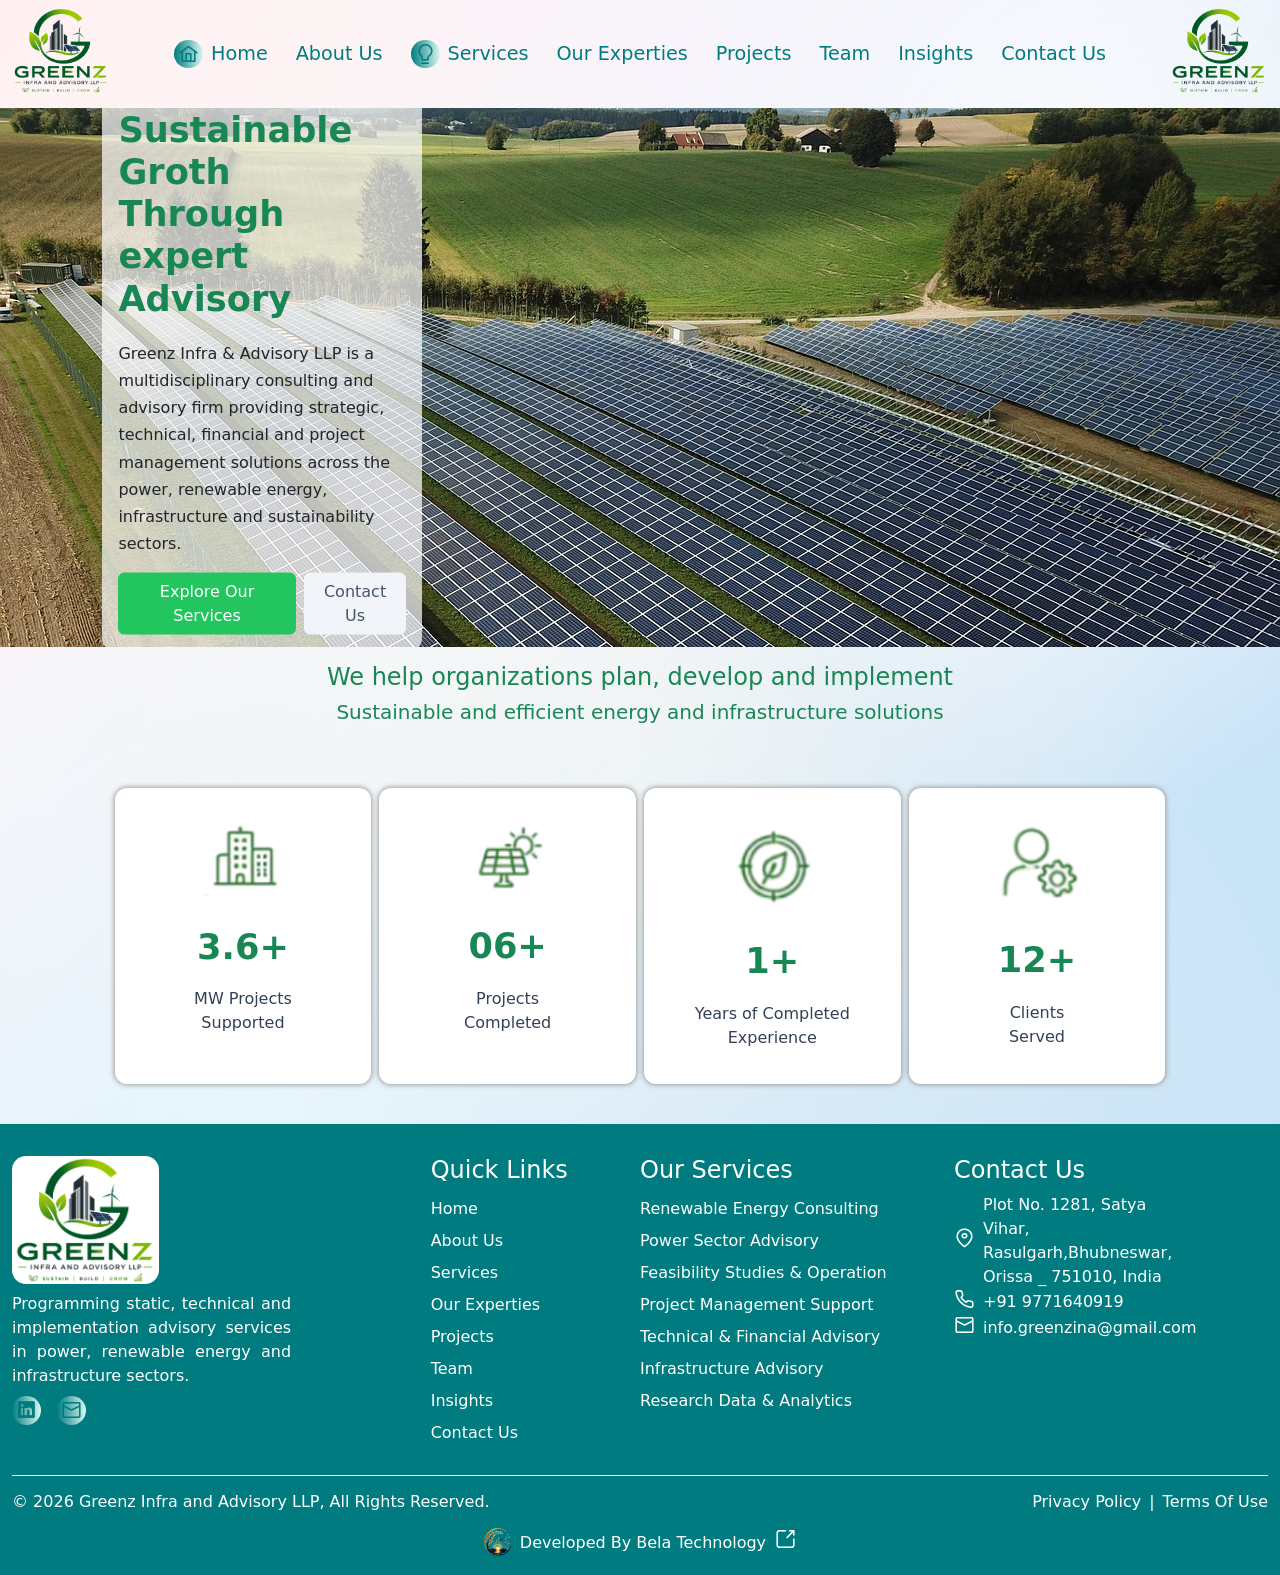
<file: index.html>
<!doctype html>
<html lang="en" data-beasties-container>

<head>
  <meta charset="utf-8">
  <meta http-equiv="X-UA-Compatible" content="IE=edge">
  <meta name="Description" content="MORE ABOUT GREENZ">
  <meta name="theme-color" content="#1976d2">
  <link href="./assets/image/logoLeft.png" rel="icon" type="image/x-icon">
  <link href="./assets/image/logoLeft.png" rel="apple-touch-icon" type="image/x-icon">
  <meta name="format-detection" content="telephone=no">
  <meta name="msapplication-tap-highlight" content="no">
  <meta name="viewport" content="initial-scale=1, width=device-width, viewport-fit=cover">
  <title>Greenz Infra</title>
  <base href=".">
<style>:root{--bs-blue:#0d6efd;--bs-indigo:#6610f2;--bs-purple:#6f42c1;--bs-pink:#d63384;--bs-red:#dc3545;--bs-orange:#fd7e14;--bs-yellow:#ffc107;--bs-green:#198754;--bs-teal:#20c997;--bs-cyan:#0dcaf0;--bs-black:#000;--bs-white:#fff;--bs-gray:#6c757d;--bs-gray-dark:#343a40;--bs-gray-100:#f8f9fa;--bs-gray-200:#e9ecef;--bs-gray-300:#dee2e6;--bs-gray-400:#ced4da;--bs-gray-500:#adb5bd;--bs-gray-600:#6c757d;--bs-gray-700:#495057;--bs-gray-800:#343a40;--bs-gray-900:#212529;--bs-primary:#0d6efd;--bs-secondary:#6c757d;--bs-success:#198754;--bs-info:#0dcaf0;--bs-warning:#ffc107;--bs-danger:#dc3545;--bs-light:#f8f9fa;--bs-dark:#212529;--bs-primary-rgb:13,110,253;--bs-secondary-rgb:108,117,125;--bs-success-rgb:25,135,84;--bs-info-rgb:13,202,240;--bs-warning-rgb:255,193,7;--bs-danger-rgb:220,53,69;--bs-light-rgb:248,249,250;--bs-dark-rgb:33,37,41;--bs-primary-text-emphasis:#052c65;--bs-secondary-text-emphasis:#2b2f32;--bs-success-text-emphasis:#0a3622;--bs-info-text-emphasis:#055160;--bs-warning-text-emphasis:#664d03;--bs-danger-text-emphasis:#58151c;--bs-light-text-emphasis:#495057;--bs-dark-text-emphasis:#495057;--bs-primary-bg-subtle:#cfe2ff;--bs-secondary-bg-subtle:#e2e3e5;--bs-success-bg-subtle:#d1e7dd;--bs-info-bg-subtle:#cff4fc;--bs-warning-bg-subtle:#fff3cd;--bs-danger-bg-subtle:#f8d7da;--bs-light-bg-subtle:#fcfcfd;--bs-dark-bg-subtle:#ced4da;--bs-primary-border-subtle:#9ec5fe;--bs-secondary-border-subtle:#c4c8cb;--bs-success-border-subtle:#a3cfbb;--bs-info-border-subtle:#9eeaf9;--bs-warning-border-subtle:#ffe69c;--bs-danger-border-subtle:#f1aeb5;--bs-light-border-subtle:#e9ecef;--bs-dark-border-subtle:#adb5bd;--bs-white-rgb:255,255,255;--bs-black-rgb:0,0,0;--bs-font-sans-serif:system-ui,-apple-system,"Segoe UI",Roboto,"Helvetica Neue","Noto Sans","Liberation Sans",Arial,sans-serif,"Apple Color Emoji","Segoe UI Emoji","Segoe UI Symbol","Noto Color Emoji";--bs-font-monospace:SFMono-Regular,Menlo,Monaco,Consolas,"Liberation Mono","Courier New",monospace;--bs-gradient:linear-gradient(180deg, rgba(255, 255, 255, .15), rgba(255, 255, 255, 0));--bs-body-font-family:var(--bs-font-sans-serif);--bs-body-font-size:1rem;--bs-body-font-weight:400;--bs-body-line-height:1.5;--bs-body-color:#212529;--bs-body-color-rgb:33,37,41;--bs-body-bg:#fff;--bs-body-bg-rgb:255,255,255;--bs-emphasis-color:#000;--bs-emphasis-color-rgb:0,0,0;--bs-secondary-color:rgba(33, 37, 41, .75);--bs-secondary-color-rgb:33,37,41;--bs-secondary-bg:#e9ecef;--bs-secondary-bg-rgb:233,236,239;--bs-tertiary-color:rgba(33, 37, 41, .5);--bs-tertiary-color-rgb:33,37,41;--bs-tertiary-bg:#f8f9fa;--bs-tertiary-bg-rgb:248,249,250;--bs-heading-color:inherit;--bs-link-color:#0d6efd;--bs-link-color-rgb:13,110,253;--bs-link-decoration:underline;--bs-link-hover-color:#0a58ca;--bs-link-hover-color-rgb:10,88,202;--bs-code-color:#d63384;--bs-highlight-color:#212529;--bs-highlight-bg:#fff3cd;--bs-border-width:1px;--bs-border-style:solid;--bs-border-color:#dee2e6;--bs-border-color-translucent:rgba(0, 0, 0, .175);--bs-border-radius:.375rem;--bs-border-radius-sm:.25rem;--bs-border-radius-lg:.5rem;--bs-border-radius-xl:1rem;--bs-border-radius-xxl:2rem;--bs-border-radius-2xl:var(--bs-border-radius-xxl);--bs-border-radius-pill:50rem;--bs-box-shadow:0 .5rem 1rem rgba(0, 0, 0, .15);--bs-box-shadow-sm:0 .125rem .25rem rgba(0, 0, 0, .075);--bs-box-shadow-lg:0 1rem 3rem rgba(0, 0, 0, .175);--bs-box-shadow-inset:inset 0 1px 2px rgba(0, 0, 0, .075);--bs-focus-ring-width:.25rem;--bs-focus-ring-opacity:.25;--bs-focus-ring-color:rgba(13, 110, 253, .25);--bs-form-valid-color:#198754;--bs-form-valid-border-color:#198754;--bs-form-invalid-color:#dc3545;--bs-form-invalid-border-color:#dc3545}*,:after,:before{box-sizing:border-box}@media(prefers-reduced-motion:no-preference){:root{scroll-behavior:smooth}}body{margin:0;font-family:var(--bs-body-font-family);font-size:var(--bs-body-font-size);font-weight:var(--bs-body-font-weight);line-height:var(--bs-body-line-height);color:var(--bs-body-color);text-align:var(--bs-body-text-align);background-color:var(--bs-body-bg);-webkit-text-size-adjust:100%;-webkit-tap-highlight-color:transparent}:root{--bs-breakpoint-xs:0;--bs-breakpoint-sm:576px;--bs-breakpoint-md:768px;--bs-breakpoint-lg:992px;--bs-breakpoint-xl:1200px;--bs-breakpoint-xxl:1400px}:root{--bs-btn-close-filter: }:root{--bs-carousel-indicator-active-bg:#fff;--bs-carousel-caption-color:#fff;--bs-carousel-control-icon-filter: }@-webkit-keyframes fa-spin{0%{-webkit-transform:rotate(0deg);transform:rotate(0)}to{-webkit-transform:rotate(359deg);transform:rotate(359deg)}}body{background:radial-gradient(ellipse at 10% 20%,#fff8f185 0,#ffd7a800 50%),radial-gradient(ellipse at 85% 15%,#fffc 0,#b294f800 30%),radial-gradient(ellipse at 70% 80%,#d5e8f7cc 0,#64b9fa00 50%),radial-gradient(ellipse at 20% 75%,#e6f8ffbf 0,#96e1fc00 45%),radial-gradient(ellipse at 50% 50%,#fdfaf5e0 0,#fffcf700 60%),linear-gradient(135deg,#ffebf2,#fff0f4 5%,#f7f4fd 25%,#e1edf8 50%,#c7e3f7 70%)!important}body{margin:0;min-height:100vh;background-repeat:no-repeat;background-attachment:fixed;background-size:cover;scroll-behavior:smooth}</style><link rel="stylesheet" href="styles-2GAIV2IA.css" crossorigin="anonymous" media="print" onload="this.media='all'"><noscript><link rel="stylesheet" href="styles-2GAIV2IA.css" crossorigin="anonymous"></noscript></head>

<body>
  <style type="text/css">
    .loading_div {
      background-image: url("./assets/image/logoLeft.png");
      background-repeat: no-repeat;
      height: 25.85vh;
      width: 25.85vh;
      background-size: 26vh;
    }
    #outer {
      width: 100%;
      text-align: center;
      height: 100vh;
    }
    .grecaptcha-badge {
      display: none;
    }
    #inner {
      display: inline-block;
      margin: 0px 4px;
      position: relative;
      top: 25vh;
    }
    .txt {
      color: #FFF;
      font-size: 1.6em;
      position: relative;
      top: 25vh;
    }

    .txt1 {
      color: #FFF;
      font-size: 1.6em;
      position: relative;
      top: 40vh;
    }
  </style>
  <app-root>
    <div id="outer">
      <div id="inner">
        <div class="loading_div"></div>
      </div>
      <div class="txt">Greenz</div>
      <div class="txt1"><span style="color: #1976d2;"></span><br>THANKS FOR VISITING US</div>
    </div>
  </app-root>
<link rel="modulepreload" href="chunk-NBSCFYQE.js"><link rel="modulepreload" href="chunk-7ID6AVKK.js"><link rel="modulepreload" href="chunk-NQM3GHDZ.js"><link rel="modulepreload" href="chunk-UJCM7OXZ.js"><script src="main-CJJWQQY4.js" type="module" crossorigin="anonymous"></script></body>
</html>
</file>
<file: styles-2GAIV2IA.css>
@charset "UTF-8";:root,[data-bs-theme=light]{--bs-blue:#0d6efd;--bs-indigo:#6610f2;--bs-purple:#6f42c1;--bs-pink:#d63384;--bs-red:#dc3545;--bs-orange:#fd7e14;--bs-yellow:#ffc107;--bs-green:#198754;--bs-teal:#20c997;--bs-cyan:#0dcaf0;--bs-black:#000;--bs-white:#fff;--bs-gray:#6c757d;--bs-gray-dark:#343a40;--bs-gray-100:#f8f9fa;--bs-gray-200:#e9ecef;--bs-gray-300:#dee2e6;--bs-gray-400:#ced4da;--bs-gray-500:#adb5bd;--bs-gray-600:#6c757d;--bs-gray-700:#495057;--bs-gray-800:#343a40;--bs-gray-900:#212529;--bs-primary:#0d6efd;--bs-secondary:#6c757d;--bs-success:#198754;--bs-info:#0dcaf0;--bs-warning:#ffc107;--bs-danger:#dc3545;--bs-light:#f8f9fa;--bs-dark:#212529;--bs-primary-rgb:13,110,253;--bs-secondary-rgb:108,117,125;--bs-success-rgb:25,135,84;--bs-info-rgb:13,202,240;--bs-warning-rgb:255,193,7;--bs-danger-rgb:220,53,69;--bs-light-rgb:248,249,250;--bs-dark-rgb:33,37,41;--bs-primary-text-emphasis:#052c65;--bs-secondary-text-emphasis:#2b2f32;--bs-success-text-emphasis:#0a3622;--bs-info-text-emphasis:#055160;--bs-warning-text-emphasis:#664d03;--bs-danger-text-emphasis:#58151c;--bs-light-text-emphasis:#495057;--bs-dark-text-emphasis:#495057;--bs-primary-bg-subtle:#cfe2ff;--bs-secondary-bg-subtle:#e2e3e5;--bs-success-bg-subtle:#d1e7dd;--bs-info-bg-subtle:#cff4fc;--bs-warning-bg-subtle:#fff3cd;--bs-danger-bg-subtle:#f8d7da;--bs-light-bg-subtle:#fcfcfd;--bs-dark-bg-subtle:#ced4da;--bs-primary-border-subtle:#9ec5fe;--bs-secondary-border-subtle:#c4c8cb;--bs-success-border-subtle:#a3cfbb;--bs-info-border-subtle:#9eeaf9;--bs-warning-border-subtle:#ffe69c;--bs-danger-border-subtle:#f1aeb5;--bs-light-border-subtle:#e9ecef;--bs-dark-border-subtle:#adb5bd;--bs-white-rgb:255,255,255;--bs-black-rgb:0,0,0;--bs-font-sans-serif:system-ui,-apple-system,"Segoe UI",Roboto,"Helvetica Neue","Noto Sans","Liberation Sans",Arial,sans-serif,"Apple Color Emoji","Segoe UI Emoji","Segoe UI Symbol","Noto Color Emoji";--bs-font-monospace:SFMono-Regular,Menlo,Monaco,Consolas,"Liberation Mono","Courier New",monospace;--bs-gradient:linear-gradient(180deg, rgba(255, 255, 255, .15), rgba(255, 255, 255, 0));--bs-body-font-family:var(--bs-font-sans-serif);--bs-body-font-size:1rem;--bs-body-font-weight:400;--bs-body-line-height:1.5;--bs-body-color:#212529;--bs-body-color-rgb:33,37,41;--bs-body-bg:#fff;--bs-body-bg-rgb:255,255,255;--bs-emphasis-color:#000;--bs-emphasis-color-rgb:0,0,0;--bs-secondary-color:rgba(33, 37, 41, .75);--bs-secondary-color-rgb:33,37,41;--bs-secondary-bg:#e9ecef;--bs-secondary-bg-rgb:233,236,239;--bs-tertiary-color:rgba(33, 37, 41, .5);--bs-tertiary-color-rgb:33,37,41;--bs-tertiary-bg:#f8f9fa;--bs-tertiary-bg-rgb:248,249,250;--bs-heading-color:inherit;--bs-link-color:#0d6efd;--bs-link-color-rgb:13,110,253;--bs-link-decoration:underline;--bs-link-hover-color:#0a58ca;--bs-link-hover-color-rgb:10,88,202;--bs-code-color:#d63384;--bs-highlight-color:#212529;--bs-highlight-bg:#fff3cd;--bs-border-width:1px;--bs-border-style:solid;--bs-border-color:#dee2e6;--bs-border-color-translucent:rgba(0, 0, 0, .175);--bs-border-radius:.375rem;--bs-border-radius-sm:.25rem;--bs-border-radius-lg:.5rem;--bs-border-radius-xl:1rem;--bs-border-radius-xxl:2rem;--bs-border-radius-2xl:var(--bs-border-radius-xxl);--bs-border-radius-pill:50rem;--bs-box-shadow:0 .5rem 1rem rgba(0, 0, 0, .15);--bs-box-shadow-sm:0 .125rem .25rem rgba(0, 0, 0, .075);--bs-box-shadow-lg:0 1rem 3rem rgba(0, 0, 0, .175);--bs-box-shadow-inset:inset 0 1px 2px rgba(0, 0, 0, .075);--bs-focus-ring-width:.25rem;--bs-focus-ring-opacity:.25;--bs-focus-ring-color:rgba(13, 110, 253, .25);--bs-form-valid-color:#198754;--bs-form-valid-border-color:#198754;--bs-form-invalid-color:#dc3545;--bs-form-invalid-border-color:#dc3545}[data-bs-theme=dark]{color-scheme:dark;--bs-body-color:#dee2e6;--bs-body-color-rgb:222,226,230;--bs-body-bg:#212529;--bs-body-bg-rgb:33,37,41;--bs-emphasis-color:#fff;--bs-emphasis-color-rgb:255,255,255;--bs-secondary-color:rgba(222, 226, 230, .75);--bs-secondary-color-rgb:222,226,230;--bs-secondary-bg:#343a40;--bs-secondary-bg-rgb:52,58,64;--bs-tertiary-color:rgba(222, 226, 230, .5);--bs-tertiary-color-rgb:222,226,230;--bs-tertiary-bg:#2b3035;--bs-tertiary-bg-rgb:43,48,53;--bs-primary-text-emphasis:#6ea8fe;--bs-secondary-text-emphasis:#a7acb1;--bs-success-text-emphasis:#75b798;--bs-info-text-emphasis:#6edff6;--bs-warning-text-emphasis:#ffda6a;--bs-danger-text-emphasis:#ea868f;--bs-light-text-emphasis:#f8f9fa;--bs-dark-text-emphasis:#dee2e6;--bs-primary-bg-subtle:#031633;--bs-secondary-bg-subtle:#161719;--bs-success-bg-subtle:#051b11;--bs-info-bg-subtle:#032830;--bs-warning-bg-subtle:#332701;--bs-danger-bg-subtle:#2c0b0e;--bs-light-bg-subtle:#343a40;--bs-dark-bg-subtle:#1a1d20;--bs-primary-border-subtle:#084298;--bs-secondary-border-subtle:#41464b;--bs-success-border-subtle:#0f5132;--bs-info-border-subtle:#087990;--bs-warning-border-subtle:#997404;--bs-danger-border-subtle:#842029;--bs-light-border-subtle:#495057;--bs-dark-border-subtle:#343a40;--bs-heading-color:inherit;--bs-link-color:#6ea8fe;--bs-link-hover-color:#8bb9fe;--bs-link-color-rgb:110,168,254;--bs-link-hover-color-rgb:139,185,254;--bs-code-color:#e685b5;--bs-highlight-color:#dee2e6;--bs-highlight-bg:#664d03;--bs-border-color:#495057;--bs-border-color-translucent:rgba(255, 255, 255, .15);--bs-form-valid-color:#75b798;--bs-form-valid-border-color:#75b798;--bs-form-invalid-color:#ea868f;--bs-form-invalid-border-color:#ea868f}*,:after,:before{box-sizing:border-box}@media(prefers-reduced-motion:no-preference){:root{scroll-behavior:smooth}}body{margin:0;font-family:var(--bs-body-font-family);font-size:var(--bs-body-font-size);font-weight:var(--bs-body-font-weight);line-height:var(--bs-body-line-height);color:var(--bs-body-color);text-align:var(--bs-body-text-align);background-color:var(--bs-body-bg);-webkit-text-size-adjust:100%;-webkit-tap-highlight-color:transparent}hr{margin:1rem 0;color:inherit;border:0;border-top:var(--bs-border-width) solid;opacity:.25}.h1,.h2,.h3,.h4,.h5,.h6,h1,h2,h3,h4,h5,h6{margin-top:0;margin-bottom:.5rem;font-weight:500;line-height:1.2;color:var(--bs-heading-color)}.h1,h1{font-size:calc(1.375rem + 1.5vw)}@media(min-width:1200px){.h1,h1{font-size:2.5rem}}.h2,h2{font-size:calc(1.325rem + .9vw)}@media(min-width:1200px){.h2,h2{font-size:2rem}}.h3,h3{font-size:calc(1.3rem + .6vw)}@media(min-width:1200px){.h3,h3{font-size:1.75rem}}.h4,h4{font-size:calc(1.275rem + .3vw)}@media(min-width:1200px){.h4,h4{font-size:1.5rem}}.h5,h5{font-size:1.25rem}.h6,h6{font-size:1rem}p{margin-top:0;margin-bottom:1rem}abbr[title]{-webkit-text-decoration:underline dotted;text-decoration:underline dotted;cursor:help;-webkit-text-decoration-skip-ink:none;text-decoration-skip-ink:none}address{margin-bottom:1rem;font-style:normal;line-height:inherit}ol,ul{padding-left:2rem}dl,ol,ul{margin-top:0;margin-bottom:1rem}ol ol,ol ul,ul ol,ul ul{margin-bottom:0}dt{font-weight:700}dd{margin-bottom:.5rem;margin-left:0}blockquote{margin:0 0 1rem}b,strong{font-weight:bolder}.small,small{font-size:.875em}.mark,mark{padding:.1875em;color:var(--bs-highlight-color);background-color:var(--bs-highlight-bg)}sub,sup{position:relative;font-size:.75em;line-height:0;vertical-align:baseline}sub{bottom:-.25em}sup{top:-.5em}a{color:rgba(var(--bs-link-color-rgb),var(--bs-link-opacity,1));text-decoration:underline}a:hover{--bs-link-color-rgb:var(--bs-link-hover-color-rgb)}a:not([href]):not([class]),a:not([href]):not([class]):hover{color:inherit;text-decoration:none}code,kbd,pre,samp{font-family:var(--bs-font-monospace);font-size:1em}pre{display:block;margin-top:0;margin-bottom:1rem;overflow:auto;font-size:.875em}pre code{font-size:inherit;color:inherit;word-break:normal}code{font-size:.875em;color:var(--bs-code-color);word-wrap:break-word}a>code{color:inherit}kbd{padding:.1875rem .375rem;font-size:.875em;color:var(--bs-body-bg);background-color:var(--bs-body-color);border-radius:.25rem}kbd kbd{padding:0;font-size:1em}figure{margin:0 0 1rem}img,svg{vertical-align:middle}table{caption-side:bottom;border-collapse:collapse}caption{padding-top:.5rem;padding-bottom:.5rem;color:var(--bs-secondary-color);text-align:left}th{text-align:inherit;text-align:-webkit-match-parent}tbody,td,tfoot,th,thead,tr{border-color:inherit;border-style:solid;border-width:0}label{display:inline-block}button{border-radius:0}button:focus:not(:focus-visible){outline:0}button,input,optgroup,select,textarea{margin:0;font-family:inherit;font-size:inherit;line-height:inherit}button,select{text-transform:none}[role=button]{cursor:pointer}select{word-wrap:normal}select:disabled{opacity:1}[list]:not([type=date]):not([type=datetime-local]):not([type=month]):not([type=week]):not([type=time])::-webkit-calendar-picker-indicator{display:none!important}[type=button],[type=reset],[type=submit],button{-webkit-appearance:button}[type=button]:not(:disabled),[type=reset]:not(:disabled),[type=submit]:not(:disabled),button:not(:disabled){cursor:pointer}::-moz-focus-inner{padding:0;border-style:none}textarea{resize:vertical}fieldset{min-width:0;padding:0;margin:0;border:0}legend{float:left;width:100%;padding:0;margin-bottom:.5rem;line-height:inherit;font-size:calc(1.275rem + .3vw)}@media(min-width:1200px){legend{font-size:1.5rem}}legend+*{clear:left}::-webkit-datetime-edit-day-field,::-webkit-datetime-edit-fields-wrapper,::-webkit-datetime-edit-hour-field,::-webkit-datetime-edit-minute,::-webkit-datetime-edit-month-field,::-webkit-datetime-edit-text,::-webkit-datetime-edit-year-field{padding:0}::-webkit-inner-spin-button{height:auto}[type=search]{-webkit-appearance:textfield;outline-offset:-2px}[type=search]::-webkit-search-cancel-button{cursor:pointer;filter:grayscale(1)}::-webkit-search-decoration{-webkit-appearance:none}::-webkit-color-swatch-wrapper{padding:0}::-webkit-file-upload-button{font:inherit;-webkit-appearance:button}::file-selector-button{font:inherit;-webkit-appearance:button}output{display:inline-block}iframe{border:0}summary{display:list-item;cursor:pointer}progress{vertical-align:baseline}[hidden]{display:none!important}.lead{font-size:1.25rem;font-weight:300}.display-1{font-weight:300;line-height:1.2;font-size:calc(1.625rem + 4.5vw)}@media(min-width:1200px){.display-1{font-size:5rem}}.display-2{font-weight:300;line-height:1.2;font-size:calc(1.575rem + 3.9vw)}@media(min-width:1200px){.display-2{font-size:4.5rem}}.display-3{font-weight:300;line-height:1.2;font-size:calc(1.525rem + 3.3vw)}@media(min-width:1200px){.display-3{font-size:4rem}}.display-4{font-weight:300;line-height:1.2;font-size:calc(1.475rem + 2.7vw)}@media(min-width:1200px){.display-4{font-size:3.5rem}}.display-5{font-weight:300;line-height:1.2;font-size:calc(1.425rem + 2.1vw)}@media(min-width:1200px){.display-5{font-size:3rem}}.display-6{font-weight:300;line-height:1.2;font-size:calc(1.375rem + 1.5vw)}@media(min-width:1200px){.display-6{font-size:2.5rem}}.list-unstyled,.list-inline{padding-left:0;list-style:none}.list-inline-item{display:inline-block}.list-inline-item:not(:last-child){margin-right:.5rem}.initialism{font-size:.875em;text-transform:uppercase}.blockquote{margin-bottom:1rem;font-size:1.25rem}.blockquote>:last-child{margin-bottom:0}.blockquote-footer{margin-top:-1rem;margin-bottom:1rem;font-size:.875em;color:#6c757d}.blockquote-footer:before{content:"\2014\a0"}.img-fluid{max-width:100%;height:auto}.img-thumbnail{padding:.25rem;background-color:var(--bs-body-bg);border:var(--bs-border-width) solid var(--bs-border-color);border-radius:var(--bs-border-radius);max-width:100%;height:auto}.figure{display:inline-block}.figure-img{margin-bottom:.5rem;line-height:1}.figure-caption{font-size:.875em;color:var(--bs-secondary-color)}.container,.container-fluid,.container-lg,.container-md,.container-sm,.container-xl,.container-xxl{--bs-gutter-x:1.5rem;--bs-gutter-y:0;width:100%;padding-right:calc(var(--bs-gutter-x) * .5);padding-left:calc(var(--bs-gutter-x) * .5);margin-right:auto;margin-left:auto}@media(min-width:576px){.container,.container-sm{max-width:540px}}@media(min-width:768px){.container,.container-md,.container-sm{max-width:720px}}@media(min-width:992px){.container,.container-lg,.container-md,.container-sm{max-width:960px}}@media(min-width:1200px){.container,.container-lg,.container-md,.container-sm,.container-xl{max-width:1140px}}@media(min-width:1400px){.container,.container-lg,.container-md,.container-sm,.container-xl,.container-xxl{max-width:1320px}}:root{--bs-breakpoint-xs:0;--bs-breakpoint-sm:576px;--bs-breakpoint-md:768px;--bs-breakpoint-lg:992px;--bs-breakpoint-xl:1200px;--bs-breakpoint-xxl:1400px}.row{--bs-gutter-x:1.5rem;--bs-gutter-y:0;display:flex;flex-wrap:wrap;margin-top:calc(-1 * var(--bs-gutter-y));margin-right:calc(-.5 * var(--bs-gutter-x));margin-left:calc(-.5 * var(--bs-gutter-x))}.row>*{flex-shrink:0;width:100%;max-width:100%;padding-right:calc(var(--bs-gutter-x) * .5);padding-left:calc(var(--bs-gutter-x) * .5);margin-top:var(--bs-gutter-y)}.col{flex:1 0 0}.row-cols-auto>*{flex:0 0 auto;width:auto}.row-cols-1>*{flex:0 0 auto;width:100%}.row-cols-2>*{flex:0 0 auto;width:50%}.row-cols-3>*{flex:0 0 auto;width:33.33333333%}.row-cols-4>*{flex:0 0 auto;width:25%}.row-cols-5>*{flex:0 0 auto;width:20%}.row-cols-6>*{flex:0 0 auto;width:16.66666667%}.col-auto{flex:0 0 auto;width:auto}.col-1{flex:0 0 auto;width:8.33333333%}.col-2{flex:0 0 auto;width:16.66666667%}.col-3{flex:0 0 auto;width:25%}.col-4{flex:0 0 auto;width:33.33333333%}.col-5{flex:0 0 auto;width:41.66666667%}.col-6{flex:0 0 auto;width:50%}.col-7{flex:0 0 auto;width:58.33333333%}.col-8{flex:0 0 auto;width:66.66666667%}.col-9{flex:0 0 auto;width:75%}.col-10{flex:0 0 auto;width:83.33333333%}.col-11{flex:0 0 auto;width:91.66666667%}.col-12{flex:0 0 auto;width:100%}.offset-1{margin-left:8.33333333%}.offset-2{margin-left:16.66666667%}.offset-3{margin-left:25%}.offset-4{margin-left:33.33333333%}.offset-5{margin-left:41.66666667%}.offset-6{margin-left:50%}.offset-7{margin-left:58.33333333%}.offset-8{margin-left:66.66666667%}.offset-9{margin-left:75%}.offset-10{margin-left:83.33333333%}.offset-11{margin-left:91.66666667%}.g-0,.gx-0{--bs-gutter-x:0}.g-0,.gy-0{--bs-gutter-y:0}.g-1,.gx-1{--bs-gutter-x:.25rem}.g-1,.gy-1{--bs-gutter-y:.25rem}.g-2,.gx-2{--bs-gutter-x:.5rem}.g-2,.gy-2{--bs-gutter-y:.5rem}.g-3,.gx-3{--bs-gutter-x:1rem}.g-3,.gy-3{--bs-gutter-y:1rem}.g-4,.gx-4{--bs-gutter-x:1.5rem}.g-4,.gy-4{--bs-gutter-y:1.5rem}.g-5,.gx-5{--bs-gutter-x:3rem}.g-5,.gy-5{--bs-gutter-y:3rem}@media(min-width:576px){.col-sm{flex:1 0 0}.row-cols-sm-auto>*{flex:0 0 auto;width:auto}.row-cols-sm-1>*{flex:0 0 auto;width:100%}.row-cols-sm-2>*{flex:0 0 auto;width:50%}.row-cols-sm-3>*{flex:0 0 auto;width:33.33333333%}.row-cols-sm-4>*{flex:0 0 auto;width:25%}.row-cols-sm-5>*{flex:0 0 auto;width:20%}.row-cols-sm-6>*{flex:0 0 auto;width:16.66666667%}.col-sm-auto{flex:0 0 auto;width:auto}.col-sm-1{flex:0 0 auto;width:8.33333333%}.col-sm-2{flex:0 0 auto;width:16.66666667%}.col-sm-3{flex:0 0 auto;width:25%}.col-sm-4{flex:0 0 auto;width:33.33333333%}.col-sm-5{flex:0 0 auto;width:41.66666667%}.col-sm-6{flex:0 0 auto;width:50%}.col-sm-7{flex:0 0 auto;width:58.33333333%}.col-sm-8{flex:0 0 auto;width:66.66666667%}.col-sm-9{flex:0 0 auto;width:75%}.col-sm-10{flex:0 0 auto;width:83.33333333%}.col-sm-11{flex:0 0 auto;width:91.66666667%}.col-sm-12{flex:0 0 auto;width:100%}.offset-sm-0{margin-left:0}.offset-sm-1{margin-left:8.33333333%}.offset-sm-2{margin-left:16.66666667%}.offset-sm-3{margin-left:25%}.offset-sm-4{margin-left:33.33333333%}.offset-sm-5{margin-left:41.66666667%}.offset-sm-6{margin-left:50%}.offset-sm-7{margin-left:58.33333333%}.offset-sm-8{margin-left:66.66666667%}.offset-sm-9{margin-left:75%}.offset-sm-10{margin-left:83.33333333%}.offset-sm-11{margin-left:91.66666667%}.g-sm-0,.gx-sm-0{--bs-gutter-x:0}.g-sm-0,.gy-sm-0{--bs-gutter-y:0}.g-sm-1,.gx-sm-1{--bs-gutter-x:.25rem}.g-sm-1,.gy-sm-1{--bs-gutter-y:.25rem}.g-sm-2,.gx-sm-2{--bs-gutter-x:.5rem}.g-sm-2,.gy-sm-2{--bs-gutter-y:.5rem}.g-sm-3,.gx-sm-3{--bs-gutter-x:1rem}.g-sm-3,.gy-sm-3{--bs-gutter-y:1rem}.g-sm-4,.gx-sm-4{--bs-gutter-x:1.5rem}.g-sm-4,.gy-sm-4{--bs-gutter-y:1.5rem}.g-sm-5,.gx-sm-5{--bs-gutter-x:3rem}.g-sm-5,.gy-sm-5{--bs-gutter-y:3rem}}@media(min-width:768px){.col-md{flex:1 0 0}.row-cols-md-auto>*{flex:0 0 auto;width:auto}.row-cols-md-1>*{flex:0 0 auto;width:100%}.row-cols-md-2>*{flex:0 0 auto;width:50%}.row-cols-md-3>*{flex:0 0 auto;width:33.33333333%}.row-cols-md-4>*{flex:0 0 auto;width:25%}.row-cols-md-5>*{flex:0 0 auto;width:20%}.row-cols-md-6>*{flex:0 0 auto;width:16.66666667%}.col-md-auto{flex:0 0 auto;width:auto}.col-md-1{flex:0 0 auto;width:8.33333333%}.col-md-2{flex:0 0 auto;width:16.66666667%}.col-md-3{flex:0 0 auto;width:25%}.col-md-4{flex:0 0 auto;width:33.33333333%}.col-md-5{flex:0 0 auto;width:41.66666667%}.col-md-6{flex:0 0 auto;width:50%}.col-md-7{flex:0 0 auto;width:58.33333333%}.col-md-8{flex:0 0 auto;width:66.66666667%}.col-md-9{flex:0 0 auto;width:75%}.col-md-10{flex:0 0 auto;width:83.33333333%}.col-md-11{flex:0 0 auto;width:91.66666667%}.col-md-12{flex:0 0 auto;width:100%}.offset-md-0{margin-left:0}.offset-md-1{margin-left:8.33333333%}.offset-md-2{margin-left:16.66666667%}.offset-md-3{margin-left:25%}.offset-md-4{margin-left:33.33333333%}.offset-md-5{margin-left:41.66666667%}.offset-md-6{margin-left:50%}.offset-md-7{margin-left:58.33333333%}.offset-md-8{margin-left:66.66666667%}.offset-md-9{margin-left:75%}.offset-md-10{margin-left:83.33333333%}.offset-md-11{margin-left:91.66666667%}.g-md-0,.gx-md-0{--bs-gutter-x:0}.g-md-0,.gy-md-0{--bs-gutter-y:0}.g-md-1,.gx-md-1{--bs-gutter-x:.25rem}.g-md-1,.gy-md-1{--bs-gutter-y:.25rem}.g-md-2,.gx-md-2{--bs-gutter-x:.5rem}.g-md-2,.gy-md-2{--bs-gutter-y:.5rem}.g-md-3,.gx-md-3{--bs-gutter-x:1rem}.g-md-3,.gy-md-3{--bs-gutter-y:1rem}.g-md-4,.gx-md-4{--bs-gutter-x:1.5rem}.g-md-4,.gy-md-4{--bs-gutter-y:1.5rem}.g-md-5,.gx-md-5{--bs-gutter-x:3rem}.g-md-5,.gy-md-5{--bs-gutter-y:3rem}}@media(min-width:992px){.col-lg{flex:1 0 0}.row-cols-lg-auto>*{flex:0 0 auto;width:auto}.row-cols-lg-1>*{flex:0 0 auto;width:100%}.row-cols-lg-2>*{flex:0 0 auto;width:50%}.row-cols-lg-3>*{flex:0 0 auto;width:33.33333333%}.row-cols-lg-4>*{flex:0 0 auto;width:25%}.row-cols-lg-5>*{flex:0 0 auto;width:20%}.row-cols-lg-6>*{flex:0 0 auto;width:16.66666667%}.col-lg-auto{flex:0 0 auto;width:auto}.col-lg-1{flex:0 0 auto;width:8.33333333%}.col-lg-2{flex:0 0 auto;width:16.66666667%}.col-lg-3{flex:0 0 auto;width:25%}.col-lg-4{flex:0 0 auto;width:33.33333333%}.col-lg-5{flex:0 0 auto;width:41.66666667%}.col-lg-6{flex:0 0 auto;width:50%}.col-lg-7{flex:0 0 auto;width:58.33333333%}.col-lg-8{flex:0 0 auto;width:66.66666667%}.col-lg-9{flex:0 0 auto;width:75%}.col-lg-10{flex:0 0 auto;width:83.33333333%}.col-lg-11{flex:0 0 auto;width:91.66666667%}.col-lg-12{flex:0 0 auto;width:100%}.offset-lg-0{margin-left:0}.offset-lg-1{margin-left:8.33333333%}.offset-lg-2{margin-left:16.66666667%}.offset-lg-3{margin-left:25%}.offset-lg-4{margin-left:33.33333333%}.offset-lg-5{margin-left:41.66666667%}.offset-lg-6{margin-left:50%}.offset-lg-7{margin-left:58.33333333%}.offset-lg-8{margin-left:66.66666667%}.offset-lg-9{margin-left:75%}.offset-lg-10{margin-left:83.33333333%}.offset-lg-11{margin-left:91.66666667%}.g-lg-0,.gx-lg-0{--bs-gutter-x:0}.g-lg-0,.gy-lg-0{--bs-gutter-y:0}.g-lg-1,.gx-lg-1{--bs-gutter-x:.25rem}.g-lg-1,.gy-lg-1{--bs-gutter-y:.25rem}.g-lg-2,.gx-lg-2{--bs-gutter-x:.5rem}.g-lg-2,.gy-lg-2{--bs-gutter-y:.5rem}.g-lg-3,.gx-lg-3{--bs-gutter-x:1rem}.g-lg-3,.gy-lg-3{--bs-gutter-y:1rem}.g-lg-4,.gx-lg-4{--bs-gutter-x:1.5rem}.g-lg-4,.gy-lg-4{--bs-gutter-y:1.5rem}.g-lg-5,.gx-lg-5{--bs-gutter-x:3rem}.g-lg-5,.gy-lg-5{--bs-gutter-y:3rem}}@media(min-width:1200px){.col-xl{flex:1 0 0}.row-cols-xl-auto>*{flex:0 0 auto;width:auto}.row-cols-xl-1>*{flex:0 0 auto;width:100%}.row-cols-xl-2>*{flex:0 0 auto;width:50%}.row-cols-xl-3>*{flex:0 0 auto;width:33.33333333%}.row-cols-xl-4>*{flex:0 0 auto;width:25%}.row-cols-xl-5>*{flex:0 0 auto;width:20%}.row-cols-xl-6>*{flex:0 0 auto;width:16.66666667%}.col-xl-auto{flex:0 0 auto;width:auto}.col-xl-1{flex:0 0 auto;width:8.33333333%}.col-xl-2{flex:0 0 auto;width:16.66666667%}.col-xl-3{flex:0 0 auto;width:25%}.col-xl-4{flex:0 0 auto;width:33.33333333%}.col-xl-5{flex:0 0 auto;width:41.66666667%}.col-xl-6{flex:0 0 auto;width:50%}.col-xl-7{flex:0 0 auto;width:58.33333333%}.col-xl-8{flex:0 0 auto;width:66.66666667%}.col-xl-9{flex:0 0 auto;width:75%}.col-xl-10{flex:0 0 auto;width:83.33333333%}.col-xl-11{flex:0 0 auto;width:91.66666667%}.col-xl-12{flex:0 0 auto;width:100%}.offset-xl-0{margin-left:0}.offset-xl-1{margin-left:8.33333333%}.offset-xl-2{margin-left:16.66666667%}.offset-xl-3{margin-left:25%}.offset-xl-4{margin-left:33.33333333%}.offset-xl-5{margin-left:41.66666667%}.offset-xl-6{margin-left:50%}.offset-xl-7{margin-left:58.33333333%}.offset-xl-8{margin-left:66.66666667%}.offset-xl-9{margin-left:75%}.offset-xl-10{margin-left:83.33333333%}.offset-xl-11{margin-left:91.66666667%}.g-xl-0,.gx-xl-0{--bs-gutter-x:0}.g-xl-0,.gy-xl-0{--bs-gutter-y:0}.g-xl-1,.gx-xl-1{--bs-gutter-x:.25rem}.g-xl-1,.gy-xl-1{--bs-gutter-y:.25rem}.g-xl-2,.gx-xl-2{--bs-gutter-x:.5rem}.g-xl-2,.gy-xl-2{--bs-gutter-y:.5rem}.g-xl-3,.gx-xl-3{--bs-gutter-x:1rem}.g-xl-3,.gy-xl-3{--bs-gutter-y:1rem}.g-xl-4,.gx-xl-4{--bs-gutter-x:1.5rem}.g-xl-4,.gy-xl-4{--bs-gutter-y:1.5rem}.g-xl-5,.gx-xl-5{--bs-gutter-x:3rem}.g-xl-5,.gy-xl-5{--bs-gutter-y:3rem}}@media(min-width:1400px){.col-xxl{flex:1 0 0}.row-cols-xxl-auto>*{flex:0 0 auto;width:auto}.row-cols-xxl-1>*{flex:0 0 auto;width:100%}.row-cols-xxl-2>*{flex:0 0 auto;width:50%}.row-cols-xxl-3>*{flex:0 0 auto;width:33.33333333%}.row-cols-xxl-4>*{flex:0 0 auto;width:25%}.row-cols-xxl-5>*{flex:0 0 auto;width:20%}.row-cols-xxl-6>*{flex:0 0 auto;width:16.66666667%}.col-xxl-auto{flex:0 0 auto;width:auto}.col-xxl-1{flex:0 0 auto;width:8.33333333%}.col-xxl-2{flex:0 0 auto;width:16.66666667%}.col-xxl-3{flex:0 0 auto;width:25%}.col-xxl-4{flex:0 0 auto;width:33.33333333%}.col-xxl-5{flex:0 0 auto;width:41.66666667%}.col-xxl-6{flex:0 0 auto;width:50%}.col-xxl-7{flex:0 0 auto;width:58.33333333%}.col-xxl-8{flex:0 0 auto;width:66.66666667%}.col-xxl-9{flex:0 0 auto;width:75%}.col-xxl-10{flex:0 0 auto;width:83.33333333%}.col-xxl-11{flex:0 0 auto;width:91.66666667%}.col-xxl-12{flex:0 0 auto;width:100%}.offset-xxl-0{margin-left:0}.offset-xxl-1{margin-left:8.33333333%}.offset-xxl-2{margin-left:16.66666667%}.offset-xxl-3{margin-left:25%}.offset-xxl-4{margin-left:33.33333333%}.offset-xxl-5{margin-left:41.66666667%}.offset-xxl-6{margin-left:50%}.offset-xxl-7{margin-left:58.33333333%}.offset-xxl-8{margin-left:66.66666667%}.offset-xxl-9{margin-left:75%}.offset-xxl-10{margin-left:83.33333333%}.offset-xxl-11{margin-left:91.66666667%}.g-xxl-0,.gx-xxl-0{--bs-gutter-x:0}.g-xxl-0,.gy-xxl-0{--bs-gutter-y:0}.g-xxl-1,.gx-xxl-1{--bs-gutter-x:.25rem}.g-xxl-1,.gy-xxl-1{--bs-gutter-y:.25rem}.g-xxl-2,.gx-xxl-2{--bs-gutter-x:.5rem}.g-xxl-2,.gy-xxl-2{--bs-gutter-y:.5rem}.g-xxl-3,.gx-xxl-3{--bs-gutter-x:1rem}.g-xxl-3,.gy-xxl-3{--bs-gutter-y:1rem}.g-xxl-4,.gx-xxl-4{--bs-gutter-x:1.5rem}.g-xxl-4,.gy-xxl-4{--bs-gutter-y:1.5rem}.g-xxl-5,.gx-xxl-5{--bs-gutter-x:3rem}.g-xxl-5,.gy-xxl-5{--bs-gutter-y:3rem}}.table{--bs-table-color-type:initial;--bs-table-bg-type:initial;--bs-table-color-state:initial;--bs-table-bg-state:initial;--bs-table-color:var(--bs-emphasis-color);--bs-table-bg:var(--bs-body-bg);--bs-table-border-color:var(--bs-border-color);--bs-table-accent-bg:transparent;--bs-table-striped-color:var(--bs-emphasis-color);--bs-table-striped-bg:rgba(var(--bs-emphasis-color-rgb), .05);--bs-table-active-color:var(--bs-emphasis-color);--bs-table-active-bg:rgba(var(--bs-emphasis-color-rgb), .1);--bs-table-hover-color:var(--bs-emphasis-color);--bs-table-hover-bg:rgba(var(--bs-emphasis-color-rgb), .075);width:100%;margin-bottom:1rem;vertical-align:top;border-color:var(--bs-table-border-color)}.table>:not(caption)>*>*{padding:.5rem;color:var(--bs-table-color-state,var(--bs-table-color-type,var(--bs-table-color)));background-color:var(--bs-table-bg);border-bottom-width:var(--bs-border-width);box-shadow:inset 0 0 0 9999px var(--bs-table-bg-state,var(--bs-table-bg-type,var(--bs-table-accent-bg)))}.table>tbody{vertical-align:inherit}.table>thead{vertical-align:bottom}.table-group-divider{border-top:calc(var(--bs-border-width) * 2) solid currentcolor}.caption-top{caption-side:top}.table-sm>:not(caption)>*>*{padding:.25rem}.table-bordered>:not(caption)>*{border-width:var(--bs-border-width) 0}.table-bordered>:not(caption)>*>*{border-width:0 var(--bs-border-width)}.table-borderless>:not(caption)>*>*{border-bottom-width:0}.table-borderless>:not(:first-child){border-top-width:0}.table-striped>tbody>tr:nth-of-type(odd)>*{--bs-table-color-type:var(--bs-table-striped-color);--bs-table-bg-type:var(--bs-table-striped-bg)}.table-striped-columns>:not(caption)>tr>:nth-child(2n){--bs-table-color-type:var(--bs-table-striped-color);--bs-table-bg-type:var(--bs-table-striped-bg)}.table-active{--bs-table-color-state:var(--bs-table-active-color);--bs-table-bg-state:var(--bs-table-active-bg)}.table-hover>tbody>tr:hover>*{--bs-table-color-state:var(--bs-table-hover-color);--bs-table-bg-state:var(--bs-table-hover-bg)}.table-primary{--bs-table-color:#000;--bs-table-bg:#cfe2ff;--bs-table-border-color:#a6b5cc;--bs-table-striped-bg:#c5d7f2;--bs-table-striped-color:#000;--bs-table-active-bg:#bacbe6;--bs-table-active-color:#000;--bs-table-hover-bg:#bfd1ec;--bs-table-hover-color:#000;color:var(--bs-table-color);border-color:var(--bs-table-border-color)}.table-secondary{--bs-table-color:#000;--bs-table-bg:#e2e3e5;--bs-table-border-color:#b5b6b7;--bs-table-striped-bg:#d7d8da;--bs-table-striped-color:#000;--bs-table-active-bg:#cbccce;--bs-table-active-color:#000;--bs-table-hover-bg:#d1d2d4;--bs-table-hover-color:#000;color:var(--bs-table-color);border-color:var(--bs-table-border-color)}.table-success{--bs-table-color:#000;--bs-table-bg:#d1e7dd;--bs-table-border-color:#a7b9b1;--bs-table-striped-bg:#c7dbd2;--bs-table-striped-color:#000;--bs-table-active-bg:#bcd0c7;--bs-table-active-color:#000;--bs-table-hover-bg:#c1d6cc;--bs-table-hover-color:#000;color:var(--bs-table-color);border-color:var(--bs-table-border-color)}.table-info{--bs-table-color:#000;--bs-table-bg:#cff4fc;--bs-table-border-color:#a6c3ca;--bs-table-striped-bg:#c5e8ef;--bs-table-striped-color:#000;--bs-table-active-bg:#badce3;--bs-table-active-color:#000;--bs-table-hover-bg:#bfe2e9;--bs-table-hover-color:#000;color:var(--bs-table-color);border-color:var(--bs-table-border-color)}.table-warning{--bs-table-color:#000;--bs-table-bg:#fff3cd;--bs-table-border-color:#ccc2a4;--bs-table-striped-bg:#f2e7c3;--bs-table-striped-color:#000;--bs-table-active-bg:#e6dbb9;--bs-table-active-color:#000;--bs-table-hover-bg:#ece1be;--bs-table-hover-color:#000;color:var(--bs-table-color);border-color:var(--bs-table-border-color)}.table-danger{--bs-table-color:#000;--bs-table-bg:#f8d7da;--bs-table-border-color:#c6acae;--bs-table-striped-bg:#eccccf;--bs-table-striped-color:#000;--bs-table-active-bg:#dfc2c4;--bs-table-active-color:#000;--bs-table-hover-bg:#e5c7ca;--bs-table-hover-color:#000;color:var(--bs-table-color);border-color:var(--bs-table-border-color)}.table-light{--bs-table-color:#000;--bs-table-bg:#f8f9fa;--bs-table-border-color:#c6c7c8;--bs-table-striped-bg:#ecedee;--bs-table-striped-color:#000;--bs-table-active-bg:#dfe0e1;--bs-table-active-color:#000;--bs-table-hover-bg:#e5e6e7;--bs-table-hover-color:#000;color:var(--bs-table-color);border-color:var(--bs-table-border-color)}.table-dark{--bs-table-color:#fff;--bs-table-bg:#212529;--bs-table-border-color:#4d5154;--bs-table-striped-bg:#2c3034;--bs-table-striped-color:#fff;--bs-table-active-bg:#373b3e;--bs-table-active-color:#fff;--bs-table-hover-bg:#323539;--bs-table-hover-color:#fff;color:var(--bs-table-color);border-color:var(--bs-table-border-color)}.table-responsive{overflow-x:auto;-webkit-overflow-scrolling:touch}@media(max-width:575.98px){.table-responsive-sm{overflow-x:auto;-webkit-overflow-scrolling:touch}}@media(max-width:767.98px){.table-responsive-md{overflow-x:auto;-webkit-overflow-scrolling:touch}}@media(max-width:991.98px){.table-responsive-lg{overflow-x:auto;-webkit-overflow-scrolling:touch}}@media(max-width:1199.98px){.table-responsive-xl{overflow-x:auto;-webkit-overflow-scrolling:touch}}@media(max-width:1399.98px){.table-responsive-xxl{overflow-x:auto;-webkit-overflow-scrolling:touch}}.form-label{margin-bottom:.5rem}.col-form-label{padding-top:calc(.375rem + var(--bs-border-width));padding-bottom:calc(.375rem + var(--bs-border-width));margin-bottom:0;font-size:inherit;line-height:1.5}.col-form-label-lg{padding-top:calc(.5rem + var(--bs-border-width));padding-bottom:calc(.5rem + var(--bs-border-width));font-size:1.25rem}.col-form-label-sm{padding-top:calc(.25rem + var(--bs-border-width));padding-bottom:calc(.25rem + var(--bs-border-width));font-size:.875rem}.form-text{margin-top:.25rem;font-size:.875em;color:var(--bs-secondary-color)}.form-control{display:block;width:100%;padding:.375rem .75rem;font-size:1rem;font-weight:400;line-height:1.5;color:var(--bs-body-color);-webkit-appearance:none;-moz-appearance:none;appearance:none;background-color:var(--bs-body-bg);background-clip:padding-box;border:var(--bs-border-width) solid var(--bs-border-color);border-radius:var(--bs-border-radius);transition:border-color .15s ease-in-out,box-shadow .15s ease-in-out}@media(prefers-reduced-motion:reduce){.form-control{transition:none}}.form-control[type=file]{overflow:hidden}.form-control[type=file]:not(:disabled):not([readonly]){cursor:pointer}.form-control:focus{color:var(--bs-body-color);background-color:var(--bs-body-bg);border-color:#86b7fe;outline:0;box-shadow:0 0 0 .25rem #0d6efd40}.form-control::-webkit-date-and-time-value{min-width:85px;height:1.5em;margin:0}.form-control::-webkit-datetime-edit{display:block;padding:0}.form-control::placeholder{color:var(--bs-secondary-color);opacity:1}.form-control:disabled{background-color:var(--bs-secondary-bg);opacity:1}.form-control::-webkit-file-upload-button{padding:.375rem .75rem;margin:-.375rem -.75rem;-webkit-margin-end:.75rem;margin-inline-end:.75rem;color:var(--bs-body-color);background-color:var(--bs-tertiary-bg);pointer-events:none;border-color:inherit;border-style:solid;border-width:0;border-inline-end-width:var(--bs-border-width);border-radius:0;-webkit-transition:color .15s ease-in-out,background-color .15s ease-in-out,border-color .15s ease-in-out,box-shadow .15s ease-in-out;transition:color .15s ease-in-out,background-color .15s ease-in-out,border-color .15s ease-in-out,box-shadow .15s ease-in-out}.form-control::file-selector-button{padding:.375rem .75rem;margin:-.375rem -.75rem;-webkit-margin-end:.75rem;margin-inline-end:.75rem;color:var(--bs-body-color);background-color:var(--bs-tertiary-bg);pointer-events:none;border-color:inherit;border-style:solid;border-width:0;border-inline-end-width:var(--bs-border-width);border-radius:0;transition:color .15s ease-in-out,background-color .15s ease-in-out,border-color .15s ease-in-out,box-shadow .15s ease-in-out}@media(prefers-reduced-motion:reduce){.form-control::-webkit-file-upload-button{-webkit-transition:none;transition:none}.form-control::file-selector-button{transition:none}}.form-control:hover:not(:disabled):not([readonly])::-webkit-file-upload-button{background-color:var(--bs-secondary-bg)}.form-control:hover:not(:disabled):not([readonly])::file-selector-button{background-color:var(--bs-secondary-bg)}.form-control-plaintext{display:block;width:100%;padding:.375rem 0;margin-bottom:0;line-height:1.5;color:var(--bs-body-color);background-color:transparent;border:solid transparent;border-width:var(--bs-border-width) 0}.form-control-plaintext:focus{outline:0}.form-control-plaintext.form-control-lg,.form-control-plaintext.form-control-sm{padding-right:0;padding-left:0}.form-control-sm{min-height:calc(1.5em + .5rem + calc(var(--bs-border-width) * 2));padding:.25rem .5rem;font-size:.875rem;border-radius:var(--bs-border-radius-sm)}.form-control-sm::-webkit-file-upload-button{padding:.25rem .5rem;margin:-.25rem -.5rem;-webkit-margin-end:.5rem;margin-inline-end:.5rem}.form-control-sm::file-selector-button{padding:.25rem .5rem;margin:-.25rem -.5rem;-webkit-margin-end:.5rem;margin-inline-end:.5rem}.form-control-lg{min-height:calc(1.5em + 1rem + calc(var(--bs-border-width) * 2));padding:.5rem 1rem;font-size:1.25rem;border-radius:var(--bs-border-radius-lg)}.form-control-lg::-webkit-file-upload-button{padding:.5rem 1rem;margin:-.5rem -1rem;-webkit-margin-end:1rem;margin-inline-end:1rem}.form-control-lg::file-selector-button{padding:.5rem 1rem;margin:-.5rem -1rem;-webkit-margin-end:1rem;margin-inline-end:1rem}textarea.form-control{min-height:calc(1.5em + .75rem + calc(var(--bs-border-width) * 2))}textarea.form-control-sm{min-height:calc(1.5em + .5rem + calc(var(--bs-border-width) * 2))}textarea.form-control-lg{min-height:calc(1.5em + 1rem + calc(var(--bs-border-width) * 2))}.form-control-color{width:3rem;height:calc(1.5em + .75rem + calc(var(--bs-border-width) * 2));padding:.375rem}.form-control-color:not(:disabled):not([readonly]){cursor:pointer}.form-control-color::-moz-color-swatch{border:0!important;border-radius:var(--bs-border-radius)}.form-control-color::-webkit-color-swatch{border:0!important;border-radius:var(--bs-border-radius)}.form-control-color.form-control-sm{height:calc(1.5em + .5rem + calc(var(--bs-border-width) * 2))}.form-control-color.form-control-lg{height:calc(1.5em + 1rem + calc(var(--bs-border-width) * 2))}.form-select{--bs-form-select-bg-img:url("data:image/svg+xml,%3csvg xmlns='http://www.w3.org/2000/svg' viewBox='0 0 16 16'%3e%3cpath fill='none' stroke='%23343a40' stroke-linecap='round' stroke-linejoin='round' stroke-width='2' d='m2 5 6 6 6-6'/%3e%3c/svg%3e");display:block;width:100%;padding:.375rem 2.25rem .375rem .75rem;font-size:1rem;font-weight:400;line-height:1.5;color:var(--bs-body-color);-webkit-appearance:none;-moz-appearance:none;appearance:none;background-color:var(--bs-body-bg);background-image:var(--bs-form-select-bg-img),var(--bs-form-select-bg-icon,none);background-repeat:no-repeat;background-position:right .75rem center;background-size:16px 12px;border:var(--bs-border-width) solid var(--bs-border-color);border-radius:var(--bs-border-radius);transition:border-color .15s ease-in-out,box-shadow .15s ease-in-out}@media(prefers-reduced-motion:reduce){.form-select{transition:none}}.form-select:focus{border-color:#86b7fe;outline:0;box-shadow:0 0 0 .25rem #0d6efd40}.form-select[multiple],.form-select[size]:not([size="1"]){padding-right:.75rem;background-image:none}.form-select:disabled{background-color:var(--bs-secondary-bg)}.form-select:-moz-focusring{color:transparent;text-shadow:0 0 0 var(--bs-body-color)}.form-select-sm{padding-top:.25rem;padding-bottom:.25rem;padding-left:.5rem;font-size:.875rem;border-radius:var(--bs-border-radius-sm)}.form-select-lg{padding-top:.5rem;padding-bottom:.5rem;padding-left:1rem;font-size:1.25rem;border-radius:var(--bs-border-radius-lg)}[data-bs-theme=dark] .form-select{--bs-form-select-bg-img:url("data:image/svg+xml,%3csvg xmlns='http://www.w3.org/2000/svg' viewBox='0 0 16 16'%3e%3cpath fill='none' stroke='%23dee2e6' stroke-linecap='round' stroke-linejoin='round' stroke-width='2' d='m2 5 6 6 6-6'/%3e%3c/svg%3e")}.form-check{display:block;min-height:1.5rem;padding-left:1.5em;margin-bottom:.125rem}.form-check .form-check-input{float:left;margin-left:-1.5em}.form-check-reverse{padding-right:1.5em;padding-left:0;text-align:right}.form-check-reverse .form-check-input{float:right;margin-right:-1.5em;margin-left:0}.form-check-input{--bs-form-check-bg:var(--bs-body-bg);flex-shrink:0;width:1em;height:1em;margin-top:.25em;vertical-align:top;-webkit-appearance:none;-moz-appearance:none;appearance:none;background-color:var(--bs-form-check-bg);background-image:var(--bs-form-check-bg-image);background-repeat:no-repeat;background-position:center;background-size:contain;border:var(--bs-border-width) solid var(--bs-border-color);-webkit-print-color-adjust:exact;color-adjust:exact;print-color-adjust:exact}.form-check-input[type=checkbox]{border-radius:.25em}.form-check-input[type=radio]{border-radius:50%}.form-check-input:active{filter:brightness(90%)}.form-check-input:focus{border-color:#86b7fe;outline:0;box-shadow:0 0 0 .25rem #0d6efd40}.form-check-input:checked{background-color:#0d6efd;border-color:#0d6efd}.form-check-input:checked[type=checkbox]{--bs-form-check-bg-image:url("data:image/svg+xml,%3csvg xmlns='http://www.w3.org/2000/svg' viewBox='0 0 20 20'%3e%3cpath fill='none' stroke='%23fff' stroke-linecap='round' stroke-linejoin='round' stroke-width='3' d='m6 10 3 3 6-6'/%3e%3c/svg%3e")}.form-check-input:checked[type=radio]{--bs-form-check-bg-image:url("data:image/svg+xml,%3csvg xmlns='http://www.w3.org/2000/svg' viewBox='-4 -4 8 8'%3e%3ccircle r='2' fill='%23fff'/%3e%3c/svg%3e")}.form-check-input[type=checkbox]:indeterminate{background-color:#0d6efd;border-color:#0d6efd;--bs-form-check-bg-image:url("data:image/svg+xml,%3csvg xmlns='http://www.w3.org/2000/svg' viewBox='0 0 20 20'%3e%3cpath fill='none' stroke='%23fff' stroke-linecap='round' stroke-linejoin='round' stroke-width='3' d='M6 10h8'/%3e%3c/svg%3e")}.form-check-input:disabled{pointer-events:none;filter:none;opacity:.5}.form-check-input:disabled~.form-check-label,.form-check-input[disabled]~.form-check-label{cursor:default;opacity:.5}.form-switch{padding-left:2.5em}.form-switch .form-check-input{--bs-form-switch-bg:url("data:image/svg+xml,%3csvg xmlns='http://www.w3.org/2000/svg' viewBox='-4 -4 8 8'%3e%3ccircle r='3' fill='rgba%280, 0, 0, 0.25%29'/%3e%3c/svg%3e");width:2em;margin-left:-2.5em;background-image:var(--bs-form-switch-bg);background-position:left center;border-radius:2em;transition:background-position .15s ease-in-out}@media(prefers-reduced-motion:reduce){.form-switch .form-check-input{transition:none}}.form-switch .form-check-input:focus{--bs-form-switch-bg:url("data:image/svg+xml,%3csvg xmlns='http://www.w3.org/2000/svg' viewBox='-4 -4 8 8'%3e%3ccircle r='3' fill='%2386b7fe'/%3e%3c/svg%3e")}.form-switch .form-check-input:checked{background-position:right center;--bs-form-switch-bg:url("data:image/svg+xml,%3csvg xmlns='http://www.w3.org/2000/svg' viewBox='-4 -4 8 8'%3e%3ccircle r='3' fill='%23fff'/%3e%3c/svg%3e")}.form-switch.form-check-reverse{padding-right:2.5em;padding-left:0}.form-switch.form-check-reverse .form-check-input{margin-right:-2.5em;margin-left:0}.form-check-inline{display:inline-block;margin-right:1rem}.btn-check{position:absolute;clip:rect(0,0,0,0);pointer-events:none}.btn-check:disabled+.btn,.btn-check[disabled]+.btn{pointer-events:none;filter:none;opacity:.65}[data-bs-theme=dark] .form-switch .form-check-input:not(:checked):not(:focus){--bs-form-switch-bg:url("data:image/svg+xml,%3csvg xmlns='http://www.w3.org/2000/svg' viewBox='-4 -4 8 8'%3e%3ccircle r='3' fill='rgba%28255, 255, 255, 0.25%29'/%3e%3c/svg%3e")}.form-range{width:100%;height:1.5rem;padding:0;-webkit-appearance:none;-moz-appearance:none;appearance:none;background-color:transparent}.form-range:focus{outline:0}.form-range:focus::-webkit-slider-thumb{box-shadow:0 0 0 1px #fff,0 0 0 .25rem #0d6efd40}.form-range:focus::-moz-range-thumb{box-shadow:0 0 0 1px #fff,0 0 0 .25rem #0d6efd40}.form-range::-moz-focus-outer{border:0}.form-range::-webkit-slider-thumb{width:1rem;height:1rem;margin-top:-.25rem;-webkit-appearance:none;appearance:none;background-color:#0d6efd;border:0;border-radius:1rem;-webkit-transition:background-color .15s ease-in-out,border-color .15s ease-in-out,box-shadow .15s ease-in-out;transition:background-color .15s ease-in-out,border-color .15s ease-in-out,box-shadow .15s ease-in-out}@media(prefers-reduced-motion:reduce){.form-range::-webkit-slider-thumb{-webkit-transition:none;transition:none}}.form-range::-webkit-slider-thumb:active{background-color:#b6d4fe}.form-range::-webkit-slider-runnable-track{width:100%;height:.5rem;color:transparent;cursor:pointer;background-color:var(--bs-secondary-bg);border-color:transparent;border-radius:1rem}.form-range::-moz-range-thumb{width:1rem;height:1rem;-moz-appearance:none;appearance:none;background-color:#0d6efd;border:0;border-radius:1rem;-moz-transition:background-color .15s ease-in-out,border-color .15s ease-in-out,box-shadow .15s ease-in-out;transition:background-color .15s ease-in-out,border-color .15s ease-in-out,box-shadow .15s ease-in-out}@media(prefers-reduced-motion:reduce){.form-range::-moz-range-thumb{-moz-transition:none;transition:none}}.form-range::-moz-range-thumb:active{background-color:#b6d4fe}.form-range::-moz-range-track{width:100%;height:.5rem;color:transparent;cursor:pointer;background-color:var(--bs-secondary-bg);border-color:transparent;border-radius:1rem}.form-range:disabled{pointer-events:none}.form-range:disabled::-webkit-slider-thumb{background-color:var(--bs-secondary-color)}.form-range:disabled::-moz-range-thumb{background-color:var(--bs-secondary-color)}.form-floating{position:relative}.form-floating>.form-control,.form-floating>.form-control-plaintext,.form-floating>.form-select{height:calc(3.5rem + calc(var(--bs-border-width) * 2));min-height:calc(3.5rem + calc(var(--bs-border-width) * 2));line-height:1.25}.form-floating>label{position:absolute;top:0;left:0;z-index:2;max-width:100%;height:100%;padding:1rem .75rem;overflow:hidden;color:rgba(var(--bs-body-color-rgb),.65);text-align:start;text-overflow:ellipsis;white-space:nowrap;pointer-events:none;border:var(--bs-border-width) solid transparent;transform-origin:0 0;transition:opacity .1s ease-in-out,transform .1s ease-in-out}@media(prefers-reduced-motion:reduce){.form-floating>label{transition:none}}.form-floating>.form-control,.form-floating>.form-control-plaintext{padding:1rem .75rem}.form-floating>.form-control-plaintext::placeholder,.form-floating>.form-control::placeholder{color:transparent}.form-floating>.form-control-plaintext:focus,.form-floating>.form-control-plaintext:not(:placeholder-shown),.form-floating>.form-control:focus,.form-floating>.form-control:not(:placeholder-shown){padding-top:1.625rem;padding-bottom:.625rem}.form-floating>.form-control-plaintext:-webkit-autofill,.form-floating>.form-control:-webkit-autofill{padding-top:1.625rem;padding-bottom:.625rem}.form-floating>.form-select{padding-top:1.625rem;padding-bottom:.625rem;padding-left:.75rem}.form-floating>.form-control-plaintext~label,.form-floating>.form-control:focus~label,.form-floating>.form-control:not(:placeholder-shown)~label,.form-floating>.form-select~label{transform:scale(.85) translateY(-.5rem) translate(.15rem)}.form-floating>.form-control:-webkit-autofill~label{transform:scale(.85) translateY(-.5rem) translate(.15rem)}.form-floating>textarea:focus~label:after,.form-floating>textarea:not(:placeholder-shown)~label:after{position:absolute;inset:1rem .375rem;z-index:-1;height:1.5em;content:"";background-color:var(--bs-body-bg);border-radius:var(--bs-border-radius)}.form-floating>textarea:disabled~label:after{background-color:var(--bs-secondary-bg)}.form-floating>.form-control-plaintext~label{border-width:var(--bs-border-width) 0}.form-floating>.form-control:disabled~label,.form-floating>:disabled~label{color:#6c757d}.input-group{position:relative;display:flex;flex-wrap:wrap;align-items:stretch;width:100%}.input-group>.form-control,.input-group>.form-floating,.input-group>.form-select{position:relative;flex:1 1 auto;width:1%;min-width:0}.input-group>.form-control:focus,.input-group>.form-floating:focus-within,.input-group>.form-select:focus{z-index:5}.input-group .btn{position:relative;z-index:2}.input-group .btn:focus{z-index:5}.input-group-text{display:flex;align-items:center;padding:.375rem .75rem;font-size:1rem;font-weight:400;line-height:1.5;color:var(--bs-body-color);text-align:center;white-space:nowrap;background-color:var(--bs-tertiary-bg);border:var(--bs-border-width) solid var(--bs-border-color);border-radius:var(--bs-border-radius)}.input-group-lg>.btn,.input-group-lg>.form-control,.input-group-lg>.form-select,.input-group-lg>.input-group-text{padding:.5rem 1rem;font-size:1.25rem;border-radius:var(--bs-border-radius-lg)}.input-group-sm>.btn,.input-group-sm>.form-control,.input-group-sm>.form-select,.input-group-sm>.input-group-text{padding:.25rem .5rem;font-size:.875rem;border-radius:var(--bs-border-radius-sm)}.input-group-lg>.form-select,.input-group-sm>.form-select{padding-right:3rem}.input-group:not(.has-validation)>.dropdown-toggle:nth-last-child(n+3),.input-group:not(.has-validation)>.form-floating:not(:last-child)>.form-control,.input-group:not(.has-validation)>.form-floating:not(:last-child)>.form-select,.input-group:not(.has-validation)>:not(:last-child):not(.dropdown-toggle):not(.dropdown-menu):not(.form-floating){border-top-right-radius:0;border-bottom-right-radius:0}.input-group.has-validation>.dropdown-toggle:nth-last-child(n+4),.input-group.has-validation>.form-floating:nth-last-child(n+3)>.form-control,.input-group.has-validation>.form-floating:nth-last-child(n+3)>.form-select,.input-group.has-validation>:nth-last-child(n+3):not(.dropdown-toggle):not(.dropdown-menu):not(.form-floating){border-top-right-radius:0;border-bottom-right-radius:0}.input-group>:not(:first-child):not(.dropdown-menu):not(.valid-tooltip):not(.valid-feedback):not(.invalid-tooltip):not(.invalid-feedback){margin-left:calc(-1 * var(--bs-border-width));border-top-left-radius:0;border-bottom-left-radius:0}.input-group>.form-floating:not(:first-child)>.form-control,.input-group>.form-floating:not(:first-child)>.form-select{border-top-left-radius:0;border-bottom-left-radius:0}.valid-feedback{display:none;width:100%;margin-top:.25rem;font-size:.875em;color:var(--bs-form-valid-color)}.valid-tooltip{position:absolute;top:100%;z-index:5;display:none;max-width:100%;padding:.25rem .5rem;margin-top:.1rem;font-size:.875rem;color:#fff;background-color:var(--bs-success);border-radius:var(--bs-border-radius)}.is-valid~.valid-feedback,.is-valid~.valid-tooltip,.was-validated :valid~.valid-feedback,.was-validated :valid~.valid-tooltip{display:block}.form-control.is-valid,.was-validated .form-control:valid{border-color:var(--bs-form-valid-border-color);padding-right:calc(1.5em + .75rem);background-image:url("data:image/svg+xml,%3csvg xmlns='http://www.w3.org/2000/svg' viewBox='0 0 8 8'%3e%3cpath fill='%23198754' d='M2.3 6.73.6 4.53c-.4-1.04.46-1.4 1.1-.8l1.1 1.4 3.4-3.8c.6-.63 1.6-.27 1.2.7l-4 4.6c-.43.5-.8.4-1.1.1'/%3e%3c/svg%3e");background-repeat:no-repeat;background-position:right calc(.375em + .1875rem) center;background-size:calc(.75em + .375rem) calc(.75em + .375rem)}.form-control.is-valid:focus,.was-validated .form-control:valid:focus{border-color:var(--bs-form-valid-border-color);box-shadow:0 0 0 .25rem rgba(var(--bs-success-rgb),.25)}.was-validated textarea.form-control:valid,textarea.form-control.is-valid{padding-right:calc(1.5em + .75rem);background-position:top calc(.375em + .1875rem) right calc(.375em + .1875rem)}.form-select.is-valid,.was-validated .form-select:valid{border-color:var(--bs-form-valid-border-color)}.form-select.is-valid:not([multiple]):not([size]),.form-select.is-valid:not([multiple])[size="1"],.was-validated .form-select:valid:not([multiple]):not([size]),.was-validated .form-select:valid:not([multiple])[size="1"]{--bs-form-select-bg-icon:url("data:image/svg+xml,%3csvg xmlns='http://www.w3.org/2000/svg' viewBox='0 0 8 8'%3e%3cpath fill='%23198754' d='M2.3 6.73.6 4.53c-.4-1.04.46-1.4 1.1-.8l1.1 1.4 3.4-3.8c.6-.63 1.6-.27 1.2.7l-4 4.6c-.43.5-.8.4-1.1.1'/%3e%3c/svg%3e");padding-right:4.125rem;background-position:right .75rem center,center right 2.25rem;background-size:16px 12px,calc(.75em + .375rem) calc(.75em + .375rem)}.form-select.is-valid:focus,.was-validated .form-select:valid:focus{border-color:var(--bs-form-valid-border-color);box-shadow:0 0 0 .25rem rgba(var(--bs-success-rgb),.25)}.form-control-color.is-valid,.was-validated .form-control-color:valid{width:calc(3.75rem + 1.5em)}.form-check-input.is-valid,.was-validated .form-check-input:valid{border-color:var(--bs-form-valid-border-color)}.form-check-input.is-valid:checked,.was-validated .form-check-input:valid:checked{background-color:var(--bs-form-valid-color)}.form-check-input.is-valid:focus,.was-validated .form-check-input:valid:focus{box-shadow:0 0 0 .25rem rgba(var(--bs-success-rgb),.25)}.form-check-input.is-valid~.form-check-label,.was-validated .form-check-input:valid~.form-check-label{color:var(--bs-form-valid-color)}.form-check-inline .form-check-input~.valid-feedback{margin-left:.5em}.input-group>.form-control:not(:focus).is-valid,.input-group>.form-floating:not(:focus-within).is-valid,.input-group>.form-select:not(:focus).is-valid,.was-validated .input-group>.form-control:not(:focus):valid,.was-validated .input-group>.form-floating:not(:focus-within):valid,.was-validated .input-group>.form-select:not(:focus):valid{z-index:3}.invalid-feedback{display:none;width:100%;margin-top:.25rem;font-size:.875em;color:var(--bs-form-invalid-color)}.invalid-tooltip{position:absolute;top:100%;z-index:5;display:none;max-width:100%;padding:.25rem .5rem;margin-top:.1rem;font-size:.875rem;color:#fff;background-color:var(--bs-danger);border-radius:var(--bs-border-radius)}.is-invalid~.invalid-feedback,.is-invalid~.invalid-tooltip,.was-validated :invalid~.invalid-feedback,.was-validated :invalid~.invalid-tooltip{display:block}.form-control.is-invalid,.was-validated .form-control:invalid{border-color:var(--bs-form-invalid-border-color);padding-right:calc(1.5em + .75rem);background-image:url("data:image/svg+xml,%3csvg xmlns='http://www.w3.org/2000/svg' viewBox='0 0 12 12' width='12' height='12' fill='none' stroke='%23dc3545'%3e%3ccircle cx='6' cy='6' r='4.5'/%3e%3cpath stroke-linejoin='round' d='M5.8 3.6h.4L6 6.5z'/%3e%3ccircle cx='6' cy='8.2' r='.6' fill='%23dc3545' stroke='none'/%3e%3c/svg%3e");background-repeat:no-repeat;background-position:right calc(.375em + .1875rem) center;background-size:calc(.75em + .375rem) calc(.75em + .375rem)}.form-control.is-invalid:focus,.was-validated .form-control:invalid:focus{border-color:var(--bs-form-invalid-border-color);box-shadow:0 0 0 .25rem rgba(var(--bs-danger-rgb),.25)}.was-validated textarea.form-control:invalid,textarea.form-control.is-invalid{padding-right:calc(1.5em + .75rem);background-position:top calc(.375em + .1875rem) right calc(.375em + .1875rem)}.form-select.is-invalid,.was-validated .form-select:invalid{border-color:var(--bs-form-invalid-border-color)}.form-select.is-invalid:not([multiple]):not([size]),.form-select.is-invalid:not([multiple])[size="1"],.was-validated .form-select:invalid:not([multiple]):not([size]),.was-validated .form-select:invalid:not([multiple])[size="1"]{--bs-form-select-bg-icon:url("data:image/svg+xml,%3csvg xmlns='http://www.w3.org/2000/svg' viewBox='0 0 12 12' width='12' height='12' fill='none' stroke='%23dc3545'%3e%3ccircle cx='6' cy='6' r='4.5'/%3e%3cpath stroke-linejoin='round' d='M5.8 3.6h.4L6 6.5z'/%3e%3ccircle cx='6' cy='8.2' r='.6' fill='%23dc3545' stroke='none'/%3e%3c/svg%3e");padding-right:4.125rem;background-position:right .75rem center,center right 2.25rem;background-size:16px 12px,calc(.75em + .375rem) calc(.75em + .375rem)}.form-select.is-invalid:focus,.was-validated .form-select:invalid:focus{border-color:var(--bs-form-invalid-border-color);box-shadow:0 0 0 .25rem rgba(var(--bs-danger-rgb),.25)}.form-control-color.is-invalid,.was-validated .form-control-color:invalid{width:calc(3.75rem + 1.5em)}.form-check-input.is-invalid,.was-validated .form-check-input:invalid{border-color:var(--bs-form-invalid-border-color)}.form-check-input.is-invalid:checked,.was-validated .form-check-input:invalid:checked{background-color:var(--bs-form-invalid-color)}.form-check-input.is-invalid:focus,.was-validated .form-check-input:invalid:focus{box-shadow:0 0 0 .25rem rgba(var(--bs-danger-rgb),.25)}.form-check-input.is-invalid~.form-check-label,.was-validated .form-check-input:invalid~.form-check-label{color:var(--bs-form-invalid-color)}.form-check-inline .form-check-input~.invalid-feedback{margin-left:.5em}.input-group>.form-control:not(:focus).is-invalid,.input-group>.form-floating:not(:focus-within).is-invalid,.input-group>.form-select:not(:focus).is-invalid,.was-validated .input-group>.form-control:not(:focus):invalid,.was-validated .input-group>.form-floating:not(:focus-within):invalid,.was-validated .input-group>.form-select:not(:focus):invalid{z-index:4}.btn{--bs-btn-padding-x:.75rem;--bs-btn-padding-y:.375rem;--bs-btn-font-family: ;--bs-btn-font-size:1rem;--bs-btn-font-weight:400;--bs-btn-line-height:1.5;--bs-btn-color:var(--bs-body-color);--bs-btn-bg:transparent;--bs-btn-border-width:var(--bs-border-width);--bs-btn-border-color:transparent;--bs-btn-border-radius:var(--bs-border-radius);--bs-btn-hover-border-color:transparent;--bs-btn-box-shadow:inset 0 1px 0 rgba(255, 255, 255, .15),0 1px 1px rgba(0, 0, 0, .075);--bs-btn-disabled-opacity:.65;--bs-btn-focus-box-shadow:0 0 0 .25rem rgba(var(--bs-btn-focus-shadow-rgb), .5);display:inline-block;padding:var(--bs-btn-padding-y) var(--bs-btn-padding-x);font-family:var(--bs-btn-font-family);font-size:var(--bs-btn-font-size);font-weight:var(--bs-btn-font-weight);line-height:var(--bs-btn-line-height);color:var(--bs-btn-color);text-align:center;text-decoration:none;vertical-align:middle;cursor:pointer;-webkit-user-select:none;-moz-user-select:none;user-select:none;border:var(--bs-btn-border-width) solid var(--bs-btn-border-color);border-radius:var(--bs-btn-border-radius);background-color:var(--bs-btn-bg);transition:color .15s ease-in-out,background-color .15s ease-in-out,border-color .15s ease-in-out,box-shadow .15s ease-in-out}@media(prefers-reduced-motion:reduce){.btn{transition:none}}.btn:hover{color:var(--bs-btn-hover-color);background-color:var(--bs-btn-hover-bg);border-color:var(--bs-btn-hover-border-color)}.btn-check+.btn:hover{color:var(--bs-btn-color);background-color:var(--bs-btn-bg);border-color:var(--bs-btn-border-color)}.btn:focus-visible{color:var(--bs-btn-hover-color);background-color:var(--bs-btn-hover-bg);border-color:var(--bs-btn-hover-border-color);outline:0;box-shadow:var(--bs-btn-focus-box-shadow)}.btn-check:focus-visible+.btn{border-color:var(--bs-btn-hover-border-color);outline:0;box-shadow:var(--bs-btn-focus-box-shadow)}.btn-check:checked+.btn,.btn.active,.btn.show,.btn:first-child:active,:not(.btn-check)+.btn:active{color:var(--bs-btn-active-color);background-color:var(--bs-btn-active-bg);border-color:var(--bs-btn-active-border-color)}.btn-check:checked+.btn:focus-visible,.btn.active:focus-visible,.btn.show:focus-visible,.btn:first-child:active:focus-visible,:not(.btn-check)+.btn:active:focus-visible{box-shadow:var(--bs-btn-focus-box-shadow)}.btn-check:checked:focus-visible+.btn{box-shadow:var(--bs-btn-focus-box-shadow)}.btn.disabled,.btn:disabled,fieldset:disabled .btn{color:var(--bs-btn-disabled-color);pointer-events:none;background-color:var(--bs-btn-disabled-bg);border-color:var(--bs-btn-disabled-border-color);opacity:var(--bs-btn-disabled-opacity)}.btn-primary{--bs-btn-color:#fff;--bs-btn-bg:#0d6efd;--bs-btn-border-color:#0d6efd;--bs-btn-hover-color:#fff;--bs-btn-hover-bg:#0b5ed7;--bs-btn-hover-border-color:#0a58ca;--bs-btn-focus-shadow-rgb:49,132,253;--bs-btn-active-color:#fff;--bs-btn-active-bg:#0a58ca;--bs-btn-active-border-color:#0a53be;--bs-btn-active-shadow:inset 0 3px 5px rgba(0, 0, 0, .125);--bs-btn-disabled-color:#fff;--bs-btn-disabled-bg:#0d6efd;--bs-btn-disabled-border-color:#0d6efd}.btn-secondary{--bs-btn-color:#fff;--bs-btn-bg:#6c757d;--bs-btn-border-color:#6c757d;--bs-btn-hover-color:#fff;--bs-btn-hover-bg:#5c636a;--bs-btn-hover-border-color:#565e64;--bs-btn-focus-shadow-rgb:130,138,145;--bs-btn-active-color:#fff;--bs-btn-active-bg:#565e64;--bs-btn-active-border-color:#51585e;--bs-btn-active-shadow:inset 0 3px 5px rgba(0, 0, 0, .125);--bs-btn-disabled-color:#fff;--bs-btn-disabled-bg:#6c757d;--bs-btn-disabled-border-color:#6c757d}.btn-success{--bs-btn-color:#fff;--bs-btn-bg:#198754;--bs-btn-border-color:#198754;--bs-btn-hover-color:#fff;--bs-btn-hover-bg:#157347;--bs-btn-hover-border-color:#146c43;--bs-btn-focus-shadow-rgb:60,153,110;--bs-btn-active-color:#fff;--bs-btn-active-bg:#146c43;--bs-btn-active-border-color:#13653f;--bs-btn-active-shadow:inset 0 3px 5px rgba(0, 0, 0, .125);--bs-btn-disabled-color:#fff;--bs-btn-disabled-bg:#198754;--bs-btn-disabled-border-color:#198754}.btn-info{--bs-btn-color:#000;--bs-btn-bg:#0dcaf0;--bs-btn-border-color:#0dcaf0;--bs-btn-hover-color:#000;--bs-btn-hover-bg:#31d2f2;--bs-btn-hover-border-color:#25cff2;--bs-btn-focus-shadow-rgb:11,172,204;--bs-btn-active-color:#000;--bs-btn-active-bg:#3dd5f3;--bs-btn-active-border-color:#25cff2;--bs-btn-active-shadow:inset 0 3px 5px rgba(0, 0, 0, .125);--bs-btn-disabled-color:#000;--bs-btn-disabled-bg:#0dcaf0;--bs-btn-disabled-border-color:#0dcaf0}.btn-warning{--bs-btn-color:#000;--bs-btn-bg:#ffc107;--bs-btn-border-color:#ffc107;--bs-btn-hover-color:#000;--bs-btn-hover-bg:#ffca2c;--bs-btn-hover-border-color:#ffc720;--bs-btn-focus-shadow-rgb:217,164,6;--bs-btn-active-color:#000;--bs-btn-active-bg:#ffcd39;--bs-btn-active-border-color:#ffc720;--bs-btn-active-shadow:inset 0 3px 5px rgba(0, 0, 0, .125);--bs-btn-disabled-color:#000;--bs-btn-disabled-bg:#ffc107;--bs-btn-disabled-border-color:#ffc107}.btn-danger{--bs-btn-color:#fff;--bs-btn-bg:#dc3545;--bs-btn-border-color:#dc3545;--bs-btn-hover-color:#fff;--bs-btn-hover-bg:#bb2d3b;--bs-btn-hover-border-color:#b02a37;--bs-btn-focus-shadow-rgb:225,83,97;--bs-btn-active-color:#fff;--bs-btn-active-bg:#b02a37;--bs-btn-active-border-color:#a52834;--bs-btn-active-shadow:inset 0 3px 5px rgba(0, 0, 0, .125);--bs-btn-disabled-color:#fff;--bs-btn-disabled-bg:#dc3545;--bs-btn-disabled-border-color:#dc3545}.btn-light{--bs-btn-color:#000;--bs-btn-bg:#f8f9fa;--bs-btn-border-color:#f8f9fa;--bs-btn-hover-color:#000;--bs-btn-hover-bg:#d3d4d5;--bs-btn-hover-border-color:#c6c7c8;--bs-btn-focus-shadow-rgb:211,212,213;--bs-btn-active-color:#000;--bs-btn-active-bg:#c6c7c8;--bs-btn-active-border-color:#babbbc;--bs-btn-active-shadow:inset 0 3px 5px rgba(0, 0, 0, .125);--bs-btn-disabled-color:#000;--bs-btn-disabled-bg:#f8f9fa;--bs-btn-disabled-border-color:#f8f9fa}.btn-dark{--bs-btn-color:#fff;--bs-btn-bg:#212529;--bs-btn-border-color:#212529;--bs-btn-hover-color:#fff;--bs-btn-hover-bg:#424649;--bs-btn-hover-border-color:#373b3e;--bs-btn-focus-shadow-rgb:66,70,73;--bs-btn-active-color:#fff;--bs-btn-active-bg:#4d5154;--bs-btn-active-border-color:#373b3e;--bs-btn-active-shadow:inset 0 3px 5px rgba(0, 0, 0, .125);--bs-btn-disabled-color:#fff;--bs-btn-disabled-bg:#212529;--bs-btn-disabled-border-color:#212529}.btn-outline-primary{--bs-btn-color:#0d6efd;--bs-btn-border-color:#0d6efd;--bs-btn-hover-color:#fff;--bs-btn-hover-bg:#0d6efd;--bs-btn-hover-border-color:#0d6efd;--bs-btn-focus-shadow-rgb:13,110,253;--bs-btn-active-color:#fff;--bs-btn-active-bg:#0d6efd;--bs-btn-active-border-color:#0d6efd;--bs-btn-active-shadow:inset 0 3px 5px rgba(0, 0, 0, .125);--bs-btn-disabled-color:#0d6efd;--bs-btn-disabled-bg:transparent;--bs-btn-disabled-border-color:#0d6efd;--bs-gradient:none}.btn-outline-secondary{--bs-btn-color:#6c757d;--bs-btn-border-color:#6c757d;--bs-btn-hover-color:#fff;--bs-btn-hover-bg:#6c757d;--bs-btn-hover-border-color:#6c757d;--bs-btn-focus-shadow-rgb:108,117,125;--bs-btn-active-color:#fff;--bs-btn-active-bg:#6c757d;--bs-btn-active-border-color:#6c757d;--bs-btn-active-shadow:inset 0 3px 5px rgba(0, 0, 0, .125);--bs-btn-disabled-color:#6c757d;--bs-btn-disabled-bg:transparent;--bs-btn-disabled-border-color:#6c757d;--bs-gradient:none}.btn-outline-success{--bs-btn-color:#198754;--bs-btn-border-color:#198754;--bs-btn-hover-color:#fff;--bs-btn-hover-bg:#198754;--bs-btn-hover-border-color:#198754;--bs-btn-focus-shadow-rgb:25,135,84;--bs-btn-active-color:#fff;--bs-btn-active-bg:#198754;--bs-btn-active-border-color:#198754;--bs-btn-active-shadow:inset 0 3px 5px rgba(0, 0, 0, .125);--bs-btn-disabled-color:#198754;--bs-btn-disabled-bg:transparent;--bs-btn-disabled-border-color:#198754;--bs-gradient:none}.btn-outline-info{--bs-btn-color:#0dcaf0;--bs-btn-border-color:#0dcaf0;--bs-btn-hover-color:#000;--bs-btn-hover-bg:#0dcaf0;--bs-btn-hover-border-color:#0dcaf0;--bs-btn-focus-shadow-rgb:13,202,240;--bs-btn-active-color:#000;--bs-btn-active-bg:#0dcaf0;--bs-btn-active-border-color:#0dcaf0;--bs-btn-active-shadow:inset 0 3px 5px rgba(0, 0, 0, .125);--bs-btn-disabled-color:#0dcaf0;--bs-btn-disabled-bg:transparent;--bs-btn-disabled-border-color:#0dcaf0;--bs-gradient:none}.btn-outline-warning{--bs-btn-color:#ffc107;--bs-btn-border-color:#ffc107;--bs-btn-hover-color:#000;--bs-btn-hover-bg:#ffc107;--bs-btn-hover-border-color:#ffc107;--bs-btn-focus-shadow-rgb:255,193,7;--bs-btn-active-color:#000;--bs-btn-active-bg:#ffc107;--bs-btn-active-border-color:#ffc107;--bs-btn-active-shadow:inset 0 3px 5px rgba(0, 0, 0, .125);--bs-btn-disabled-color:#ffc107;--bs-btn-disabled-bg:transparent;--bs-btn-disabled-border-color:#ffc107;--bs-gradient:none}.btn-outline-danger{--bs-btn-color:#dc3545;--bs-btn-border-color:#dc3545;--bs-btn-hover-color:#fff;--bs-btn-hover-bg:#dc3545;--bs-btn-hover-border-color:#dc3545;--bs-btn-focus-shadow-rgb:220,53,69;--bs-btn-active-color:#fff;--bs-btn-active-bg:#dc3545;--bs-btn-active-border-color:#dc3545;--bs-btn-active-shadow:inset 0 3px 5px rgba(0, 0, 0, .125);--bs-btn-disabled-color:#dc3545;--bs-btn-disabled-bg:transparent;--bs-btn-disabled-border-color:#dc3545;--bs-gradient:none}.btn-outline-light{--bs-btn-color:#f8f9fa;--bs-btn-border-color:#f8f9fa;--bs-btn-hover-color:#000;--bs-btn-hover-bg:#f8f9fa;--bs-btn-hover-border-color:#f8f9fa;--bs-btn-focus-shadow-rgb:248,249,250;--bs-btn-active-color:#000;--bs-btn-active-bg:#f8f9fa;--bs-btn-active-border-color:#f8f9fa;--bs-btn-active-shadow:inset 0 3px 5px rgba(0, 0, 0, .125);--bs-btn-disabled-color:#f8f9fa;--bs-btn-disabled-bg:transparent;--bs-btn-disabled-border-color:#f8f9fa;--bs-gradient:none}.btn-outline-dark{--bs-btn-color:#212529;--bs-btn-border-color:#212529;--bs-btn-hover-color:#fff;--bs-btn-hover-bg:#212529;--bs-btn-hover-border-color:#212529;--bs-btn-focus-shadow-rgb:33,37,41;--bs-btn-active-color:#fff;--bs-btn-active-bg:#212529;--bs-btn-active-border-color:#212529;--bs-btn-active-shadow:inset 0 3px 5px rgba(0, 0, 0, .125);--bs-btn-disabled-color:#212529;--bs-btn-disabled-bg:transparent;--bs-btn-disabled-border-color:#212529;--bs-gradient:none}.btn-link{--bs-btn-font-weight:400;--bs-btn-color:var(--bs-link-color);--bs-btn-bg:transparent;--bs-btn-border-color:transparent;--bs-btn-hover-color:var(--bs-link-hover-color);--bs-btn-hover-border-color:transparent;--bs-btn-active-color:var(--bs-link-hover-color);--bs-btn-active-border-color:transparent;--bs-btn-disabled-color:#6c757d;--bs-btn-disabled-border-color:transparent;--bs-btn-box-shadow:0 0 0 #000;--bs-btn-focus-shadow-rgb:49,132,253;text-decoration:underline}.btn-link:focus-visible{color:var(--bs-btn-color)}.btn-link:hover{color:var(--bs-btn-hover-color)}.btn-group-lg>.btn,.btn-lg{--bs-btn-padding-y:.5rem;--bs-btn-padding-x:1rem;--bs-btn-font-size:1.25rem;--bs-btn-border-radius:var(--bs-border-radius-lg)}.btn-group-sm>.btn,.btn-sm{--bs-btn-padding-y:.25rem;--bs-btn-padding-x:.5rem;--bs-btn-font-size:.875rem;--bs-btn-border-radius:var(--bs-border-radius-sm)}.fade{transition:opacity .15s linear}@media(prefers-reduced-motion:reduce){.fade{transition:none}}.fade:not(.show){opacity:0}.collapse:not(.show){display:none}.collapsing{height:0;overflow:hidden;transition:height .35s ease}@media(prefers-reduced-motion:reduce){.collapsing{transition:none}}.collapsing.collapse-horizontal{width:0;height:auto;transition:width .35s ease}@media(prefers-reduced-motion:reduce){.collapsing.collapse-horizontal{transition:none}}.dropdown,.dropdown-center,.dropend,.dropstart,.dropup,.dropup-center{position:relative}.dropdown-toggle{white-space:nowrap}.dropdown-toggle:after{display:inline-block;margin-left:.255em;vertical-align:.255em;content:"";border-top:.3em solid;border-right:.3em solid transparent;border-bottom:0;border-left:.3em solid transparent}.dropdown-toggle:empty:after{margin-left:0}.dropdown-menu{--bs-dropdown-zindex:1000;--bs-dropdown-min-width:10rem;--bs-dropdown-padding-x:0;--bs-dropdown-padding-y:.5rem;--bs-dropdown-spacer:.125rem;--bs-dropdown-font-size:1rem;--bs-dropdown-color:var(--bs-body-color);--bs-dropdown-bg:var(--bs-body-bg);--bs-dropdown-border-color:var(--bs-border-color-translucent);--bs-dropdown-border-radius:var(--bs-border-radius);--bs-dropdown-border-width:var(--bs-border-width);--bs-dropdown-inner-border-radius:calc(var(--bs-border-radius) - var(--bs-border-width));--bs-dropdown-divider-bg:var(--bs-border-color-translucent);--bs-dropdown-divider-margin-y:.5rem;--bs-dropdown-box-shadow:var(--bs-box-shadow);--bs-dropdown-link-color:var(--bs-body-color);--bs-dropdown-link-hover-color:var(--bs-body-color);--bs-dropdown-link-hover-bg:var(--bs-tertiary-bg);--bs-dropdown-link-active-color:#fff;--bs-dropdown-link-active-bg:#0d6efd;--bs-dropdown-link-disabled-color:var(--bs-tertiary-color);--bs-dropdown-item-padding-x:1rem;--bs-dropdown-item-padding-y:.25rem;--bs-dropdown-header-color:#6c757d;--bs-dropdown-header-padding-x:1rem;--bs-dropdown-header-padding-y:.5rem;position:absolute;z-index:var(--bs-dropdown-zindex);display:none;min-width:var(--bs-dropdown-min-width);padding:var(--bs-dropdown-padding-y) var(--bs-dropdown-padding-x);margin:0;font-size:var(--bs-dropdown-font-size);color:var(--bs-dropdown-color);text-align:left;list-style:none;background-color:var(--bs-dropdown-bg);background-clip:padding-box;border:var(--bs-dropdown-border-width) solid var(--bs-dropdown-border-color);border-radius:var(--bs-dropdown-border-radius)}.dropdown-menu[data-bs-popper]{top:100%;left:0;margin-top:var(--bs-dropdown-spacer)}.dropdown-menu-start{--bs-position:start}.dropdown-menu-start[data-bs-popper]{right:auto;left:0}.dropdown-menu-end{--bs-position:end}.dropdown-menu-end[data-bs-popper]{right:0;left:auto}@media(min-width:576px){.dropdown-menu-sm-start{--bs-position:start}.dropdown-menu-sm-start[data-bs-popper]{right:auto;left:0}.dropdown-menu-sm-end{--bs-position:end}.dropdown-menu-sm-end[data-bs-popper]{right:0;left:auto}}@media(min-width:768px){.dropdown-menu-md-start{--bs-position:start}.dropdown-menu-md-start[data-bs-popper]{right:auto;left:0}.dropdown-menu-md-end{--bs-position:end}.dropdown-menu-md-end[data-bs-popper]{right:0;left:auto}}@media(min-width:992px){.dropdown-menu-lg-start{--bs-position:start}.dropdown-menu-lg-start[data-bs-popper]{right:auto;left:0}.dropdown-menu-lg-end{--bs-position:end}.dropdown-menu-lg-end[data-bs-popper]{right:0;left:auto}}@media(min-width:1200px){.dropdown-menu-xl-start{--bs-position:start}.dropdown-menu-xl-start[data-bs-popper]{right:auto;left:0}.dropdown-menu-xl-end{--bs-position:end}.dropdown-menu-xl-end[data-bs-popper]{right:0;left:auto}}@media(min-width:1400px){.dropdown-menu-xxl-start{--bs-position:start}.dropdown-menu-xxl-start[data-bs-popper]{right:auto;left:0}.dropdown-menu-xxl-end{--bs-position:end}.dropdown-menu-xxl-end[data-bs-popper]{right:0;left:auto}}.dropup .dropdown-menu[data-bs-popper]{top:auto;bottom:100%;margin-top:0;margin-bottom:var(--bs-dropdown-spacer)}.dropup .dropdown-toggle:after{display:inline-block;margin-left:.255em;vertical-align:.255em;content:"";border-top:0;border-right:.3em solid transparent;border-bottom:.3em solid;border-left:.3em solid transparent}.dropup .dropdown-toggle:empty:after{margin-left:0}.dropend .dropdown-menu[data-bs-popper]{top:0;right:auto;left:100%;margin-top:0;margin-left:var(--bs-dropdown-spacer)}.dropend .dropdown-toggle:after{display:inline-block;margin-left:.255em;vertical-align:.255em;content:"";border-top:.3em solid transparent;border-right:0;border-bottom:.3em solid transparent;border-left:.3em solid}.dropend .dropdown-toggle:empty:after{margin-left:0}.dropend .dropdown-toggle:after{vertical-align:0}.dropstart .dropdown-menu[data-bs-popper]{top:0;right:100%;left:auto;margin-top:0;margin-right:var(--bs-dropdown-spacer)}.dropstart .dropdown-toggle:after{display:inline-block;margin-left:.255em;vertical-align:.255em;content:""}.dropstart .dropdown-toggle:after{display:none}.dropstart .dropdown-toggle:before{display:inline-block;margin-right:.255em;vertical-align:.255em;content:"";border-top:.3em solid transparent;border-right:.3em solid;border-bottom:.3em solid transparent}.dropstart .dropdown-toggle:empty:after{margin-left:0}.dropstart .dropdown-toggle:before{vertical-align:0}.dropdown-divider{height:0;margin:var(--bs-dropdown-divider-margin-y) 0;overflow:hidden;border-top:1px solid var(--bs-dropdown-divider-bg);opacity:1}.dropdown-item{display:block;width:100%;padding:var(--bs-dropdown-item-padding-y) var(--bs-dropdown-item-padding-x);clear:both;font-weight:400;color:var(--bs-dropdown-link-color);text-align:inherit;text-decoration:none;white-space:nowrap;background-color:transparent;border:0;border-radius:var(--bs-dropdown-item-border-radius,0)}.dropdown-item:focus,.dropdown-item:hover{color:var(--bs-dropdown-link-hover-color);background-color:var(--bs-dropdown-link-hover-bg)}.dropdown-item.active,.dropdown-item:active{color:var(--bs-dropdown-link-active-color);text-decoration:none;background-color:var(--bs-dropdown-link-active-bg)}.dropdown-item.disabled,.dropdown-item:disabled{color:var(--bs-dropdown-link-disabled-color);pointer-events:none;background-color:transparent}.dropdown-menu.show{display:block}.dropdown-header{display:block;padding:var(--bs-dropdown-header-padding-y) var(--bs-dropdown-header-padding-x);margin-bottom:0;font-size:.875rem;color:var(--bs-dropdown-header-color);white-space:nowrap}.dropdown-item-text{display:block;padding:var(--bs-dropdown-item-padding-y) var(--bs-dropdown-item-padding-x);color:var(--bs-dropdown-link-color)}.dropdown-menu-dark{--bs-dropdown-color:#dee2e6;--bs-dropdown-bg:#343a40;--bs-dropdown-border-color:var(--bs-border-color-translucent);--bs-dropdown-box-shadow: ;--bs-dropdown-link-color:#dee2e6;--bs-dropdown-link-hover-color:#fff;--bs-dropdown-divider-bg:var(--bs-border-color-translucent);--bs-dropdown-link-hover-bg:rgba(255, 255, 255, .15);--bs-dropdown-link-active-color:#fff;--bs-dropdown-link-active-bg:#0d6efd;--bs-dropdown-link-disabled-color:#adb5bd;--bs-dropdown-header-color:#adb5bd}.btn-group,.btn-group-vertical{position:relative;display:inline-flex;vertical-align:middle}.btn-group-vertical>.btn,.btn-group>.btn{position:relative;flex:1 1 auto}.btn-group-vertical>.btn-check:checked+.btn,.btn-group-vertical>.btn-check:focus+.btn,.btn-group-vertical>.btn.active,.btn-group-vertical>.btn:active,.btn-group-vertical>.btn:focus,.btn-group-vertical>.btn:hover,.btn-group>.btn-check:checked+.btn,.btn-group>.btn-check:focus+.btn,.btn-group>.btn.active,.btn-group>.btn:active,.btn-group>.btn:focus,.btn-group>.btn:hover{z-index:1}.btn-toolbar{display:flex;flex-wrap:wrap;justify-content:flex-start}.btn-toolbar .input-group{width:auto}.btn-group{border-radius:var(--bs-border-radius)}.btn-group>.btn-group:not(:first-child),.btn-group>:not(.btn-check:first-child)+.btn{margin-left:calc(-1 * var(--bs-border-width))}.btn-group>.btn-group:not(:last-child)>.btn,.btn-group>.btn.dropdown-toggle-split:first-child,.btn-group>.btn:not(:last-child):not(.dropdown-toggle){border-top-right-radius:0;border-bottom-right-radius:0}.btn-group>.btn-group:not(:first-child)>.btn,.btn-group>.btn:nth-child(n+3),.btn-group>:not(.btn-check)+.btn{border-top-left-radius:0;border-bottom-left-radius:0}.dropdown-toggle-split{padding-right:.5625rem;padding-left:.5625rem}.dropdown-toggle-split:after,.dropend .dropdown-toggle-split:after,.dropup .dropdown-toggle-split:after{margin-left:0}.dropstart .dropdown-toggle-split:before{margin-right:0}.btn-group-sm>.btn+.dropdown-toggle-split,.btn-sm+.dropdown-toggle-split{padding-right:.375rem;padding-left:.375rem}.btn-group-lg>.btn+.dropdown-toggle-split,.btn-lg+.dropdown-toggle-split{padding-right:.75rem;padding-left:.75rem}.btn-group-vertical{flex-direction:column;align-items:flex-start;justify-content:center}.btn-group-vertical>.btn,.btn-group-vertical>.btn-group{width:100%}.btn-group-vertical>.btn-group:not(:first-child),.btn-group-vertical>.btn:not(:first-child){margin-top:calc(-1 * var(--bs-border-width))}.btn-group-vertical>.btn-group:not(:last-child)>.btn,.btn-group-vertical>.btn:not(:last-child):not(.dropdown-toggle){border-bottom-right-radius:0;border-bottom-left-radius:0}.btn-group-vertical>.btn-group:not(:first-child)>.btn,.btn-group-vertical>.btn:nth-child(n+3),.btn-group-vertical>:not(.btn-check)+.btn{border-top-left-radius:0;border-top-right-radius:0}.nav{--bs-nav-link-padding-x:1rem;--bs-nav-link-padding-y:.5rem;--bs-nav-link-font-weight: ;--bs-nav-link-color:var(--bs-link-color);--bs-nav-link-hover-color:var(--bs-link-hover-color);--bs-nav-link-disabled-color:var(--bs-secondary-color);display:flex;flex-wrap:wrap;padding-left:0;margin-bottom:0;list-style:none}.nav-link{display:block;padding:var(--bs-nav-link-padding-y) var(--bs-nav-link-padding-x);font-size:var(--bs-nav-link-font-size);font-weight:var(--bs-nav-link-font-weight);color:var(--bs-nav-link-color);text-decoration:none;background:0 0;border:0;transition:color .15s ease-in-out,background-color .15s ease-in-out,border-color .15s ease-in-out}@media(prefers-reduced-motion:reduce){.nav-link{transition:none}}.nav-link:focus,.nav-link:hover{color:var(--bs-nav-link-hover-color)}.nav-link:focus-visible{outline:0;box-shadow:0 0 0 .25rem #0d6efd40}.nav-link.disabled,.nav-link:disabled{color:var(--bs-nav-link-disabled-color);pointer-events:none;cursor:default}.nav-tabs{--bs-nav-tabs-border-width:var(--bs-border-width);--bs-nav-tabs-border-color:var(--bs-border-color);--bs-nav-tabs-border-radius:var(--bs-border-radius);--bs-nav-tabs-link-hover-border-color:var(--bs-secondary-bg) var(--bs-secondary-bg) var(--bs-border-color);--bs-nav-tabs-link-active-color:var(--bs-emphasis-color);--bs-nav-tabs-link-active-bg:var(--bs-body-bg);--bs-nav-tabs-link-active-border-color:var(--bs-border-color) var(--bs-border-color) var(--bs-body-bg);border-bottom:var(--bs-nav-tabs-border-width) solid var(--bs-nav-tabs-border-color)}.nav-tabs .nav-link{margin-bottom:calc(-1 * var(--bs-nav-tabs-border-width));border:var(--bs-nav-tabs-border-width) solid transparent;border-top-left-radius:var(--bs-nav-tabs-border-radius);border-top-right-radius:var(--bs-nav-tabs-border-radius)}.nav-tabs .nav-link:focus,.nav-tabs .nav-link:hover{isolation:isolate;border-color:var(--bs-nav-tabs-link-hover-border-color)}.nav-tabs .nav-item.show .nav-link,.nav-tabs .nav-link.active{color:var(--bs-nav-tabs-link-active-color);background-color:var(--bs-nav-tabs-link-active-bg);border-color:var(--bs-nav-tabs-link-active-border-color)}.nav-tabs .dropdown-menu{margin-top:calc(-1 * var(--bs-nav-tabs-border-width));border-top-left-radius:0;border-top-right-radius:0}.nav-pills{--bs-nav-pills-border-radius:var(--bs-border-radius);--bs-nav-pills-link-active-color:#fff;--bs-nav-pills-link-active-bg:#0d6efd}.nav-pills .nav-link{border-radius:var(--bs-nav-pills-border-radius)}.nav-pills .nav-link.active,.nav-pills .show>.nav-link{color:var(--bs-nav-pills-link-active-color);background-color:var(--bs-nav-pills-link-active-bg)}.nav-underline{--bs-nav-underline-gap:1rem;--bs-nav-underline-border-width:.125rem;--bs-nav-underline-link-active-color:var(--bs-emphasis-color);gap:var(--bs-nav-underline-gap)}.nav-underline .nav-link{padding-right:0;padding-left:0;border-bottom:var(--bs-nav-underline-border-width) solid transparent}.nav-underline .nav-link:focus,.nav-underline .nav-link:hover{border-bottom-color:currentcolor}.nav-underline .nav-link.active,.nav-underline .show>.nav-link{font-weight:700;color:var(--bs-nav-underline-link-active-color);border-bottom-color:currentcolor}.nav-fill .nav-item,.nav-fill>.nav-link{flex:1 1 auto;text-align:center}.nav-justified .nav-item,.nav-justified>.nav-link{flex-grow:1;flex-basis:0;text-align:center}.nav-fill .nav-item .nav-link,.nav-justified .nav-item .nav-link{width:100%}.tab-content>.tab-pane{display:none}.tab-content>.active{display:block}.navbar{--bs-navbar-padding-x:0;--bs-navbar-padding-y:.5rem;--bs-navbar-color:rgba(var(--bs-emphasis-color-rgb), .65);--bs-navbar-hover-color:rgba(var(--bs-emphasis-color-rgb), .8);--bs-navbar-disabled-color:rgba(var(--bs-emphasis-color-rgb), .3);--bs-navbar-active-color:rgba(var(--bs-emphasis-color-rgb), 1);--bs-navbar-brand-padding-y:.3125rem;--bs-navbar-brand-margin-end:1rem;--bs-navbar-brand-font-size:1.25rem;--bs-navbar-brand-color:rgba(var(--bs-emphasis-color-rgb), 1);--bs-navbar-brand-hover-color:rgba(var(--bs-emphasis-color-rgb), 1);--bs-navbar-nav-link-padding-x:.5rem;--bs-navbar-toggler-padding-y:.25rem;--bs-navbar-toggler-padding-x:.75rem;--bs-navbar-toggler-font-size:1.25rem;--bs-navbar-toggler-icon-bg:url("data:image/svg+xml,%3csvg xmlns='http://www.w3.org/2000/svg' viewBox='0 0 30 30'%3e%3cpath stroke='rgba%2833, 37, 41, 0.75%29' stroke-linecap='round' stroke-miterlimit='10' stroke-width='2' d='M4 7h22M4 15h22M4 23h22'/%3e%3c/svg%3e");--bs-navbar-toggler-border-color:rgba(var(--bs-emphasis-color-rgb), .15);--bs-navbar-toggler-border-radius:var(--bs-border-radius);--bs-navbar-toggler-focus-width:.25rem;--bs-navbar-toggler-transition:box-shadow .15s ease-in-out;position:relative;display:flex;flex-wrap:wrap;align-items:center;justify-content:space-between;padding:var(--bs-navbar-padding-y) var(--bs-navbar-padding-x)}.navbar>.container,.navbar>.container-fluid,.navbar>.container-lg,.navbar>.container-md,.navbar>.container-sm,.navbar>.container-xl,.navbar>.container-xxl{display:flex;flex-wrap:inherit;align-items:center;justify-content:space-between}.navbar-brand{padding-top:var(--bs-navbar-brand-padding-y);padding-bottom:var(--bs-navbar-brand-padding-y);margin-right:var(--bs-navbar-brand-margin-end);font-size:var(--bs-navbar-brand-font-size);color:var(--bs-navbar-brand-color);text-decoration:none;white-space:nowrap}.navbar-brand:focus,.navbar-brand:hover{color:var(--bs-navbar-brand-hover-color)}.navbar-nav{--bs-nav-link-padding-x:0;--bs-nav-link-padding-y:.5rem;--bs-nav-link-font-weight: ;--bs-nav-link-color:var(--bs-navbar-color);--bs-nav-link-hover-color:var(--bs-navbar-hover-color);--bs-nav-link-disabled-color:var(--bs-navbar-disabled-color);display:flex;flex-direction:column;padding-left:0;margin-bottom:0;list-style:none}.navbar-nav .nav-link.active,.navbar-nav .nav-link.show{color:var(--bs-navbar-active-color)}.navbar-nav .dropdown-menu{position:static}.navbar-text{padding-top:.5rem;padding-bottom:.5rem;color:var(--bs-navbar-color)}.navbar-text a,.navbar-text a:focus,.navbar-text a:hover{color:var(--bs-navbar-active-color)}.navbar-collapse{flex-grow:1;flex-basis:100%;align-items:center}.navbar-toggler{padding:var(--bs-navbar-toggler-padding-y) var(--bs-navbar-toggler-padding-x);font-size:var(--bs-navbar-toggler-font-size);line-height:1;color:var(--bs-navbar-color);background-color:transparent;border:var(--bs-border-width) solid var(--bs-navbar-toggler-border-color);border-radius:var(--bs-navbar-toggler-border-radius);transition:var(--bs-navbar-toggler-transition)}@media(prefers-reduced-motion:reduce){.navbar-toggler{transition:none}}.navbar-toggler:hover{text-decoration:none}.navbar-toggler:focus{text-decoration:none;outline:0;box-shadow:0 0 0 var(--bs-navbar-toggler-focus-width)}.navbar-toggler-icon{display:inline-block;width:1.5em;height:1.5em;vertical-align:middle;background-image:var(--bs-navbar-toggler-icon-bg);background-repeat:no-repeat;background-position:center;background-size:100%}.navbar-nav-scroll{max-height:var(--bs-scroll-height,75vh);overflow-y:auto}@media(min-width:576px){.navbar-expand-sm{flex-wrap:nowrap;justify-content:flex-start}.navbar-expand-sm .navbar-nav{flex-direction:row}.navbar-expand-sm .navbar-nav .dropdown-menu{position:absolute}.navbar-expand-sm .navbar-nav .nav-link{padding-right:var(--bs-navbar-nav-link-padding-x);padding-left:var(--bs-navbar-nav-link-padding-x)}.navbar-expand-sm .navbar-nav-scroll{overflow:visible}.navbar-expand-sm .navbar-collapse{display:flex!important;flex-basis:auto}.navbar-expand-sm .navbar-toggler{display:none}.navbar-expand-sm .offcanvas{position:static;z-index:auto;flex-grow:1;width:auto!important;height:auto!important;visibility:visible!important;background-color:transparent!important;border:0!important;transform:none!important;transition:none}.navbar-expand-sm .offcanvas .offcanvas-header{display:none}.navbar-expand-sm .offcanvas .offcanvas-body{display:flex;flex-grow:0;padding:0;overflow-y:visible}}@media(min-width:768px){.navbar-expand-md{flex-wrap:nowrap;justify-content:flex-start}.navbar-expand-md .navbar-nav{flex-direction:row}.navbar-expand-md .navbar-nav .dropdown-menu{position:absolute}.navbar-expand-md .navbar-nav .nav-link{padding-right:var(--bs-navbar-nav-link-padding-x);padding-left:var(--bs-navbar-nav-link-padding-x)}.navbar-expand-md .navbar-nav-scroll{overflow:visible}.navbar-expand-md .navbar-collapse{display:flex!important;flex-basis:auto}.navbar-expand-md .navbar-toggler{display:none}.navbar-expand-md .offcanvas{position:static;z-index:auto;flex-grow:1;width:auto!important;height:auto!important;visibility:visible!important;background-color:transparent!important;border:0!important;transform:none!important;transition:none}.navbar-expand-md .offcanvas .offcanvas-header{display:none}.navbar-expand-md .offcanvas .offcanvas-body{display:flex;flex-grow:0;padding:0;overflow-y:visible}}@media(min-width:992px){.navbar-expand-lg{flex-wrap:nowrap;justify-content:flex-start}.navbar-expand-lg .navbar-nav{flex-direction:row}.navbar-expand-lg .navbar-nav .dropdown-menu{position:absolute}.navbar-expand-lg .navbar-nav .nav-link{padding-right:var(--bs-navbar-nav-link-padding-x);padding-left:var(--bs-navbar-nav-link-padding-x)}.navbar-expand-lg .navbar-nav-scroll{overflow:visible}.navbar-expand-lg .navbar-collapse{display:flex!important;flex-basis:auto}.navbar-expand-lg .navbar-toggler{display:none}.navbar-expand-lg .offcanvas{position:static;z-index:auto;flex-grow:1;width:auto!important;height:auto!important;visibility:visible!important;background-color:transparent!important;border:0!important;transform:none!important;transition:none}.navbar-expand-lg .offcanvas .offcanvas-header{display:none}.navbar-expand-lg .offcanvas .offcanvas-body{display:flex;flex-grow:0;padding:0;overflow-y:visible}}@media(min-width:1200px){.navbar-expand-xl{flex-wrap:nowrap;justify-content:flex-start}.navbar-expand-xl .navbar-nav{flex-direction:row}.navbar-expand-xl .navbar-nav .dropdown-menu{position:absolute}.navbar-expand-xl .navbar-nav .nav-link{padding-right:var(--bs-navbar-nav-link-padding-x);padding-left:var(--bs-navbar-nav-link-padding-x)}.navbar-expand-xl .navbar-nav-scroll{overflow:visible}.navbar-expand-xl .navbar-collapse{display:flex!important;flex-basis:auto}.navbar-expand-xl .navbar-toggler{display:none}.navbar-expand-xl .offcanvas{position:static;z-index:auto;flex-grow:1;width:auto!important;height:auto!important;visibility:visible!important;background-color:transparent!important;border:0!important;transform:none!important;transition:none}.navbar-expand-xl .offcanvas .offcanvas-header{display:none}.navbar-expand-xl .offcanvas .offcanvas-body{display:flex;flex-grow:0;padding:0;overflow-y:visible}}@media(min-width:1400px){.navbar-expand-xxl{flex-wrap:nowrap;justify-content:flex-start}.navbar-expand-xxl .navbar-nav{flex-direction:row}.navbar-expand-xxl .navbar-nav .dropdown-menu{position:absolute}.navbar-expand-xxl .navbar-nav .nav-link{padding-right:var(--bs-navbar-nav-link-padding-x);padding-left:var(--bs-navbar-nav-link-padding-x)}.navbar-expand-xxl .navbar-nav-scroll{overflow:visible}.navbar-expand-xxl .navbar-collapse{display:flex!important;flex-basis:auto}.navbar-expand-xxl .navbar-toggler{display:none}.navbar-expand-xxl .offcanvas{position:static;z-index:auto;flex-grow:1;width:auto!important;height:auto!important;visibility:visible!important;background-color:transparent!important;border:0!important;transform:none!important;transition:none}.navbar-expand-xxl .offcanvas .offcanvas-header{display:none}.navbar-expand-xxl .offcanvas .offcanvas-body{display:flex;flex-grow:0;padding:0;overflow-y:visible}}.navbar-expand{flex-wrap:nowrap;justify-content:flex-start}.navbar-expand .navbar-nav{flex-direction:row}.navbar-expand .navbar-nav .dropdown-menu{position:absolute}.navbar-expand .navbar-nav .nav-link{padding-right:var(--bs-navbar-nav-link-padding-x);padding-left:var(--bs-navbar-nav-link-padding-x)}.navbar-expand .navbar-nav-scroll{overflow:visible}.navbar-expand .navbar-collapse{display:flex!important;flex-basis:auto}.navbar-expand .navbar-toggler{display:none}.navbar-expand .offcanvas{position:static;z-index:auto;flex-grow:1;width:auto!important;height:auto!important;visibility:visible!important;background-color:transparent!important;border:0!important;transform:none!important;transition:none}.navbar-expand .offcanvas .offcanvas-header{display:none}.navbar-expand .offcanvas .offcanvas-body{display:flex;flex-grow:0;padding:0;overflow-y:visible}.navbar-dark,.navbar[data-bs-theme=dark]{--bs-navbar-color:rgba(255, 255, 255, .55);--bs-navbar-hover-color:rgba(255, 255, 255, .75);--bs-navbar-disabled-color:rgba(255, 255, 255, .25);--bs-navbar-active-color:#fff;--bs-navbar-brand-color:#fff;--bs-navbar-brand-hover-color:#fff;--bs-navbar-toggler-border-color:rgba(255, 255, 255, .1);--bs-navbar-toggler-icon-bg:url("data:image/svg+xml,%3csvg xmlns='http://www.w3.org/2000/svg' viewBox='0 0 30 30'%3e%3cpath stroke='rgba%28255, 255, 255, 0.55%29' stroke-linecap='round' stroke-miterlimit='10' stroke-width='2' d='M4 7h22M4 15h22M4 23h22'/%3e%3c/svg%3e")}[data-bs-theme=dark] .navbar-toggler-icon{--bs-navbar-toggler-icon-bg:url("data:image/svg+xml,%3csvg xmlns='http://www.w3.org/2000/svg' viewBox='0 0 30 30'%3e%3cpath stroke='rgba%28255, 255, 255, 0.55%29' stroke-linecap='round' stroke-miterlimit='10' stroke-width='2' d='M4 7h22M4 15h22M4 23h22'/%3e%3c/svg%3e")}.card{--bs-card-spacer-y:1rem;--bs-card-spacer-x:1rem;--bs-card-title-spacer-y:.5rem;--bs-card-title-color: ;--bs-card-subtitle-color: ;--bs-card-border-width:var(--bs-border-width);--bs-card-border-color:var(--bs-border-color-translucent);--bs-card-border-radius:var(--bs-border-radius);--bs-card-box-shadow: ;--bs-card-inner-border-radius:calc(var(--bs-border-radius) - (var(--bs-border-width)));--bs-card-cap-padding-y:.5rem;--bs-card-cap-padding-x:1rem;--bs-card-cap-bg:rgba(var(--bs-body-color-rgb), .03);--bs-card-cap-color: ;--bs-card-height: ;--bs-card-color: ;--bs-card-bg:var(--bs-body-bg);--bs-card-img-overlay-padding:1rem;--bs-card-group-margin:.75rem;position:relative;display:flex;flex-direction:column;min-width:0;height:var(--bs-card-height);color:var(--bs-body-color);word-wrap:break-word;background-color:var(--bs-card-bg);background-clip:border-box;border:var(--bs-card-border-width) solid var(--bs-card-border-color);border-radius:var(--bs-card-border-radius)}.card>hr{margin-right:0;margin-left:0}.card>.list-group{border-top:inherit;border-bottom:inherit}.card>.list-group:first-child{border-top-width:0;border-top-left-radius:var(--bs-card-inner-border-radius);border-top-right-radius:var(--bs-card-inner-border-radius)}.card>.list-group:last-child{border-bottom-width:0;border-bottom-right-radius:var(--bs-card-inner-border-radius);border-bottom-left-radius:var(--bs-card-inner-border-radius)}.card>.card-header+.list-group,.card>.list-group+.card-footer{border-top:0}.card-body{flex:1 1 auto;padding:var(--bs-card-spacer-y) var(--bs-card-spacer-x);color:var(--bs-card-color)}.card-title{margin-bottom:var(--bs-card-title-spacer-y);color:var(--bs-card-title-color)}.card-subtitle{margin-top:calc(-.5 * var(--bs-card-title-spacer-y));margin-bottom:0;color:var(--bs-card-subtitle-color)}.card-text:last-child{margin-bottom:0}.card-link+.card-link{margin-left:var(--bs-card-spacer-x)}.card-header{padding:var(--bs-card-cap-padding-y) var(--bs-card-cap-padding-x);margin-bottom:0;color:var(--bs-card-cap-color);background-color:var(--bs-card-cap-bg);border-bottom:var(--bs-card-border-width) solid var(--bs-card-border-color)}.card-header:first-child{border-radius:var(--bs-card-inner-border-radius) var(--bs-card-inner-border-radius) 0 0}.card-footer{padding:var(--bs-card-cap-padding-y) var(--bs-card-cap-padding-x);color:var(--bs-card-cap-color);background-color:var(--bs-card-cap-bg);border-top:var(--bs-card-border-width) solid var(--bs-card-border-color)}.card-footer:last-child{border-radius:0 0 var(--bs-card-inner-border-radius) var(--bs-card-inner-border-radius)}.card-header-tabs{margin-right:calc(-.5 * var(--bs-card-cap-padding-x));margin-bottom:calc(-1 * var(--bs-card-cap-padding-y));margin-left:calc(-.5 * var(--bs-card-cap-padding-x));border-bottom:0}.card-header-tabs .nav-link.active{background-color:var(--bs-card-bg);border-bottom-color:var(--bs-card-bg)}.card-header-pills{margin-right:calc(-.5 * var(--bs-card-cap-padding-x));margin-left:calc(-.5 * var(--bs-card-cap-padding-x))}.card-img-overlay{position:absolute;inset:0;padding:var(--bs-card-img-overlay-padding);border-radius:var(--bs-card-inner-border-radius)}.card-img,.card-img-bottom,.card-img-top{width:100%}.card-img,.card-img-top{border-top-left-radius:var(--bs-card-inner-border-radius);border-top-right-radius:var(--bs-card-inner-border-radius)}.card-img,.card-img-bottom{border-bottom-right-radius:var(--bs-card-inner-border-radius);border-bottom-left-radius:var(--bs-card-inner-border-radius)}.card-group>.card{margin-bottom:var(--bs-card-group-margin)}@media(min-width:576px){.card-group{display:flex;flex-flow:row wrap}.card-group>.card{flex:1 0 0;margin-bottom:0}.card-group>.card+.card{margin-left:0;border-left:0}.card-group>.card:not(:last-child){border-top-right-radius:0;border-bottom-right-radius:0}.card-group>.card:not(:last-child)>.card-header,.card-group>.card:not(:last-child)>.card-img-top{border-top-right-radius:0}.card-group>.card:not(:last-child)>.card-footer,.card-group>.card:not(:last-child)>.card-img-bottom{border-bottom-right-radius:0}.card-group>.card:not(:first-child){border-top-left-radius:0;border-bottom-left-radius:0}.card-group>.card:not(:first-child)>.card-header,.card-group>.card:not(:first-child)>.card-img-top{border-top-left-radius:0}.card-group>.card:not(:first-child)>.card-footer,.card-group>.card:not(:first-child)>.card-img-bottom{border-bottom-left-radius:0}}.accordion{--bs-accordion-color:var(--bs-body-color);--bs-accordion-bg:var(--bs-body-bg);--bs-accordion-transition:color .15s ease-in-out,background-color .15s ease-in-out,border-color .15s ease-in-out,box-shadow .15s ease-in-out,border-radius .15s ease;--bs-accordion-border-color:var(--bs-border-color);--bs-accordion-border-width:var(--bs-border-width);--bs-accordion-border-radius:var(--bs-border-radius);--bs-accordion-inner-border-radius:calc(var(--bs-border-radius) - (var(--bs-border-width)));--bs-accordion-btn-padding-x:1.25rem;--bs-accordion-btn-padding-y:1rem;--bs-accordion-btn-color:var(--bs-body-color);--bs-accordion-btn-bg:var(--bs-accordion-bg);--bs-accordion-btn-icon:url("data:image/svg+xml,%3csvg xmlns='http://www.w3.org/2000/svg' viewBox='0 0 16 16' fill='none' stroke='%23212529' stroke-linecap='round' stroke-linejoin='round'%3e%3cpath d='m2 5 6 6 6-6'/%3e%3c/svg%3e");--bs-accordion-btn-icon-width:1.25rem;--bs-accordion-btn-icon-transform:rotate(-180deg);--bs-accordion-btn-icon-transition:transform .2s ease-in-out;--bs-accordion-btn-active-icon:url("data:image/svg+xml,%3csvg xmlns='http://www.w3.org/2000/svg' viewBox='0 0 16 16' fill='none' stroke='%23052c65' stroke-linecap='round' stroke-linejoin='round'%3e%3cpath d='m2 5 6 6 6-6'/%3e%3c/svg%3e");--bs-accordion-btn-focus-box-shadow:0 0 0 .25rem rgba(13, 110, 253, .25);--bs-accordion-body-padding-x:1.25rem;--bs-accordion-body-padding-y:1rem;--bs-accordion-active-color:var(--bs-primary-text-emphasis);--bs-accordion-active-bg:var(--bs-primary-bg-subtle)}.accordion-button{position:relative;display:flex;align-items:center;width:100%;padding:var(--bs-accordion-btn-padding-y) var(--bs-accordion-btn-padding-x);font-size:1rem;color:var(--bs-accordion-btn-color);text-align:left;background-color:var(--bs-accordion-btn-bg);border:0;border-radius:0;overflow-anchor:none;transition:var(--bs-accordion-transition)}@media(prefers-reduced-motion:reduce){.accordion-button{transition:none}}.accordion-button:not(.collapsed){color:var(--bs-accordion-active-color);background-color:var(--bs-accordion-active-bg);box-shadow:inset 0 calc(-1 * var(--bs-accordion-border-width)) 0 var(--bs-accordion-border-color)}.accordion-button:not(.collapsed):after{background-image:var(--bs-accordion-btn-active-icon);transform:var(--bs-accordion-btn-icon-transform)}.accordion-button:after{flex-shrink:0;width:var(--bs-accordion-btn-icon-width);height:var(--bs-accordion-btn-icon-width);margin-left:auto;content:"";background-image:var(--bs-accordion-btn-icon);background-repeat:no-repeat;background-size:var(--bs-accordion-btn-icon-width);transition:var(--bs-accordion-btn-icon-transition)}@media(prefers-reduced-motion:reduce){.accordion-button:after{transition:none}}.accordion-button:hover{z-index:2}.accordion-button:focus{z-index:3;outline:0;box-shadow:var(--bs-accordion-btn-focus-box-shadow)}.accordion-header{margin-bottom:0}.accordion-item{color:var(--bs-accordion-color);background-color:var(--bs-accordion-bg);border:var(--bs-accordion-border-width) solid var(--bs-accordion-border-color)}.accordion-item:first-of-type{border-top-left-radius:var(--bs-accordion-border-radius);border-top-right-radius:var(--bs-accordion-border-radius)}.accordion-item:first-of-type>.accordion-header .accordion-button{border-top-left-radius:var(--bs-accordion-inner-border-radius);border-top-right-radius:var(--bs-accordion-inner-border-radius)}.accordion-item:not(:first-of-type){border-top:0}.accordion-item:last-of-type{border-bottom-right-radius:var(--bs-accordion-border-radius);border-bottom-left-radius:var(--bs-accordion-border-radius)}.accordion-item:last-of-type>.accordion-header .accordion-button.collapsed{border-bottom-right-radius:var(--bs-accordion-inner-border-radius);border-bottom-left-radius:var(--bs-accordion-inner-border-radius)}.accordion-item:last-of-type>.accordion-collapse{border-bottom-right-radius:var(--bs-accordion-border-radius);border-bottom-left-radius:var(--bs-accordion-border-radius)}.accordion-body{padding:var(--bs-accordion-body-padding-y) var(--bs-accordion-body-padding-x)}.accordion-flush>.accordion-item{border-right:0;border-left:0;border-radius:0}.accordion-flush>.accordion-item:first-child{border-top:0}.accordion-flush>.accordion-item:last-child{border-bottom:0}.accordion-flush>.accordion-item>.accordion-collapse,.accordion-flush>.accordion-item>.accordion-header .accordion-button,.accordion-flush>.accordion-item>.accordion-header .accordion-button.collapsed{border-radius:0}[data-bs-theme=dark] .accordion-button:after{--bs-accordion-btn-icon:url("data:image/svg+xml,%3csvg xmlns='http://www.w3.org/2000/svg' viewBox='0 0 16 16' fill='%236ea8fe'%3e%3cpath fill-rule='evenodd' d='M1.646 4.646a.5.5 0 0 1 .708 0L8 10.293l5.646-5.647a.5.5 0 0 1 .708.708l-6 6a.5.5 0 0 1-.708 0l-6-6a.5.5 0 0 1 0-.708'/%3e%3c/svg%3e");--bs-accordion-btn-active-icon:url("data:image/svg+xml,%3csvg xmlns='http://www.w3.org/2000/svg' viewBox='0 0 16 16' fill='%236ea8fe'%3e%3cpath fill-rule='evenodd' d='M1.646 4.646a.5.5 0 0 1 .708 0L8 10.293l5.646-5.647a.5.5 0 0 1 .708.708l-6 6a.5.5 0 0 1-.708 0l-6-6a.5.5 0 0 1 0-.708'/%3e%3c/svg%3e")}.breadcrumb{--bs-breadcrumb-padding-x:0;--bs-breadcrumb-padding-y:0;--bs-breadcrumb-margin-bottom:1rem;--bs-breadcrumb-bg: ;--bs-breadcrumb-border-radius: ;--bs-breadcrumb-divider-color:var(--bs-secondary-color);--bs-breadcrumb-item-padding-x:.5rem;--bs-breadcrumb-item-active-color:var(--bs-secondary-color);display:flex;flex-wrap:wrap;padding:var(--bs-breadcrumb-padding-y) var(--bs-breadcrumb-padding-x);margin-bottom:var(--bs-breadcrumb-margin-bottom);font-size:var(--bs-breadcrumb-font-size);list-style:none;background-color:var(--bs-breadcrumb-bg);border-radius:var(--bs-breadcrumb-border-radius)}.breadcrumb-item+.breadcrumb-item{padding-left:var(--bs-breadcrumb-item-padding-x)}.breadcrumb-item+.breadcrumb-item:before{float:left;padding-right:var(--bs-breadcrumb-item-padding-x);color:var(--bs-breadcrumb-divider-color);content:var(--bs-breadcrumb-divider, "/")}.breadcrumb-item.active{color:var(--bs-breadcrumb-item-active-color)}.pagination{--bs-pagination-padding-x:.75rem;--bs-pagination-padding-y:.375rem;--bs-pagination-font-size:1rem;--bs-pagination-color:var(--bs-link-color);--bs-pagination-bg:var(--bs-body-bg);--bs-pagination-border-width:var(--bs-border-width);--bs-pagination-border-color:var(--bs-border-color);--bs-pagination-border-radius:var(--bs-border-radius);--bs-pagination-hover-color:var(--bs-link-hover-color);--bs-pagination-hover-bg:var(--bs-tertiary-bg);--bs-pagination-hover-border-color:var(--bs-border-color);--bs-pagination-focus-color:var(--bs-link-hover-color);--bs-pagination-focus-bg:var(--bs-secondary-bg);--bs-pagination-focus-box-shadow:0 0 0 .25rem rgba(13, 110, 253, .25);--bs-pagination-active-color:#fff;--bs-pagination-active-bg:#0d6efd;--bs-pagination-active-border-color:#0d6efd;--bs-pagination-disabled-color:var(--bs-secondary-color);--bs-pagination-disabled-bg:var(--bs-secondary-bg);--bs-pagination-disabled-border-color:var(--bs-border-color);display:flex;padding-left:0;list-style:none}.page-link{position:relative;display:block;padding:var(--bs-pagination-padding-y) var(--bs-pagination-padding-x);font-size:var(--bs-pagination-font-size);color:var(--bs-pagination-color);text-decoration:none;background-color:var(--bs-pagination-bg);border:var(--bs-pagination-border-width) solid var(--bs-pagination-border-color);transition:color .15s ease-in-out,background-color .15s ease-in-out,border-color .15s ease-in-out,box-shadow .15s ease-in-out}@media(prefers-reduced-motion:reduce){.page-link{transition:none}}.page-link:hover{z-index:2;color:var(--bs-pagination-hover-color);background-color:var(--bs-pagination-hover-bg);border-color:var(--bs-pagination-hover-border-color)}.page-link:focus{z-index:3;color:var(--bs-pagination-focus-color);background-color:var(--bs-pagination-focus-bg);outline:0;box-shadow:var(--bs-pagination-focus-box-shadow)}.active>.page-link,.page-link.active{z-index:3;color:var(--bs-pagination-active-color);background-color:var(--bs-pagination-active-bg);border-color:var(--bs-pagination-active-border-color)}.disabled>.page-link,.page-link.disabled{color:var(--bs-pagination-disabled-color);pointer-events:none;background-color:var(--bs-pagination-disabled-bg);border-color:var(--bs-pagination-disabled-border-color)}.page-item:not(:first-child) .page-link{margin-left:calc(-1 * var(--bs-border-width))}.page-item:first-child .page-link{border-top-left-radius:var(--bs-pagination-border-radius);border-bottom-left-radius:var(--bs-pagination-border-radius)}.page-item:last-child .page-link{border-top-right-radius:var(--bs-pagination-border-radius);border-bottom-right-radius:var(--bs-pagination-border-radius)}.pagination-lg{--bs-pagination-padding-x:1.5rem;--bs-pagination-padding-y:.75rem;--bs-pagination-font-size:1.25rem;--bs-pagination-border-radius:var(--bs-border-radius-lg)}.pagination-sm{--bs-pagination-padding-x:.5rem;--bs-pagination-padding-y:.25rem;--bs-pagination-font-size:.875rem;--bs-pagination-border-radius:var(--bs-border-radius-sm)}.badge{--bs-badge-padding-x:.65em;--bs-badge-padding-y:.35em;--bs-badge-font-size:.75em;--bs-badge-font-weight:700;--bs-badge-color:#fff;--bs-badge-border-radius:var(--bs-border-radius);display:inline-block;padding:var(--bs-badge-padding-y) var(--bs-badge-padding-x);font-size:var(--bs-badge-font-size);font-weight:var(--bs-badge-font-weight);line-height:1;color:var(--bs-badge-color);text-align:center;white-space:nowrap;vertical-align:baseline;border-radius:var(--bs-badge-border-radius)}.badge:empty{display:none}.btn .badge{position:relative;top:-1px}.alert{--bs-alert-bg:transparent;--bs-alert-padding-x:1rem;--bs-alert-padding-y:1rem;--bs-alert-margin-bottom:1rem;--bs-alert-color:inherit;--bs-alert-border-color:transparent;--bs-alert-border:var(--bs-border-width) solid var(--bs-alert-border-color);--bs-alert-border-radius:var(--bs-border-radius);--bs-alert-link-color:inherit;position:relative;padding:var(--bs-alert-padding-y) var(--bs-alert-padding-x);margin-bottom:var(--bs-alert-margin-bottom);color:var(--bs-alert-color);background-color:var(--bs-alert-bg);border:var(--bs-alert-border);border-radius:var(--bs-alert-border-radius)}.alert-heading{color:inherit}.alert-link{font-weight:700;color:var(--bs-alert-link-color)}.alert-dismissible{padding-right:3rem}.alert-dismissible .btn-close{position:absolute;top:0;right:0;z-index:2;padding:1.25rem 1rem}.alert-primary{--bs-alert-color:var(--bs-primary-text-emphasis);--bs-alert-bg:var(--bs-primary-bg-subtle);--bs-alert-border-color:var(--bs-primary-border-subtle);--bs-alert-link-color:var(--bs-primary-text-emphasis)}.alert-secondary{--bs-alert-color:var(--bs-secondary-text-emphasis);--bs-alert-bg:var(--bs-secondary-bg-subtle);--bs-alert-border-color:var(--bs-secondary-border-subtle);--bs-alert-link-color:var(--bs-secondary-text-emphasis)}.alert-success{--bs-alert-color:var(--bs-success-text-emphasis);--bs-alert-bg:var(--bs-success-bg-subtle);--bs-alert-border-color:var(--bs-success-border-subtle);--bs-alert-link-color:var(--bs-success-text-emphasis)}.alert-info{--bs-alert-color:var(--bs-info-text-emphasis);--bs-alert-bg:var(--bs-info-bg-subtle);--bs-alert-border-color:var(--bs-info-border-subtle);--bs-alert-link-color:var(--bs-info-text-emphasis)}.alert-warning{--bs-alert-color:var(--bs-warning-text-emphasis);--bs-alert-bg:var(--bs-warning-bg-subtle);--bs-alert-border-color:var(--bs-warning-border-subtle);--bs-alert-link-color:var(--bs-warning-text-emphasis)}.alert-danger{--bs-alert-color:var(--bs-danger-text-emphasis);--bs-alert-bg:var(--bs-danger-bg-subtle);--bs-alert-border-color:var(--bs-danger-border-subtle);--bs-alert-link-color:var(--bs-danger-text-emphasis)}.alert-light{--bs-alert-color:var(--bs-light-text-emphasis);--bs-alert-bg:var(--bs-light-bg-subtle);--bs-alert-border-color:var(--bs-light-border-subtle);--bs-alert-link-color:var(--bs-light-text-emphasis)}.alert-dark{--bs-alert-color:var(--bs-dark-text-emphasis);--bs-alert-bg:var(--bs-dark-bg-subtle);--bs-alert-border-color:var(--bs-dark-border-subtle);--bs-alert-link-color:var(--bs-dark-text-emphasis)}@keyframes progress-bar-stripes{0%{background-position-x:var(--bs-progress-height)}}.progress,.progress-stacked{--bs-progress-height:1rem;--bs-progress-font-size:.75rem;--bs-progress-bg:var(--bs-secondary-bg);--bs-progress-border-radius:var(--bs-border-radius);--bs-progress-box-shadow:var(--bs-box-shadow-inset);--bs-progress-bar-color:#fff;--bs-progress-bar-bg:#0d6efd;--bs-progress-bar-transition:width .6s ease;display:flex;height:var(--bs-progress-height);overflow:hidden;font-size:var(--bs-progress-font-size);background-color:var(--bs-progress-bg);border-radius:var(--bs-progress-border-radius)}.progress-bar{display:flex;flex-direction:column;justify-content:center;overflow:hidden;color:var(--bs-progress-bar-color);text-align:center;white-space:nowrap;background-color:var(--bs-progress-bar-bg);transition:var(--bs-progress-bar-transition)}@media(prefers-reduced-motion:reduce){.progress-bar{transition:none}}.progress-bar-striped{background-image:linear-gradient(45deg,rgba(255,255,255,.15) 25%,transparent 25%,transparent 50%,rgba(255,255,255,.15) 50%,rgba(255,255,255,.15) 75%,transparent 75%,transparent);background-size:var(--bs-progress-height) var(--bs-progress-height)}.progress-stacked>.progress{overflow:visible}.progress-stacked>.progress>.progress-bar{width:100%}.progress-bar-animated{animation:1s linear infinite progress-bar-stripes}@media(prefers-reduced-motion:reduce){.progress-bar-animated{animation:none}}.list-group{--bs-list-group-color:var(--bs-body-color);--bs-list-group-bg:var(--bs-body-bg);--bs-list-group-border-color:var(--bs-border-color);--bs-list-group-border-width:var(--bs-border-width);--bs-list-group-border-radius:var(--bs-border-radius);--bs-list-group-item-padding-x:1rem;--bs-list-group-item-padding-y:.5rem;--bs-list-group-action-color:var(--bs-secondary-color);--bs-list-group-action-hover-color:var(--bs-emphasis-color);--bs-list-group-action-hover-bg:var(--bs-tertiary-bg);--bs-list-group-action-active-color:var(--bs-body-color);--bs-list-group-action-active-bg:var(--bs-secondary-bg);--bs-list-group-disabled-color:var(--bs-secondary-color);--bs-list-group-disabled-bg:var(--bs-body-bg);--bs-list-group-active-color:#fff;--bs-list-group-active-bg:#0d6efd;--bs-list-group-active-border-color:#0d6efd;display:flex;flex-direction:column;padding-left:0;margin-bottom:0;border-radius:var(--bs-list-group-border-radius)}.list-group-numbered{list-style-type:none;counter-reset:section}.list-group-numbered>.list-group-item:before{content:counters(section,".") ". ";counter-increment:section}.list-group-item{position:relative;display:block;padding:var(--bs-list-group-item-padding-y) var(--bs-list-group-item-padding-x);color:var(--bs-list-group-color);text-decoration:none;background-color:var(--bs-list-group-bg);border:var(--bs-list-group-border-width) solid var(--bs-list-group-border-color)}.list-group-item:first-child{border-top-left-radius:inherit;border-top-right-radius:inherit}.list-group-item:last-child{border-bottom-right-radius:inherit;border-bottom-left-radius:inherit}.list-group-item.disabled,.list-group-item:disabled{color:var(--bs-list-group-disabled-color);pointer-events:none;background-color:var(--bs-list-group-disabled-bg)}.list-group-item.active{z-index:2;color:var(--bs-list-group-active-color);background-color:var(--bs-list-group-active-bg);border-color:var(--bs-list-group-active-border-color)}.list-group-item+.list-group-item{border-top-width:0}.list-group-item+.list-group-item.active{margin-top:calc(-1 * var(--bs-list-group-border-width));border-top-width:var(--bs-list-group-border-width)}.list-group-item-action{width:100%;color:var(--bs-list-group-action-color);text-align:inherit}.list-group-item-action:not(.active):focus,.list-group-item-action:not(.active):hover{z-index:1;color:var(--bs-list-group-action-hover-color);text-decoration:none;background-color:var(--bs-list-group-action-hover-bg)}.list-group-item-action:not(.active):active{color:var(--bs-list-group-action-active-color);background-color:var(--bs-list-group-action-active-bg)}.list-group-horizontal{flex-direction:row}.list-group-horizontal>.list-group-item:first-child:not(:last-child){border-bottom-left-radius:var(--bs-list-group-border-radius);border-top-right-radius:0}.list-group-horizontal>.list-group-item:last-child:not(:first-child){border-top-right-radius:var(--bs-list-group-border-radius);border-bottom-left-radius:0}.list-group-horizontal>.list-group-item.active{margin-top:0}.list-group-horizontal>.list-group-item+.list-group-item{border-top-width:var(--bs-list-group-border-width);border-left-width:0}.list-group-horizontal>.list-group-item+.list-group-item.active{margin-left:calc(-1 * var(--bs-list-group-border-width));border-left-width:var(--bs-list-group-border-width)}@media(min-width:576px){.list-group-horizontal-sm{flex-direction:row}.list-group-horizontal-sm>.list-group-item:first-child:not(:last-child){border-bottom-left-radius:var(--bs-list-group-border-radius);border-top-right-radius:0}.list-group-horizontal-sm>.list-group-item:last-child:not(:first-child){border-top-right-radius:var(--bs-list-group-border-radius);border-bottom-left-radius:0}.list-group-horizontal-sm>.list-group-item.active{margin-top:0}.list-group-horizontal-sm>.list-group-item+.list-group-item{border-top-width:var(--bs-list-group-border-width);border-left-width:0}.list-group-horizontal-sm>.list-group-item+.list-group-item.active{margin-left:calc(-1 * var(--bs-list-group-border-width));border-left-width:var(--bs-list-group-border-width)}}@media(min-width:768px){.list-group-horizontal-md{flex-direction:row}.list-group-horizontal-md>.list-group-item:first-child:not(:last-child){border-bottom-left-radius:var(--bs-list-group-border-radius);border-top-right-radius:0}.list-group-horizontal-md>.list-group-item:last-child:not(:first-child){border-top-right-radius:var(--bs-list-group-border-radius);border-bottom-left-radius:0}.list-group-horizontal-md>.list-group-item.active{margin-top:0}.list-group-horizontal-md>.list-group-item+.list-group-item{border-top-width:var(--bs-list-group-border-width);border-left-width:0}.list-group-horizontal-md>.list-group-item+.list-group-item.active{margin-left:calc(-1 * var(--bs-list-group-border-width));border-left-width:var(--bs-list-group-border-width)}}@media(min-width:992px){.list-group-horizontal-lg{flex-direction:row}.list-group-horizontal-lg>.list-group-item:first-child:not(:last-child){border-bottom-left-radius:var(--bs-list-group-border-radius);border-top-right-radius:0}.list-group-horizontal-lg>.list-group-item:last-child:not(:first-child){border-top-right-radius:var(--bs-list-group-border-radius);border-bottom-left-radius:0}.list-group-horizontal-lg>.list-group-item.active{margin-top:0}.list-group-horizontal-lg>.list-group-item+.list-group-item{border-top-width:var(--bs-list-group-border-width);border-left-width:0}.list-group-horizontal-lg>.list-group-item+.list-group-item.active{margin-left:calc(-1 * var(--bs-list-group-border-width));border-left-width:var(--bs-list-group-border-width)}}@media(min-width:1200px){.list-group-horizontal-xl{flex-direction:row}.list-group-horizontal-xl>.list-group-item:first-child:not(:last-child){border-bottom-left-radius:var(--bs-list-group-border-radius);border-top-right-radius:0}.list-group-horizontal-xl>.list-group-item:last-child:not(:first-child){border-top-right-radius:var(--bs-list-group-border-radius);border-bottom-left-radius:0}.list-group-horizontal-xl>.list-group-item.active{margin-top:0}.list-group-horizontal-xl>.list-group-item+.list-group-item{border-top-width:var(--bs-list-group-border-width);border-left-width:0}.list-group-horizontal-xl>.list-group-item+.list-group-item.active{margin-left:calc(-1 * var(--bs-list-group-border-width));border-left-width:var(--bs-list-group-border-width)}}@media(min-width:1400px){.list-group-horizontal-xxl{flex-direction:row}.list-group-horizontal-xxl>.list-group-item:first-child:not(:last-child){border-bottom-left-radius:var(--bs-list-group-border-radius);border-top-right-radius:0}.list-group-horizontal-xxl>.list-group-item:last-child:not(:first-child){border-top-right-radius:var(--bs-list-group-border-radius);border-bottom-left-radius:0}.list-group-horizontal-xxl>.list-group-item.active{margin-top:0}.list-group-horizontal-xxl>.list-group-item+.list-group-item{border-top-width:var(--bs-list-group-border-width);border-left-width:0}.list-group-horizontal-xxl>.list-group-item+.list-group-item.active{margin-left:calc(-1 * var(--bs-list-group-border-width));border-left-width:var(--bs-list-group-border-width)}}.list-group-flush{border-radius:0}.list-group-flush>.list-group-item{border-width:0 0 var(--bs-list-group-border-width)}.list-group-flush>.list-group-item:last-child{border-bottom-width:0}.list-group-item-primary{--bs-list-group-color:var(--bs-primary-text-emphasis);--bs-list-group-bg:var(--bs-primary-bg-subtle);--bs-list-group-border-color:var(--bs-primary-border-subtle);--bs-list-group-action-hover-color:var(--bs-emphasis-color);--bs-list-group-action-hover-bg:var(--bs-primary-border-subtle);--bs-list-group-action-active-color:var(--bs-emphasis-color);--bs-list-group-action-active-bg:var(--bs-primary-border-subtle);--bs-list-group-active-color:var(--bs-primary-bg-subtle);--bs-list-group-active-bg:var(--bs-primary-text-emphasis);--bs-list-group-active-border-color:var(--bs-primary-text-emphasis)}.list-group-item-secondary{--bs-list-group-color:var(--bs-secondary-text-emphasis);--bs-list-group-bg:var(--bs-secondary-bg-subtle);--bs-list-group-border-color:var(--bs-secondary-border-subtle);--bs-list-group-action-hover-color:var(--bs-emphasis-color);--bs-list-group-action-hover-bg:var(--bs-secondary-border-subtle);--bs-list-group-action-active-color:var(--bs-emphasis-color);--bs-list-group-action-active-bg:var(--bs-secondary-border-subtle);--bs-list-group-active-color:var(--bs-secondary-bg-subtle);--bs-list-group-active-bg:var(--bs-secondary-text-emphasis);--bs-list-group-active-border-color:var(--bs-secondary-text-emphasis)}.list-group-item-success{--bs-list-group-color:var(--bs-success-text-emphasis);--bs-list-group-bg:var(--bs-success-bg-subtle);--bs-list-group-border-color:var(--bs-success-border-subtle);--bs-list-group-action-hover-color:var(--bs-emphasis-color);--bs-list-group-action-hover-bg:var(--bs-success-border-subtle);--bs-list-group-action-active-color:var(--bs-emphasis-color);--bs-list-group-action-active-bg:var(--bs-success-border-subtle);--bs-list-group-active-color:var(--bs-success-bg-subtle);--bs-list-group-active-bg:var(--bs-success-text-emphasis);--bs-list-group-active-border-color:var(--bs-success-text-emphasis)}.list-group-item-info{--bs-list-group-color:var(--bs-info-text-emphasis);--bs-list-group-bg:var(--bs-info-bg-subtle);--bs-list-group-border-color:var(--bs-info-border-subtle);--bs-list-group-action-hover-color:var(--bs-emphasis-color);--bs-list-group-action-hover-bg:var(--bs-info-border-subtle);--bs-list-group-action-active-color:var(--bs-emphasis-color);--bs-list-group-action-active-bg:var(--bs-info-border-subtle);--bs-list-group-active-color:var(--bs-info-bg-subtle);--bs-list-group-active-bg:var(--bs-info-text-emphasis);--bs-list-group-active-border-color:var(--bs-info-text-emphasis)}.list-group-item-warning{--bs-list-group-color:var(--bs-warning-text-emphasis);--bs-list-group-bg:var(--bs-warning-bg-subtle);--bs-list-group-border-color:var(--bs-warning-border-subtle);--bs-list-group-action-hover-color:var(--bs-emphasis-color);--bs-list-group-action-hover-bg:var(--bs-warning-border-subtle);--bs-list-group-action-active-color:var(--bs-emphasis-color);--bs-list-group-action-active-bg:var(--bs-warning-border-subtle);--bs-list-group-active-color:var(--bs-warning-bg-subtle);--bs-list-group-active-bg:var(--bs-warning-text-emphasis);--bs-list-group-active-border-color:var(--bs-warning-text-emphasis)}.list-group-item-danger{--bs-list-group-color:var(--bs-danger-text-emphasis);--bs-list-group-bg:var(--bs-danger-bg-subtle);--bs-list-group-border-color:var(--bs-danger-border-subtle);--bs-list-group-action-hover-color:var(--bs-emphasis-color);--bs-list-group-action-hover-bg:var(--bs-danger-border-subtle);--bs-list-group-action-active-color:var(--bs-emphasis-color);--bs-list-group-action-active-bg:var(--bs-danger-border-subtle);--bs-list-group-active-color:var(--bs-danger-bg-subtle);--bs-list-group-active-bg:var(--bs-danger-text-emphasis);--bs-list-group-active-border-color:var(--bs-danger-text-emphasis)}.list-group-item-light{--bs-list-group-color:var(--bs-light-text-emphasis);--bs-list-group-bg:var(--bs-light-bg-subtle);--bs-list-group-border-color:var(--bs-light-border-subtle);--bs-list-group-action-hover-color:var(--bs-emphasis-color);--bs-list-group-action-hover-bg:var(--bs-light-border-subtle);--bs-list-group-action-active-color:var(--bs-emphasis-color);--bs-list-group-action-active-bg:var(--bs-light-border-subtle);--bs-list-group-active-color:var(--bs-light-bg-subtle);--bs-list-group-active-bg:var(--bs-light-text-emphasis);--bs-list-group-active-border-color:var(--bs-light-text-emphasis)}.list-group-item-dark{--bs-list-group-color:var(--bs-dark-text-emphasis);--bs-list-group-bg:var(--bs-dark-bg-subtle);--bs-list-group-border-color:var(--bs-dark-border-subtle);--bs-list-group-action-hover-color:var(--bs-emphasis-color);--bs-list-group-action-hover-bg:var(--bs-dark-border-subtle);--bs-list-group-action-active-color:var(--bs-emphasis-color);--bs-list-group-action-active-bg:var(--bs-dark-border-subtle);--bs-list-group-active-color:var(--bs-dark-bg-subtle);--bs-list-group-active-bg:var(--bs-dark-text-emphasis);--bs-list-group-active-border-color:var(--bs-dark-text-emphasis)}.btn-close{--bs-btn-close-color:#000;--bs-btn-close-bg:url("data:image/svg+xml,%3csvg xmlns='http://www.w3.org/2000/svg' viewBox='0 0 16 16' fill='%23000'%3e%3cpath d='M.293.293a1 1 0 0 1 1.414 0L8 6.586 14.293.293a1 1 0 1 1 1.414 1.414L9.414 8l6.293 6.293a1 1 0 0 1-1.414 1.414L8 9.414l-6.293 6.293a1 1 0 0 1-1.414-1.414L6.586 8 .293 1.707a1 1 0 0 1 0-1.414'/%3e%3c/svg%3e");--bs-btn-close-opacity:.5;--bs-btn-close-hover-opacity:.75;--bs-btn-close-focus-shadow:0 0 0 .25rem rgba(13, 110, 253, .25);--bs-btn-close-focus-opacity:1;--bs-btn-close-disabled-opacity:.25;box-sizing:content-box;width:1em;height:1em;padding:.25em;color:var(--bs-btn-close-color);background:transparent var(--bs-btn-close-bg) center/1em auto no-repeat;filter:var(--bs-btn-close-filter);border:0;border-radius:.375rem;opacity:var(--bs-btn-close-opacity)}.btn-close:hover{color:var(--bs-btn-close-color);text-decoration:none;opacity:var(--bs-btn-close-hover-opacity)}.btn-close:focus{outline:0;box-shadow:var(--bs-btn-close-focus-shadow);opacity:var(--bs-btn-close-focus-opacity)}.btn-close.disabled,.btn-close:disabled{pointer-events:none;-webkit-user-select:none;-moz-user-select:none;user-select:none;opacity:var(--bs-btn-close-disabled-opacity)}.btn-close-white{--bs-btn-close-filter:invert(1) grayscale(100%) brightness(200%)}:root,[data-bs-theme=light]{--bs-btn-close-filter: }[data-bs-theme=dark]{--bs-btn-close-filter:invert(1) grayscale(100%) brightness(200%)}.toast{--bs-toast-zindex:1090;--bs-toast-padding-x:.75rem;--bs-toast-padding-y:.5rem;--bs-toast-spacing:1.5rem;--bs-toast-max-width:350px;--bs-toast-font-size:.875rem;--bs-toast-color: ;--bs-toast-bg:rgba(var(--bs-body-bg-rgb), .85);--bs-toast-border-width:var(--bs-border-width);--bs-toast-border-color:var(--bs-border-color-translucent);--bs-toast-border-radius:var(--bs-border-radius);--bs-toast-box-shadow:var(--bs-box-shadow);--bs-toast-header-color:var(--bs-secondary-color);--bs-toast-header-bg:rgba(var(--bs-body-bg-rgb), .85);--bs-toast-header-border-color:var(--bs-border-color-translucent);width:var(--bs-toast-max-width);max-width:100%;font-size:var(--bs-toast-font-size);color:var(--bs-toast-color);pointer-events:auto;background-color:var(--bs-toast-bg);background-clip:padding-box;border:var(--bs-toast-border-width) solid var(--bs-toast-border-color);box-shadow:var(--bs-toast-box-shadow);border-radius:var(--bs-toast-border-radius)}.toast.showing{opacity:0}.toast:not(.show){display:none}.toast-container{--bs-toast-zindex:1090;position:absolute;z-index:var(--bs-toast-zindex);width:-webkit-max-content;width:-moz-max-content;width:max-content;max-width:100%;pointer-events:none}.toast-container>:not(:last-child){margin-bottom:var(--bs-toast-spacing)}.toast-header{display:flex;align-items:center;padding:var(--bs-toast-padding-y) var(--bs-toast-padding-x);color:var(--bs-toast-header-color);background-color:var(--bs-toast-header-bg);background-clip:padding-box;border-bottom:var(--bs-toast-border-width) solid var(--bs-toast-header-border-color);border-top-left-radius:calc(var(--bs-toast-border-radius) - var(--bs-toast-border-width));border-top-right-radius:calc(var(--bs-toast-border-radius) - var(--bs-toast-border-width))}.toast-header .btn-close{margin-right:calc(-.5 * var(--bs-toast-padding-x));margin-left:var(--bs-toast-padding-x)}.toast-body{padding:var(--bs-toast-padding-x);word-wrap:break-word}.modal{--bs-modal-zindex:1055;--bs-modal-width:500px;--bs-modal-padding:1rem;--bs-modal-margin:.5rem;--bs-modal-color:var(--bs-body-color);--bs-modal-bg:var(--bs-body-bg);--bs-modal-border-color:var(--bs-border-color-translucent);--bs-modal-border-width:var(--bs-border-width);--bs-modal-border-radius:var(--bs-border-radius-lg);--bs-modal-box-shadow:var(--bs-box-shadow-sm);--bs-modal-inner-border-radius:calc(var(--bs-border-radius-lg) - (var(--bs-border-width)));--bs-modal-header-padding-x:1rem;--bs-modal-header-padding-y:1rem;--bs-modal-header-padding:1rem 1rem;--bs-modal-header-border-color:var(--bs-border-color);--bs-modal-header-border-width:var(--bs-border-width);--bs-modal-title-line-height:1.5;--bs-modal-footer-gap:.5rem;--bs-modal-footer-bg: ;--bs-modal-footer-border-color:var(--bs-border-color);--bs-modal-footer-border-width:var(--bs-border-width);position:fixed;top:0;left:0;z-index:var(--bs-modal-zindex);display:none;width:100%;height:100%;overflow-x:hidden;overflow-y:auto;outline:0}.modal-dialog{position:relative;width:auto;margin:var(--bs-modal-margin);pointer-events:none}.modal.fade .modal-dialog{transform:translateY(-50px);transition:transform .3s ease-out}@media(prefers-reduced-motion:reduce){.modal.fade .modal-dialog{transition:none}}.modal.show .modal-dialog{transform:none}.modal.modal-static .modal-dialog{transform:scale(1.02)}.modal-dialog-scrollable{height:calc(100% - var(--bs-modal-margin) * 2)}.modal-dialog-scrollable .modal-content{max-height:100%;overflow:hidden}.modal-dialog-scrollable .modal-body{overflow-y:auto}.modal-dialog-centered{display:flex;align-items:center;min-height:calc(100% - var(--bs-modal-margin) * 2)}.modal-content{position:relative;display:flex;flex-direction:column;width:100%;color:var(--bs-modal-color);pointer-events:auto;background-color:var(--bs-modal-bg);background-clip:padding-box;border:var(--bs-modal-border-width) solid var(--bs-modal-border-color);border-radius:var(--bs-modal-border-radius);outline:0}.modal-backdrop{--bs-backdrop-zindex:1050;--bs-backdrop-bg:#000;--bs-backdrop-opacity:.5;position:fixed;top:0;left:0;z-index:var(--bs-backdrop-zindex);width:100vw;height:100vh;background-color:var(--bs-backdrop-bg)}.modal-backdrop.fade{opacity:0}.modal-backdrop.show{opacity:var(--bs-backdrop-opacity)}.modal-header{display:flex;flex-shrink:0;align-items:center;padding:var(--bs-modal-header-padding);border-bottom:var(--bs-modal-header-border-width) solid var(--bs-modal-header-border-color);border-top-left-radius:var(--bs-modal-inner-border-radius);border-top-right-radius:var(--bs-modal-inner-border-radius)}.modal-header .btn-close{padding:calc(var(--bs-modal-header-padding-y) * .5) calc(var(--bs-modal-header-padding-x) * .5);margin-top:calc(-.5 * var(--bs-modal-header-padding-y));margin-right:calc(-.5 * var(--bs-modal-header-padding-x));margin-bottom:calc(-.5 * var(--bs-modal-header-padding-y));margin-left:auto}.modal-title{margin-bottom:0;line-height:var(--bs-modal-title-line-height)}.modal-body{position:relative;flex:1 1 auto;padding:var(--bs-modal-padding)}.modal-footer{display:flex;flex-shrink:0;flex-wrap:wrap;align-items:center;justify-content:flex-end;padding:calc(var(--bs-modal-padding) - var(--bs-modal-footer-gap) * .5);background-color:var(--bs-modal-footer-bg);border-top:var(--bs-modal-footer-border-width) solid var(--bs-modal-footer-border-color);border-bottom-right-radius:var(--bs-modal-inner-border-radius);border-bottom-left-radius:var(--bs-modal-inner-border-radius)}.modal-footer>*{margin:calc(var(--bs-modal-footer-gap) * .5)}@media(min-width:576px){.modal{--bs-modal-margin:1.75rem;--bs-modal-box-shadow:var(--bs-box-shadow)}.modal-dialog{max-width:var(--bs-modal-width);margin-right:auto;margin-left:auto}.modal-sm{--bs-modal-width:300px}}@media(min-width:992px){.modal-lg,.modal-xl{--bs-modal-width:800px}}@media(min-width:1200px){.modal-xl{--bs-modal-width:1140px}}.modal-fullscreen{width:100vw;max-width:none;height:100%;margin:0}.modal-fullscreen .modal-content{height:100%;border:0;border-radius:0}.modal-fullscreen .modal-footer,.modal-fullscreen .modal-header{border-radius:0}.modal-fullscreen .modal-body{overflow-y:auto}@media(max-width:575.98px){.modal-fullscreen-sm-down{width:100vw;max-width:none;height:100%;margin:0}.modal-fullscreen-sm-down .modal-content{height:100%;border:0;border-radius:0}.modal-fullscreen-sm-down .modal-footer,.modal-fullscreen-sm-down .modal-header{border-radius:0}.modal-fullscreen-sm-down .modal-body{overflow-y:auto}}@media(max-width:767.98px){.modal-fullscreen-md-down{width:100vw;max-width:none;height:100%;margin:0}.modal-fullscreen-md-down .modal-content{height:100%;border:0;border-radius:0}.modal-fullscreen-md-down .modal-footer,.modal-fullscreen-md-down .modal-header{border-radius:0}.modal-fullscreen-md-down .modal-body{overflow-y:auto}}@media(max-width:991.98px){.modal-fullscreen-lg-down{width:100vw;max-width:none;height:100%;margin:0}.modal-fullscreen-lg-down .modal-content{height:100%;border:0;border-radius:0}.modal-fullscreen-lg-down .modal-footer,.modal-fullscreen-lg-down .modal-header{border-radius:0}.modal-fullscreen-lg-down .modal-body{overflow-y:auto}}@media(max-width:1199.98px){.modal-fullscreen-xl-down{width:100vw;max-width:none;height:100%;margin:0}.modal-fullscreen-xl-down .modal-content{height:100%;border:0;border-radius:0}.modal-fullscreen-xl-down .modal-footer,.modal-fullscreen-xl-down .modal-header{border-radius:0}.modal-fullscreen-xl-down .modal-body{overflow-y:auto}}@media(max-width:1399.98px){.modal-fullscreen-xxl-down{width:100vw;max-width:none;height:100%;margin:0}.modal-fullscreen-xxl-down .modal-content{height:100%;border:0;border-radius:0}.modal-fullscreen-xxl-down .modal-footer,.modal-fullscreen-xxl-down .modal-header{border-radius:0}.modal-fullscreen-xxl-down .modal-body{overflow-y:auto}}.tooltip{--bs-tooltip-zindex:1080;--bs-tooltip-max-width:200px;--bs-tooltip-padding-x:.5rem;--bs-tooltip-padding-y:.25rem;--bs-tooltip-margin: ;--bs-tooltip-font-size:.875rem;--bs-tooltip-color:var(--bs-body-bg);--bs-tooltip-bg:var(--bs-emphasis-color);--bs-tooltip-border-radius:var(--bs-border-radius);--bs-tooltip-opacity:.9;--bs-tooltip-arrow-width:.8rem;--bs-tooltip-arrow-height:.4rem;z-index:var(--bs-tooltip-zindex);display:block;margin:var(--bs-tooltip-margin);font-family:var(--bs-font-sans-serif);font-style:normal;font-weight:400;line-height:1.5;text-align:left;text-align:start;text-decoration:none;text-shadow:none;text-transform:none;letter-spacing:normal;word-break:normal;white-space:normal;word-spacing:normal;line-break:auto;font-size:var(--bs-tooltip-font-size);word-wrap:break-word;opacity:0}.tooltip.show{opacity:var(--bs-tooltip-opacity)}.tooltip .tooltip-arrow{display:block;width:var(--bs-tooltip-arrow-width);height:var(--bs-tooltip-arrow-height)}.tooltip .tooltip-arrow:before{position:absolute;content:"";border-color:transparent;border-style:solid}.bs-tooltip-auto[data-popper-placement^=top] .tooltip-arrow,.bs-tooltip-top .tooltip-arrow{bottom:calc(-1 * var(--bs-tooltip-arrow-height))}.bs-tooltip-auto[data-popper-placement^=top] .tooltip-arrow:before,.bs-tooltip-top .tooltip-arrow:before{top:-1px;border-width:var(--bs-tooltip-arrow-height) calc(var(--bs-tooltip-arrow-width) * .5) 0;border-top-color:var(--bs-tooltip-bg)}.bs-tooltip-auto[data-popper-placement^=right] .tooltip-arrow,.bs-tooltip-end .tooltip-arrow{left:calc(-1 * var(--bs-tooltip-arrow-height));width:var(--bs-tooltip-arrow-height);height:var(--bs-tooltip-arrow-width)}.bs-tooltip-auto[data-popper-placement^=right] .tooltip-arrow:before,.bs-tooltip-end .tooltip-arrow:before{right:-1px;border-width:calc(var(--bs-tooltip-arrow-width) * .5) var(--bs-tooltip-arrow-height) calc(var(--bs-tooltip-arrow-width) * .5) 0;border-right-color:var(--bs-tooltip-bg)}.bs-tooltip-auto[data-popper-placement^=bottom] .tooltip-arrow,.bs-tooltip-bottom .tooltip-arrow{top:calc(-1 * var(--bs-tooltip-arrow-height))}.bs-tooltip-auto[data-popper-placement^=bottom] .tooltip-arrow:before,.bs-tooltip-bottom .tooltip-arrow:before{bottom:-1px;border-width:0 calc(var(--bs-tooltip-arrow-width) * .5) var(--bs-tooltip-arrow-height);border-bottom-color:var(--bs-tooltip-bg)}.bs-tooltip-auto[data-popper-placement^=left] .tooltip-arrow,.bs-tooltip-start .tooltip-arrow{right:calc(-1 * var(--bs-tooltip-arrow-height));width:var(--bs-tooltip-arrow-height);height:var(--bs-tooltip-arrow-width)}.bs-tooltip-auto[data-popper-placement^=left] .tooltip-arrow:before,.bs-tooltip-start .tooltip-arrow:before{left:-1px;border-width:calc(var(--bs-tooltip-arrow-width) * .5) 0 calc(var(--bs-tooltip-arrow-width) * .5) var(--bs-tooltip-arrow-height);border-left-color:var(--bs-tooltip-bg)}.tooltip-inner{max-width:var(--bs-tooltip-max-width);padding:var(--bs-tooltip-padding-y) var(--bs-tooltip-padding-x);color:var(--bs-tooltip-color);text-align:center;background-color:var(--bs-tooltip-bg);border-radius:var(--bs-tooltip-border-radius)}.popover{--bs-popover-zindex:1070;--bs-popover-max-width:276px;--bs-popover-font-size:.875rem;--bs-popover-bg:var(--bs-body-bg);--bs-popover-border-width:var(--bs-border-width);--bs-popover-border-color:var(--bs-border-color-translucent);--bs-popover-border-radius:var(--bs-border-radius-lg);--bs-popover-inner-border-radius:calc(var(--bs-border-radius-lg) - var(--bs-border-width));--bs-popover-box-shadow:var(--bs-box-shadow);--bs-popover-header-padding-x:1rem;--bs-popover-header-padding-y:.5rem;--bs-popover-header-font-size:1rem;--bs-popover-header-color:inherit;--bs-popover-header-bg:var(--bs-secondary-bg);--bs-popover-body-padding-x:1rem;--bs-popover-body-padding-y:1rem;--bs-popover-body-color:var(--bs-body-color);--bs-popover-arrow-width:1rem;--bs-popover-arrow-height:.5rem;--bs-popover-arrow-border:var(--bs-popover-border-color);z-index:var(--bs-popover-zindex);display:block;max-width:var(--bs-popover-max-width);font-family:var(--bs-font-sans-serif);font-style:normal;font-weight:400;line-height:1.5;text-align:left;text-align:start;text-decoration:none;text-shadow:none;text-transform:none;letter-spacing:normal;word-break:normal;white-space:normal;word-spacing:normal;line-break:auto;font-size:var(--bs-popover-font-size);word-wrap:break-word;background-color:var(--bs-popover-bg);background-clip:padding-box;border:var(--bs-popover-border-width) solid var(--bs-popover-border-color);border-radius:var(--bs-popover-border-radius)}.popover .popover-arrow{display:block;width:var(--bs-popover-arrow-width);height:var(--bs-popover-arrow-height)}.popover .popover-arrow:after,.popover .popover-arrow:before{position:absolute;display:block;content:"";border-color:transparent;border-style:solid;border-width:0}.bs-popover-auto[data-popper-placement^=top]>.popover-arrow,.bs-popover-top>.popover-arrow{bottom:calc(-1 * (var(--bs-popover-arrow-height)) - var(--bs-popover-border-width))}.bs-popover-auto[data-popper-placement^=top]>.popover-arrow:after,.bs-popover-auto[data-popper-placement^=top]>.popover-arrow:before,.bs-popover-top>.popover-arrow:after,.bs-popover-top>.popover-arrow:before{border-width:var(--bs-popover-arrow-height) calc(var(--bs-popover-arrow-width) * .5) 0}.bs-popover-auto[data-popper-placement^=top]>.popover-arrow:before,.bs-popover-top>.popover-arrow:before{bottom:0;border-top-color:var(--bs-popover-arrow-border)}.bs-popover-auto[data-popper-placement^=top]>.popover-arrow:after,.bs-popover-top>.popover-arrow:after{bottom:var(--bs-popover-border-width);border-top-color:var(--bs-popover-bg)}.bs-popover-auto[data-popper-placement^=right]>.popover-arrow,.bs-popover-end>.popover-arrow{left:calc(-1 * (var(--bs-popover-arrow-height)) - var(--bs-popover-border-width));width:var(--bs-popover-arrow-height);height:var(--bs-popover-arrow-width)}.bs-popover-auto[data-popper-placement^=right]>.popover-arrow:after,.bs-popover-auto[data-popper-placement^=right]>.popover-arrow:before,.bs-popover-end>.popover-arrow:after,.bs-popover-end>.popover-arrow:before{border-width:calc(var(--bs-popover-arrow-width) * .5) var(--bs-popover-arrow-height) calc(var(--bs-popover-arrow-width) * .5) 0}.bs-popover-auto[data-popper-placement^=right]>.popover-arrow:before,.bs-popover-end>.popover-arrow:before{left:0;border-right-color:var(--bs-popover-arrow-border)}.bs-popover-auto[data-popper-placement^=right]>.popover-arrow:after,.bs-popover-end>.popover-arrow:after{left:var(--bs-popover-border-width);border-right-color:var(--bs-popover-bg)}.bs-popover-auto[data-popper-placement^=bottom]>.popover-arrow,.bs-popover-bottom>.popover-arrow{top:calc(-1 * (var(--bs-popover-arrow-height)) - var(--bs-popover-border-width))}.bs-popover-auto[data-popper-placement^=bottom]>.popover-arrow:after,.bs-popover-auto[data-popper-placement^=bottom]>.popover-arrow:before,.bs-popover-bottom>.popover-arrow:after,.bs-popover-bottom>.popover-arrow:before{border-width:0 calc(var(--bs-popover-arrow-width) * .5) var(--bs-popover-arrow-height)}.bs-popover-auto[data-popper-placement^=bottom]>.popover-arrow:before,.bs-popover-bottom>.popover-arrow:before{top:0;border-bottom-color:var(--bs-popover-arrow-border)}.bs-popover-auto[data-popper-placement^=bottom]>.popover-arrow:after,.bs-popover-bottom>.popover-arrow:after{top:var(--bs-popover-border-width);border-bottom-color:var(--bs-popover-bg)}.bs-popover-auto[data-popper-placement^=bottom] .popover-header:before,.bs-popover-bottom .popover-header:before{position:absolute;top:0;left:50%;display:block;width:var(--bs-popover-arrow-width);margin-left:calc(-.5 * var(--bs-popover-arrow-width));content:"";border-bottom:var(--bs-popover-border-width) solid var(--bs-popover-header-bg)}.bs-popover-auto[data-popper-placement^=left]>.popover-arrow,.bs-popover-start>.popover-arrow{right:calc(-1 * (var(--bs-popover-arrow-height)) - var(--bs-popover-border-width));width:var(--bs-popover-arrow-height);height:var(--bs-popover-arrow-width)}.bs-popover-auto[data-popper-placement^=left]>.popover-arrow:after,.bs-popover-auto[data-popper-placement^=left]>.popover-arrow:before,.bs-popover-start>.popover-arrow:after,.bs-popover-start>.popover-arrow:before{border-width:calc(var(--bs-popover-arrow-width) * .5) 0 calc(var(--bs-popover-arrow-width) * .5) var(--bs-popover-arrow-height)}.bs-popover-auto[data-popper-placement^=left]>.popover-arrow:before,.bs-popover-start>.popover-arrow:before{right:0;border-left-color:var(--bs-popover-arrow-border)}.bs-popover-auto[data-popper-placement^=left]>.popover-arrow:after,.bs-popover-start>.popover-arrow:after{right:var(--bs-popover-border-width);border-left-color:var(--bs-popover-bg)}.popover-header{padding:var(--bs-popover-header-padding-y) var(--bs-popover-header-padding-x);margin-bottom:0;font-size:var(--bs-popover-header-font-size);color:var(--bs-popover-header-color);background-color:var(--bs-popover-header-bg);border-bottom:var(--bs-popover-border-width) solid var(--bs-popover-border-color);border-top-left-radius:var(--bs-popover-inner-border-radius);border-top-right-radius:var(--bs-popover-inner-border-radius)}.popover-header:empty{display:none}.popover-body{padding:var(--bs-popover-body-padding-y) var(--bs-popover-body-padding-x);color:var(--bs-popover-body-color)}.carousel{position:relative}.carousel.pointer-event{touch-action:pan-y}.carousel-inner{position:relative;width:100%;overflow:hidden}.carousel-inner:after{display:block;clear:both;content:""}.carousel-item{position:relative;display:none;float:left;width:100%;margin-right:-100%;-webkit-backface-visibility:hidden;backface-visibility:hidden;transition:transform .6s ease-in-out}@media(prefers-reduced-motion:reduce){.carousel-item{transition:none}}.carousel-item-next,.carousel-item-prev,.carousel-item.active{display:block}.active.carousel-item-end,.carousel-item-next:not(.carousel-item-start){transform:translate(100%)}.active.carousel-item-start,.carousel-item-prev:not(.carousel-item-end){transform:translate(-100%)}.carousel-fade .carousel-item{opacity:0;transition-property:opacity;transform:none}.carousel-fade .carousel-item-next.carousel-item-start,.carousel-fade .carousel-item-prev.carousel-item-end,.carousel-fade .carousel-item.active{z-index:1;opacity:1}.carousel-fade .active.carousel-item-end,.carousel-fade .active.carousel-item-start{z-index:0;opacity:0;transition:opacity 0s .6s}@media(prefers-reduced-motion:reduce){.carousel-fade .active.carousel-item-end,.carousel-fade .active.carousel-item-start{transition:none}}.carousel-control-next,.carousel-control-prev{position:absolute;top:0;bottom:0;z-index:1;display:flex;align-items:center;justify-content:center;width:15%;padding:0;color:#fff;text-align:center;background:0 0;filter:var(--bs-carousel-control-icon-filter);border:0;opacity:.5;transition:opacity .15s ease}@media(prefers-reduced-motion:reduce){.carousel-control-next,.carousel-control-prev{transition:none}}.carousel-control-next:focus,.carousel-control-next:hover,.carousel-control-prev:focus,.carousel-control-prev:hover{color:#fff;text-decoration:none;outline:0;opacity:.9}.carousel-control-prev{left:0}.carousel-control-next{right:0}.carousel-control-next-icon,.carousel-control-prev-icon{display:inline-block;width:2rem;height:2rem;background-repeat:no-repeat;background-position:50%;background-size:100% 100%}.carousel-control-prev-icon{background-image:url("data:image/svg+xml,%3csvg xmlns='http://www.w3.org/2000/svg' viewBox='0 0 16 16' fill='%23fff'%3e%3cpath d='M11.354 1.646a.5.5 0 0 1 0 .708L5.707 8l5.647 5.646a.5.5 0 0 1-.708.708l-6-6a.5.5 0 0 1 0-.708l6-6a.5.5 0 0 1 .708 0'/%3e%3c/svg%3e")}.carousel-control-next-icon{background-image:url("data:image/svg+xml,%3csvg xmlns='http://www.w3.org/2000/svg' viewBox='0 0 16 16' fill='%23fff'%3e%3cpath d='M4.646 1.646a.5.5 0 0 1 .708 0l6 6a.5.5 0 0 1 0 .708l-6 6a.5.5 0 0 1-.708-.708L10.293 8 4.646 2.354a.5.5 0 0 1 0-.708'/%3e%3c/svg%3e")}.carousel-indicators{position:absolute;right:0;bottom:0;left:0;z-index:2;display:flex;justify-content:center;padding:0;margin-right:15%;margin-bottom:1rem;margin-left:15%}.carousel-indicators [data-bs-target]{box-sizing:content-box;flex:0 1 auto;width:30px;height:3px;padding:0;margin-right:3px;margin-left:3px;text-indent:-999px;cursor:pointer;background-color:var(--bs-carousel-indicator-active-bg);background-clip:padding-box;border:0;border-top:10px solid transparent;border-bottom:10px solid transparent;opacity:.5;transition:opacity .6s ease}@media(prefers-reduced-motion:reduce){.carousel-indicators [data-bs-target]{transition:none}}.carousel-indicators .active{opacity:1}.carousel-caption{position:absolute;right:15%;bottom:1.25rem;left:15%;padding-top:1.25rem;padding-bottom:1.25rem;color:var(--bs-carousel-caption-color);text-align:center}.carousel-dark{--bs-carousel-indicator-active-bg:#000;--bs-carousel-caption-color:#000;--bs-carousel-control-icon-filter:invert(1) grayscale(100)}:root,[data-bs-theme=light]{--bs-carousel-indicator-active-bg:#fff;--bs-carousel-caption-color:#fff;--bs-carousel-control-icon-filter: }[data-bs-theme=dark]{--bs-carousel-indicator-active-bg:#000;--bs-carousel-caption-color:#000;--bs-carousel-control-icon-filter:invert(1) grayscale(100)}.spinner-border,.spinner-grow{display:inline-block;flex-shrink:0;width:var(--bs-spinner-width);height:var(--bs-spinner-height);vertical-align:var(--bs-spinner-vertical-align);border-radius:50%;animation:var(--bs-spinner-animation-speed) linear infinite var(--bs-spinner-animation-name)}@keyframes spinner-border{to{transform:rotate(360deg)}}.spinner-border{--bs-spinner-width:2rem;--bs-spinner-height:2rem;--bs-spinner-vertical-align:-.125em;--bs-spinner-border-width:.25em;--bs-spinner-animation-speed:.75s;--bs-spinner-animation-name:spinner-border;border:var(--bs-spinner-border-width) solid currentcolor;border-right-color:transparent}.spinner-border-sm{--bs-spinner-width:1rem;--bs-spinner-height:1rem;--bs-spinner-border-width:.2em}@keyframes spinner-grow{0%{transform:scale(0)}50%{opacity:1;transform:none}}.spinner-grow{--bs-spinner-width:2rem;--bs-spinner-height:2rem;--bs-spinner-vertical-align:-.125em;--bs-spinner-animation-speed:.75s;--bs-spinner-animation-name:spinner-grow;background-color:currentcolor;opacity:0}.spinner-grow-sm{--bs-spinner-width:1rem;--bs-spinner-height:1rem}@media(prefers-reduced-motion:reduce){.spinner-border,.spinner-grow{--bs-spinner-animation-speed:1.5s}}.offcanvas,.offcanvas-lg,.offcanvas-md,.offcanvas-sm,.offcanvas-xl,.offcanvas-xxl{--bs-offcanvas-zindex:1045;--bs-offcanvas-width:400px;--bs-offcanvas-height:30vh;--bs-offcanvas-padding-x:1rem;--bs-offcanvas-padding-y:1rem;--bs-offcanvas-color:var(--bs-body-color);--bs-offcanvas-bg:var(--bs-body-bg);--bs-offcanvas-border-width:var(--bs-border-width);--bs-offcanvas-border-color:var(--bs-border-color-translucent);--bs-offcanvas-box-shadow:var(--bs-box-shadow-sm);--bs-offcanvas-transition:transform .3s ease-in-out;--bs-offcanvas-title-line-height:1.5}@media(max-width:575.98px){.offcanvas-sm{position:fixed;bottom:0;z-index:var(--bs-offcanvas-zindex);display:flex;flex-direction:column;max-width:100%;color:var(--bs-offcanvas-color);visibility:hidden;background-color:var(--bs-offcanvas-bg);background-clip:padding-box;outline:0;transition:var(--bs-offcanvas-transition)}}@media(max-width:575.98px)and (prefers-reduced-motion:reduce){.offcanvas-sm{transition:none}}@media(max-width:575.98px){.offcanvas-sm.offcanvas-start{top:0;left:0;width:var(--bs-offcanvas-width);border-right:var(--bs-offcanvas-border-width) solid var(--bs-offcanvas-border-color);transform:translate(-100%)}.offcanvas-sm.offcanvas-end{top:0;right:0;width:var(--bs-offcanvas-width);border-left:var(--bs-offcanvas-border-width) solid var(--bs-offcanvas-border-color);transform:translate(100%)}.offcanvas-sm.offcanvas-top{top:0;right:0;left:0;height:var(--bs-offcanvas-height);max-height:100%;border-bottom:var(--bs-offcanvas-border-width) solid var(--bs-offcanvas-border-color);transform:translateY(-100%)}.offcanvas-sm.offcanvas-bottom{right:0;left:0;height:var(--bs-offcanvas-height);max-height:100%;border-top:var(--bs-offcanvas-border-width) solid var(--bs-offcanvas-border-color);transform:translateY(100%)}.offcanvas-sm.show:not(.hiding),.offcanvas-sm.showing{transform:none}.offcanvas-sm.hiding,.offcanvas-sm.show,.offcanvas-sm.showing{visibility:visible}}@media(min-width:576px){.offcanvas-sm{--bs-offcanvas-height:auto;--bs-offcanvas-border-width:0;background-color:transparent!important}.offcanvas-sm .offcanvas-header{display:none}.offcanvas-sm .offcanvas-body{display:flex;flex-grow:0;padding:0;overflow-y:visible;background-color:transparent!important}}@media(max-width:767.98px){.offcanvas-md{position:fixed;bottom:0;z-index:var(--bs-offcanvas-zindex);display:flex;flex-direction:column;max-width:100%;color:var(--bs-offcanvas-color);visibility:hidden;background-color:var(--bs-offcanvas-bg);background-clip:padding-box;outline:0;transition:var(--bs-offcanvas-transition)}}@media(max-width:767.98px)and (prefers-reduced-motion:reduce){.offcanvas-md{transition:none}}@media(max-width:767.98px){.offcanvas-md.offcanvas-start{top:0;left:0;width:var(--bs-offcanvas-width);border-right:var(--bs-offcanvas-border-width) solid var(--bs-offcanvas-border-color);transform:translate(-100%)}.offcanvas-md.offcanvas-end{top:0;right:0;width:var(--bs-offcanvas-width);border-left:var(--bs-offcanvas-border-width) solid var(--bs-offcanvas-border-color);transform:translate(100%)}.offcanvas-md.offcanvas-top{top:0;right:0;left:0;height:var(--bs-offcanvas-height);max-height:100%;border-bottom:var(--bs-offcanvas-border-width) solid var(--bs-offcanvas-border-color);transform:translateY(-100%)}.offcanvas-md.offcanvas-bottom{right:0;left:0;height:var(--bs-offcanvas-height);max-height:100%;border-top:var(--bs-offcanvas-border-width) solid var(--bs-offcanvas-border-color);transform:translateY(100%)}.offcanvas-md.show:not(.hiding),.offcanvas-md.showing{transform:none}.offcanvas-md.hiding,.offcanvas-md.show,.offcanvas-md.showing{visibility:visible}}@media(min-width:768px){.offcanvas-md{--bs-offcanvas-height:auto;--bs-offcanvas-border-width:0;background-color:transparent!important}.offcanvas-md .offcanvas-header{display:none}.offcanvas-md .offcanvas-body{display:flex;flex-grow:0;padding:0;overflow-y:visible;background-color:transparent!important}}@media(max-width:991.98px){.offcanvas-lg{position:fixed;bottom:0;z-index:var(--bs-offcanvas-zindex);display:flex;flex-direction:column;max-width:100%;color:var(--bs-offcanvas-color);visibility:hidden;background-color:var(--bs-offcanvas-bg);background-clip:padding-box;outline:0;transition:var(--bs-offcanvas-transition)}}@media(max-width:991.98px)and (prefers-reduced-motion:reduce){.offcanvas-lg{transition:none}}@media(max-width:991.98px){.offcanvas-lg.offcanvas-start{top:0;left:0;width:var(--bs-offcanvas-width);border-right:var(--bs-offcanvas-border-width) solid var(--bs-offcanvas-border-color);transform:translate(-100%)}.offcanvas-lg.offcanvas-end{top:0;right:0;width:var(--bs-offcanvas-width);border-left:var(--bs-offcanvas-border-width) solid var(--bs-offcanvas-border-color);transform:translate(100%)}.offcanvas-lg.offcanvas-top{top:0;right:0;left:0;height:var(--bs-offcanvas-height);max-height:100%;border-bottom:var(--bs-offcanvas-border-width) solid var(--bs-offcanvas-border-color);transform:translateY(-100%)}.offcanvas-lg.offcanvas-bottom{right:0;left:0;height:var(--bs-offcanvas-height);max-height:100%;border-top:var(--bs-offcanvas-border-width) solid var(--bs-offcanvas-border-color);transform:translateY(100%)}.offcanvas-lg.show:not(.hiding),.offcanvas-lg.showing{transform:none}.offcanvas-lg.hiding,.offcanvas-lg.show,.offcanvas-lg.showing{visibility:visible}}@media(min-width:992px){.offcanvas-lg{--bs-offcanvas-height:auto;--bs-offcanvas-border-width:0;background-color:transparent!important}.offcanvas-lg .offcanvas-header{display:none}.offcanvas-lg .offcanvas-body{display:flex;flex-grow:0;padding:0;overflow-y:visible;background-color:transparent!important}}@media(max-width:1199.98px){.offcanvas-xl{position:fixed;bottom:0;z-index:var(--bs-offcanvas-zindex);display:flex;flex-direction:column;max-width:100%;color:var(--bs-offcanvas-color);visibility:hidden;background-color:var(--bs-offcanvas-bg);background-clip:padding-box;outline:0;transition:var(--bs-offcanvas-transition)}}@media(max-width:1199.98px)and (prefers-reduced-motion:reduce){.offcanvas-xl{transition:none}}@media(max-width:1199.98px){.offcanvas-xl.offcanvas-start{top:0;left:0;width:var(--bs-offcanvas-width);border-right:var(--bs-offcanvas-border-width) solid var(--bs-offcanvas-border-color);transform:translate(-100%)}.offcanvas-xl.offcanvas-end{top:0;right:0;width:var(--bs-offcanvas-width);border-left:var(--bs-offcanvas-border-width) solid var(--bs-offcanvas-border-color);transform:translate(100%)}.offcanvas-xl.offcanvas-top{top:0;right:0;left:0;height:var(--bs-offcanvas-height);max-height:100%;border-bottom:var(--bs-offcanvas-border-width) solid var(--bs-offcanvas-border-color);transform:translateY(-100%)}.offcanvas-xl.offcanvas-bottom{right:0;left:0;height:var(--bs-offcanvas-height);max-height:100%;border-top:var(--bs-offcanvas-border-width) solid var(--bs-offcanvas-border-color);transform:translateY(100%)}.offcanvas-xl.show:not(.hiding),.offcanvas-xl.showing{transform:none}.offcanvas-xl.hiding,.offcanvas-xl.show,.offcanvas-xl.showing{visibility:visible}}@media(min-width:1200px){.offcanvas-xl{--bs-offcanvas-height:auto;--bs-offcanvas-border-width:0;background-color:transparent!important}.offcanvas-xl .offcanvas-header{display:none}.offcanvas-xl .offcanvas-body{display:flex;flex-grow:0;padding:0;overflow-y:visible;background-color:transparent!important}}@media(max-width:1399.98px){.offcanvas-xxl{position:fixed;bottom:0;z-index:var(--bs-offcanvas-zindex);display:flex;flex-direction:column;max-width:100%;color:var(--bs-offcanvas-color);visibility:hidden;background-color:var(--bs-offcanvas-bg);background-clip:padding-box;outline:0;transition:var(--bs-offcanvas-transition)}}@media(max-width:1399.98px)and (prefers-reduced-motion:reduce){.offcanvas-xxl{transition:none}}@media(max-width:1399.98px){.offcanvas-xxl.offcanvas-start{top:0;left:0;width:var(--bs-offcanvas-width);border-right:var(--bs-offcanvas-border-width) solid var(--bs-offcanvas-border-color);transform:translate(-100%)}.offcanvas-xxl.offcanvas-end{top:0;right:0;width:var(--bs-offcanvas-width);border-left:var(--bs-offcanvas-border-width) solid var(--bs-offcanvas-border-color);transform:translate(100%)}.offcanvas-xxl.offcanvas-top{top:0;right:0;left:0;height:var(--bs-offcanvas-height);max-height:100%;border-bottom:var(--bs-offcanvas-border-width) solid var(--bs-offcanvas-border-color);transform:translateY(-100%)}.offcanvas-xxl.offcanvas-bottom{right:0;left:0;height:var(--bs-offcanvas-height);max-height:100%;border-top:var(--bs-offcanvas-border-width) solid var(--bs-offcanvas-border-color);transform:translateY(100%)}.offcanvas-xxl.show:not(.hiding),.offcanvas-xxl.showing{transform:none}.offcanvas-xxl.hiding,.offcanvas-xxl.show,.offcanvas-xxl.showing{visibility:visible}}@media(min-width:1400px){.offcanvas-xxl{--bs-offcanvas-height:auto;--bs-offcanvas-border-width:0;background-color:transparent!important}.offcanvas-xxl .offcanvas-header{display:none}.offcanvas-xxl .offcanvas-body{display:flex;flex-grow:0;padding:0;overflow-y:visible;background-color:transparent!important}}.offcanvas{position:fixed;bottom:0;z-index:var(--bs-offcanvas-zindex);display:flex;flex-direction:column;max-width:100%;color:var(--bs-offcanvas-color);visibility:hidden;background-color:var(--bs-offcanvas-bg);background-clip:padding-box;outline:0;transition:var(--bs-offcanvas-transition)}@media(prefers-reduced-motion:reduce){.offcanvas{transition:none}}.offcanvas.offcanvas-start{top:0;left:0;width:var(--bs-offcanvas-width);border-right:var(--bs-offcanvas-border-width) solid var(--bs-offcanvas-border-color);transform:translate(-100%)}.offcanvas.offcanvas-end{top:0;right:0;width:var(--bs-offcanvas-width);border-left:var(--bs-offcanvas-border-width) solid var(--bs-offcanvas-border-color);transform:translate(100%)}.offcanvas.offcanvas-top{top:0;right:0;left:0;height:var(--bs-offcanvas-height);max-height:100%;border-bottom:var(--bs-offcanvas-border-width) solid var(--bs-offcanvas-border-color);transform:translateY(-100%)}.offcanvas.offcanvas-bottom{right:0;left:0;height:var(--bs-offcanvas-height);max-height:100%;border-top:var(--bs-offcanvas-border-width) solid var(--bs-offcanvas-border-color);transform:translateY(100%)}.offcanvas.show:not(.hiding),.offcanvas.showing{transform:none}.offcanvas.hiding,.offcanvas.show,.offcanvas.showing{visibility:visible}.offcanvas-backdrop{position:fixed;top:0;left:0;z-index:1040;width:100vw;height:100vh;background-color:#000}.offcanvas-backdrop.fade{opacity:0}.offcanvas-backdrop.show{opacity:.5}.offcanvas-header{display:flex;align-items:center;padding:var(--bs-offcanvas-padding-y) var(--bs-offcanvas-padding-x)}.offcanvas-header .btn-close{padding:calc(var(--bs-offcanvas-padding-y) * .5) calc(var(--bs-offcanvas-padding-x) * .5);margin-top:calc(-.5 * var(--bs-offcanvas-padding-y));margin-right:calc(-.5 * var(--bs-offcanvas-padding-x));margin-bottom:calc(-.5 * var(--bs-offcanvas-padding-y));margin-left:auto}.offcanvas-title{margin-bottom:0;line-height:var(--bs-offcanvas-title-line-height)}.offcanvas-body{flex-grow:1;padding:var(--bs-offcanvas-padding-y) var(--bs-offcanvas-padding-x);overflow-y:auto}.placeholder{display:inline-block;min-height:1em;vertical-align:middle;cursor:wait;background-color:currentcolor;opacity:.5}.placeholder.btn:before{display:inline-block;content:""}.placeholder-xs{min-height:.6em}.placeholder-sm{min-height:.8em}.placeholder-lg{min-height:1.2em}.placeholder-glow .placeholder{animation:placeholder-glow 2s ease-in-out infinite}@keyframes placeholder-glow{50%{opacity:.2}}.placeholder-wave{-webkit-mask-image:linear-gradient(130deg,#000 55%,rgba(0,0,0,.8) 75%,#000 95%);mask-image:linear-gradient(130deg,#000 55%,#000c,#000 95%);-webkit-mask-size:200% 100%;mask-size:200% 100%;animation:placeholder-wave 2s linear infinite}@keyframes placeholder-wave{to{-webkit-mask-position:-200% 0%;mask-position:-200% 0%}}.clearfix:after{display:block;clear:both;content:""}.text-bg-primary{color:#fff!important;background-color:RGBA(var(--bs-primary-rgb),var(--bs-bg-opacity,1))!important}.text-bg-secondary{color:#fff!important;background-color:RGBA(var(--bs-secondary-rgb),var(--bs-bg-opacity,1))!important}.text-bg-success{color:#fff!important;background-color:RGBA(var(--bs-success-rgb),var(--bs-bg-opacity,1))!important}.text-bg-info{color:#000!important;background-color:RGBA(var(--bs-info-rgb),var(--bs-bg-opacity,1))!important}.text-bg-warning{color:#000!important;background-color:RGBA(var(--bs-warning-rgb),var(--bs-bg-opacity,1))!important}.text-bg-danger{color:#fff!important;background-color:RGBA(var(--bs-danger-rgb),var(--bs-bg-opacity,1))!important}.text-bg-light{color:#000!important;background-color:RGBA(var(--bs-light-rgb),var(--bs-bg-opacity,1))!important}.text-bg-dark{color:#fff!important;background-color:RGBA(var(--bs-dark-rgb),var(--bs-bg-opacity,1))!important}.link-primary{color:RGBA(var(--bs-primary-rgb),var(--bs-link-opacity,1))!important;-webkit-text-decoration-color:RGBA(var(--bs-primary-rgb),var(--bs-link-underline-opacity,1))!important;text-decoration-color:RGBA(var(--bs-primary-rgb),var(--bs-link-underline-opacity,1))!important}.link-primary:focus,.link-primary:hover{color:RGBA(10,88,202,var(--bs-link-opacity,1))!important;-webkit-text-decoration-color:RGBA(10,88,202,var(--bs-link-underline-opacity,1))!important;text-decoration-color:RGBA(10,88,202,var(--bs-link-underline-opacity,1))!important}.link-secondary{color:RGBA(var(--bs-secondary-rgb),var(--bs-link-opacity,1))!important;-webkit-text-decoration-color:RGBA(var(--bs-secondary-rgb),var(--bs-link-underline-opacity,1))!important;text-decoration-color:RGBA(var(--bs-secondary-rgb),var(--bs-link-underline-opacity,1))!important}.link-secondary:focus,.link-secondary:hover{color:RGBA(86,94,100,var(--bs-link-opacity,1))!important;-webkit-text-decoration-color:RGBA(86,94,100,var(--bs-link-underline-opacity,1))!important;text-decoration-color:RGBA(86,94,100,var(--bs-link-underline-opacity,1))!important}.link-success{color:RGBA(var(--bs-success-rgb),var(--bs-link-opacity,1))!important;-webkit-text-decoration-color:RGBA(var(--bs-success-rgb),var(--bs-link-underline-opacity,1))!important;text-decoration-color:RGBA(var(--bs-success-rgb),var(--bs-link-underline-opacity,1))!important}.link-success:focus,.link-success:hover{color:RGBA(20,108,67,var(--bs-link-opacity,1))!important;-webkit-text-decoration-color:RGBA(20,108,67,var(--bs-link-underline-opacity,1))!important;text-decoration-color:RGBA(20,108,67,var(--bs-link-underline-opacity,1))!important}.link-info{color:RGBA(var(--bs-info-rgb),var(--bs-link-opacity,1))!important;-webkit-text-decoration-color:RGBA(var(--bs-info-rgb),var(--bs-link-underline-opacity,1))!important;text-decoration-color:RGBA(var(--bs-info-rgb),var(--bs-link-underline-opacity,1))!important}.link-info:focus,.link-info:hover{color:RGBA(61,213,243,var(--bs-link-opacity,1))!important;-webkit-text-decoration-color:RGBA(61,213,243,var(--bs-link-underline-opacity,1))!important;text-decoration-color:RGBA(61,213,243,var(--bs-link-underline-opacity,1))!important}.link-warning{color:RGBA(var(--bs-warning-rgb),var(--bs-link-opacity,1))!important;-webkit-text-decoration-color:RGBA(var(--bs-warning-rgb),var(--bs-link-underline-opacity,1))!important;text-decoration-color:RGBA(var(--bs-warning-rgb),var(--bs-link-underline-opacity,1))!important}.link-warning:focus,.link-warning:hover{color:RGBA(255,205,57,var(--bs-link-opacity,1))!important;-webkit-text-decoration-color:RGBA(255,205,57,var(--bs-link-underline-opacity,1))!important;text-decoration-color:RGBA(255,205,57,var(--bs-link-underline-opacity,1))!important}.link-danger{color:RGBA(var(--bs-danger-rgb),var(--bs-link-opacity,1))!important;-webkit-text-decoration-color:RGBA(var(--bs-danger-rgb),var(--bs-link-underline-opacity,1))!important;text-decoration-color:RGBA(var(--bs-danger-rgb),var(--bs-link-underline-opacity,1))!important}.link-danger:focus,.link-danger:hover{color:RGBA(176,42,55,var(--bs-link-opacity,1))!important;-webkit-text-decoration-color:RGBA(176,42,55,var(--bs-link-underline-opacity,1))!important;text-decoration-color:RGBA(176,42,55,var(--bs-link-underline-opacity,1))!important}.link-light{color:RGBA(var(--bs-light-rgb),var(--bs-link-opacity,1))!important;-webkit-text-decoration-color:RGBA(var(--bs-light-rgb),var(--bs-link-underline-opacity,1))!important;text-decoration-color:RGBA(var(--bs-light-rgb),var(--bs-link-underline-opacity,1))!important}.link-light:focus,.link-light:hover{color:RGBA(249,250,251,var(--bs-link-opacity,1))!important;-webkit-text-decoration-color:RGBA(249,250,251,var(--bs-link-underline-opacity,1))!important;text-decoration-color:RGBA(249,250,251,var(--bs-link-underline-opacity,1))!important}.link-dark{color:RGBA(var(--bs-dark-rgb),var(--bs-link-opacity,1))!important;-webkit-text-decoration-color:RGBA(var(--bs-dark-rgb),var(--bs-link-underline-opacity,1))!important;text-decoration-color:RGBA(var(--bs-dark-rgb),var(--bs-link-underline-opacity,1))!important}.link-dark:focus,.link-dark:hover{color:RGBA(26,30,33,var(--bs-link-opacity,1))!important;-webkit-text-decoration-color:RGBA(26,30,33,var(--bs-link-underline-opacity,1))!important;text-decoration-color:RGBA(26,30,33,var(--bs-link-underline-opacity,1))!important}.link-body-emphasis{color:RGBA(var(--bs-emphasis-color-rgb),var(--bs-link-opacity,1))!important;-webkit-text-decoration-color:RGBA(var(--bs-emphasis-color-rgb),var(--bs-link-underline-opacity,1))!important;text-decoration-color:RGBA(var(--bs-emphasis-color-rgb),var(--bs-link-underline-opacity,1))!important}.link-body-emphasis:focus,.link-body-emphasis:hover{color:RGBA(var(--bs-emphasis-color-rgb),var(--bs-link-opacity,.75))!important;-webkit-text-decoration-color:RGBA(var(--bs-emphasis-color-rgb),var(--bs-link-underline-opacity,.75))!important;text-decoration-color:RGBA(var(--bs-emphasis-color-rgb),var(--bs-link-underline-opacity,.75))!important}.focus-ring:focus{outline:0;box-shadow:var(--bs-focus-ring-x,0) var(--bs-focus-ring-y,0) var(--bs-focus-ring-blur,0) var(--bs-focus-ring-width) var(--bs-focus-ring-color)}.icon-link{display:inline-flex;gap:.375rem;align-items:center;-webkit-text-decoration-color:rgba(var(--bs-link-color-rgb),var(--bs-link-opacity,.5));text-decoration-color:rgba(var(--bs-link-color-rgb),var(--bs-link-opacity,.5));text-underline-offset:.25em;-webkit-backface-visibility:hidden;backface-visibility:hidden}.icon-link>.bi{flex-shrink:0;width:1em;height:1em;fill:currentcolor;transition:.2s ease-in-out transform}@media(prefers-reduced-motion:reduce){.icon-link>.bi{transition:none}}.icon-link-hover:focus-visible>.bi,.icon-link-hover:hover>.bi{transform:var(--bs-icon-link-transform,translate3d(.25em,0,0))}.ratio{position:relative;width:100%}.ratio:before{display:block;padding-top:var(--bs-aspect-ratio);content:""}.ratio>*{position:absolute;top:0;left:0;width:100%;height:100%}.ratio-1x1{--bs-aspect-ratio:100%}.ratio-4x3{--bs-aspect-ratio:75%}.ratio-16x9{--bs-aspect-ratio:56.25%}.ratio-21x9{--bs-aspect-ratio:42.8571428571%}.fixed-top{position:fixed;top:0;right:0;left:0;z-index:1030}.fixed-bottom{position:fixed;right:0;bottom:0;left:0;z-index:1030}.sticky-top{position:-webkit-sticky;position:sticky;top:0;z-index:1020}.sticky-bottom{position:-webkit-sticky;position:sticky;bottom:0;z-index:1020}@media(min-width:576px){.sticky-sm-top{position:-webkit-sticky;position:sticky;top:0;z-index:1020}.sticky-sm-bottom{position:-webkit-sticky;position:sticky;bottom:0;z-index:1020}}@media(min-width:768px){.sticky-md-top{position:-webkit-sticky;position:sticky;top:0;z-index:1020}.sticky-md-bottom{position:-webkit-sticky;position:sticky;bottom:0;z-index:1020}}@media(min-width:992px){.sticky-lg-top{position:-webkit-sticky;position:sticky;top:0;z-index:1020}.sticky-lg-bottom{position:-webkit-sticky;position:sticky;bottom:0;z-index:1020}}@media(min-width:1200px){.sticky-xl-top{position:-webkit-sticky;position:sticky;top:0;z-index:1020}.sticky-xl-bottom{position:-webkit-sticky;position:sticky;bottom:0;z-index:1020}}@media(min-width:1400px){.sticky-xxl-top{position:-webkit-sticky;position:sticky;top:0;z-index:1020}.sticky-xxl-bottom{position:-webkit-sticky;position:sticky;bottom:0;z-index:1020}}.hstack{display:flex;flex-direction:row;align-items:center;align-self:stretch}.vstack{display:flex;flex:1 1 auto;flex-direction:column;align-self:stretch}.visually-hidden,.visually-hidden-focusable:not(:focus):not(:focus-within){width:1px!important;height:1px!important;padding:0!important;margin:-1px!important;overflow:hidden!important;clip:rect(0,0,0,0)!important;white-space:nowrap!important;border:0!important}.visually-hidden-focusable:not(:focus):not(:focus-within):not(caption),.visually-hidden:not(caption){position:absolute!important}.visually-hidden *,.visually-hidden-focusable:not(:focus):not(:focus-within) *{overflow:hidden!important}.stretched-link:after{position:absolute;inset:0;z-index:1;content:""}.text-truncate{overflow:hidden;text-overflow:ellipsis;white-space:nowrap}.vr{display:inline-block;align-self:stretch;width:var(--bs-border-width);min-height:1em;background-color:currentcolor;opacity:.25}.align-baseline{vertical-align:baseline!important}.align-top{vertical-align:top!important}.align-middle{vertical-align:middle!important}.align-bottom{vertical-align:bottom!important}.align-text-bottom{vertical-align:text-bottom!important}.align-text-top{vertical-align:text-top!important}.float-start{float:left!important}.float-end{float:right!important}.float-none{float:none!important}.object-fit-contain{-o-object-fit:contain!important;object-fit:contain!important}.object-fit-cover{-o-object-fit:cover!important;object-fit:cover!important}.object-fit-fill{-o-object-fit:fill!important;object-fit:fill!important}.object-fit-scale{-o-object-fit:scale-down!important;object-fit:scale-down!important}.object-fit-none{-o-object-fit:none!important;object-fit:none!important}.opacity-0{opacity:0!important}.opacity-25{opacity:.25!important}.opacity-50{opacity:.5!important}.opacity-75{opacity:.75!important}.opacity-100{opacity:1!important}.overflow-auto{overflow:auto!important}.overflow-hidden{overflow:hidden!important}.overflow-visible{overflow:visible!important}.overflow-scroll{overflow:scroll!important}.overflow-x-auto{overflow-x:auto!important}.overflow-x-hidden{overflow-x:hidden!important}.overflow-x-visible{overflow-x:visible!important}.overflow-x-scroll{overflow-x:scroll!important}.overflow-y-auto{overflow-y:auto!important}.overflow-y-hidden{overflow-y:hidden!important}.overflow-y-visible{overflow-y:visible!important}.overflow-y-scroll{overflow-y:scroll!important}.d-inline{display:inline!important}.d-inline-block{display:inline-block!important}.d-block{display:block!important}.d-grid{display:grid!important}.d-inline-grid{display:inline-grid!important}.d-table{display:table!important}.d-table-row{display:table-row!important}.d-table-cell{display:table-cell!important}.d-flex{display:flex!important}.d-inline-flex{display:inline-flex!important}.d-none{display:none!important}.shadow{box-shadow:var(--bs-box-shadow)!important}.shadow-sm{box-shadow:var(--bs-box-shadow-sm)!important}.shadow-lg{box-shadow:var(--bs-box-shadow-lg)!important}.shadow-none{box-shadow:none!important}.focus-ring-primary{--bs-focus-ring-color:rgba(var(--bs-primary-rgb), var(--bs-focus-ring-opacity))}.focus-ring-secondary{--bs-focus-ring-color:rgba(var(--bs-secondary-rgb), var(--bs-focus-ring-opacity))}.focus-ring-success{--bs-focus-ring-color:rgba(var(--bs-success-rgb), var(--bs-focus-ring-opacity))}.focus-ring-info{--bs-focus-ring-color:rgba(var(--bs-info-rgb), var(--bs-focus-ring-opacity))}.focus-ring-warning{--bs-focus-ring-color:rgba(var(--bs-warning-rgb), var(--bs-focus-ring-opacity))}.focus-ring-danger{--bs-focus-ring-color:rgba(var(--bs-danger-rgb), var(--bs-focus-ring-opacity))}.focus-ring-light{--bs-focus-ring-color:rgba(var(--bs-light-rgb), var(--bs-focus-ring-opacity))}.focus-ring-dark{--bs-focus-ring-color:rgba(var(--bs-dark-rgb), var(--bs-focus-ring-opacity))}.position-static{position:static!important}.position-relative{position:relative!important}.position-absolute{position:absolute!important}.position-fixed{position:fixed!important}.position-sticky{position:-webkit-sticky!important;position:sticky!important}.top-0{top:0!important}.top-50{top:50%!important}.top-100{top:100%!important}.bottom-0{bottom:0!important}.bottom-50{bottom:50%!important}.bottom-100{bottom:100%!important}.start-0{left:0!important}.start-50{left:50%!important}.start-100{left:100%!important}.end-0{right:0!important}.end-50{right:50%!important}.end-100{right:100%!important}.translate-middle{transform:translate(-50%,-50%)!important}.translate-middle-x{transform:translate(-50%)!important}.translate-middle-y{transform:translateY(-50%)!important}.border{border:var(--bs-border-width) var(--bs-border-style) var(--bs-border-color)!important}.border-0{border:0!important}.border-top{border-top:var(--bs-border-width) var(--bs-border-style) var(--bs-border-color)!important}.border-top-0{border-top:0!important}.border-end{border-right:var(--bs-border-width) var(--bs-border-style) var(--bs-border-color)!important}.border-end-0{border-right:0!important}.border-bottom{border-bottom:var(--bs-border-width) var(--bs-border-style) var(--bs-border-color)!important}.border-bottom-0{border-bottom:0!important}.border-start{border-left:var(--bs-border-width) var(--bs-border-style) var(--bs-border-color)!important}.border-start-0{border-left:0!important}.border-primary{--bs-border-opacity:1;border-color:rgba(var(--bs-primary-rgb),var(--bs-border-opacity))!important}.border-secondary{--bs-border-opacity:1;border-color:rgba(var(--bs-secondary-rgb),var(--bs-border-opacity))!important}.border-success{--bs-border-opacity:1;border-color:rgba(var(--bs-success-rgb),var(--bs-border-opacity))!important}.border-info{--bs-border-opacity:1;border-color:rgba(var(--bs-info-rgb),var(--bs-border-opacity))!important}.border-warning{--bs-border-opacity:1;border-color:rgba(var(--bs-warning-rgb),var(--bs-border-opacity))!important}.border-danger{--bs-border-opacity:1;border-color:rgba(var(--bs-danger-rgb),var(--bs-border-opacity))!important}.border-light{--bs-border-opacity:1;border-color:rgba(var(--bs-light-rgb),var(--bs-border-opacity))!important}.border-dark{--bs-border-opacity:1;border-color:rgba(var(--bs-dark-rgb),var(--bs-border-opacity))!important}.border-black{--bs-border-opacity:1;border-color:rgba(var(--bs-black-rgb),var(--bs-border-opacity))!important}.border-white{--bs-border-opacity:1;border-color:rgba(var(--bs-white-rgb),var(--bs-border-opacity))!important}.border-primary-subtle{border-color:var(--bs-primary-border-subtle)!important}.border-secondary-subtle{border-color:var(--bs-secondary-border-subtle)!important}.border-success-subtle{border-color:var(--bs-success-border-subtle)!important}.border-info-subtle{border-color:var(--bs-info-border-subtle)!important}.border-warning-subtle{border-color:var(--bs-warning-border-subtle)!important}.border-danger-subtle{border-color:var(--bs-danger-border-subtle)!important}.border-light-subtle{border-color:var(--bs-light-border-subtle)!important}.border-dark-subtle{border-color:var(--bs-dark-border-subtle)!important}.border-1{border-width:1px!important}.border-2{border-width:2px!important}.border-3{border-width:3px!important}.border-4{border-width:4px!important}.border-5{border-width:5px!important}.border-opacity-10{--bs-border-opacity:.1}.border-opacity-25{--bs-border-opacity:.25}.border-opacity-50{--bs-border-opacity:.5}.border-opacity-75{--bs-border-opacity:.75}.border-opacity-100{--bs-border-opacity:1}.w-25{width:25%!important}.w-50{width:50%!important}.w-75{width:75%!important}.w-100{width:100%!important}.w-auto{width:auto!important}.mw-100{max-width:100%!important}.vw-100{width:100vw!important}.min-vw-100{min-width:100vw!important}.h-25{height:25%!important}.h-50{height:50%!important}.h-75{height:75%!important}.h-100{height:100%!important}.h-auto{height:auto!important}.mh-100{max-height:100%!important}.vh-100{height:100vh!important}.min-vh-100{min-height:100vh!important}.flex-fill{flex:1 1 auto!important}.flex-row{flex-direction:row!important}.flex-column{flex-direction:column!important}.flex-row-reverse{flex-direction:row-reverse!important}.flex-column-reverse{flex-direction:column-reverse!important}.flex-grow-0{flex-grow:0!important}.flex-grow-1{flex-grow:1!important}.flex-shrink-0{flex-shrink:0!important}.flex-shrink-1{flex-shrink:1!important}.flex-wrap{flex-wrap:wrap!important}.flex-nowrap{flex-wrap:nowrap!important}.flex-wrap-reverse{flex-wrap:wrap-reverse!important}.justify-content-start{justify-content:flex-start!important}.justify-content-end{justify-content:flex-end!important}.justify-content-center{justify-content:center!important}.justify-content-between{justify-content:space-between!important}.justify-content-around{justify-content:space-around!important}.justify-content-evenly{justify-content:space-evenly!important}.align-items-start{align-items:flex-start!important}.align-items-end{align-items:flex-end!important}.align-items-center{align-items:center!important}.align-items-baseline{align-items:baseline!important}.align-items-stretch{align-items:stretch!important}.align-content-start{align-content:flex-start!important}.align-content-end{align-content:flex-end!important}.align-content-center{align-content:center!important}.align-content-between{align-content:space-between!important}.align-content-around{align-content:space-around!important}.align-content-stretch{align-content:stretch!important}.align-self-auto{align-self:auto!important}.align-self-start{align-self:flex-start!important}.align-self-end{align-self:flex-end!important}.align-self-center{align-self:center!important}.align-self-baseline{align-self:baseline!important}.align-self-stretch{align-self:stretch!important}.order-first{order:-1!important}.order-0{order:0!important}.order-1{order:1!important}.order-2{order:2!important}.order-3{order:3!important}.order-4{order:4!important}.order-5{order:5!important}.order-last{order:6!important}.m-0{margin:0!important}.m-1{margin:.25rem!important}.m-2{margin:.5rem!important}.m-3{margin:1rem!important}.m-4{margin:1.5rem!important}.m-5{margin:3rem!important}.m-auto{margin:auto!important}.mx-0{margin-right:0!important;margin-left:0!important}.mx-1{margin-right:.25rem!important;margin-left:.25rem!important}.mx-2{margin-right:.5rem!important;margin-left:.5rem!important}.mx-3{margin-right:1rem!important;margin-left:1rem!important}.mx-4{margin-right:1.5rem!important;margin-left:1.5rem!important}.mx-5{margin-right:3rem!important;margin-left:3rem!important}.mx-auto{margin-right:auto!important;margin-left:auto!important}.my-0{margin-top:0!important;margin-bottom:0!important}.my-1{margin-top:.25rem!important;margin-bottom:.25rem!important}.my-2{margin-top:.5rem!important;margin-bottom:.5rem!important}.my-3{margin-top:1rem!important;margin-bottom:1rem!important}.my-4{margin-top:1.5rem!important;margin-bottom:1.5rem!important}.my-5{margin-top:3rem!important;margin-bottom:3rem!important}.my-auto{margin-top:auto!important;margin-bottom:auto!important}.mt-0{margin-top:0!important}.mt-1{margin-top:.25rem!important}.mt-2{margin-top:.5rem!important}.mt-3{margin-top:1rem!important}.mt-4{margin-top:1.5rem!important}.mt-5{margin-top:3rem!important}.mt-auto{margin-top:auto!important}.me-0{margin-right:0!important}.me-1{margin-right:.25rem!important}.me-2{margin-right:.5rem!important}.me-3{margin-right:1rem!important}.me-4{margin-right:1.5rem!important}.me-5{margin-right:3rem!important}.me-auto{margin-right:auto!important}.mb-0{margin-bottom:0!important}.mb-1{margin-bottom:.25rem!important}.mb-2{margin-bottom:.5rem!important}.mb-3{margin-bottom:1rem!important}.mb-4{margin-bottom:1.5rem!important}.mb-5{margin-bottom:3rem!important}.mb-auto{margin-bottom:auto!important}.ms-0{margin-left:0!important}.ms-1{margin-left:.25rem!important}.ms-2{margin-left:.5rem!important}.ms-3{margin-left:1rem!important}.ms-4{margin-left:1.5rem!important}.ms-5{margin-left:3rem!important}.ms-auto{margin-left:auto!important}.p-0{padding:0!important}.p-1{padding:.25rem!important}.p-2{padding:.5rem!important}.p-3{padding:1rem!important}.p-4{padding:1.5rem!important}.p-5{padding:3rem!important}.px-0{padding-right:0!important;padding-left:0!important}.px-1{padding-right:.25rem!important;padding-left:.25rem!important}.px-2{padding-right:.5rem!important;padding-left:.5rem!important}.px-3{padding-right:1rem!important;padding-left:1rem!important}.px-4{padding-right:1.5rem!important;padding-left:1.5rem!important}.px-5{padding-right:3rem!important;padding-left:3rem!important}.py-0{padding-top:0!important;padding-bottom:0!important}.py-1{padding-top:.25rem!important;padding-bottom:.25rem!important}.py-2{padding-top:.5rem!important;padding-bottom:.5rem!important}.py-3{padding-top:1rem!important;padding-bottom:1rem!important}.py-4{padding-top:1.5rem!important;padding-bottom:1.5rem!important}.py-5{padding-top:3rem!important;padding-bottom:3rem!important}.pt-0{padding-top:0!important}.pt-1{padding-top:.25rem!important}.pt-2{padding-top:.5rem!important}.pt-3{padding-top:1rem!important}.pt-4{padding-top:1.5rem!important}.pt-5{padding-top:3rem!important}.pe-0{padding-right:0!important}.pe-1{padding-right:.25rem!important}.pe-2{padding-right:.5rem!important}.pe-3{padding-right:1rem!important}.pe-4{padding-right:1.5rem!important}.pe-5{padding-right:3rem!important}.pb-0{padding-bottom:0!important}.pb-1{padding-bottom:.25rem!important}.pb-2{padding-bottom:.5rem!important}.pb-3{padding-bottom:1rem!important}.pb-4{padding-bottom:1.5rem!important}.pb-5{padding-bottom:3rem!important}.ps-0{padding-left:0!important}.ps-1{padding-left:.25rem!important}.ps-2{padding-left:.5rem!important}.ps-3{padding-left:1rem!important}.ps-4{padding-left:1.5rem!important}.ps-5{padding-left:3rem!important}.gap-0{gap:0!important}.gap-1{gap:.25rem!important}.gap-2{gap:.5rem!important}.gap-3{gap:1rem!important}.gap-4{gap:1.5rem!important}.gap-5{gap:3rem!important}.row-gap-0{row-gap:0!important}.row-gap-1{row-gap:.25rem!important}.row-gap-2{row-gap:.5rem!important}.row-gap-3{row-gap:1rem!important}.row-gap-4{row-gap:1.5rem!important}.row-gap-5{row-gap:3rem!important}.column-gap-0{-moz-column-gap:0!important;column-gap:0!important}.column-gap-1{-moz-column-gap:.25rem!important;column-gap:.25rem!important}.column-gap-2{-moz-column-gap:.5rem!important;column-gap:.5rem!important}.column-gap-3{-moz-column-gap:1rem!important;column-gap:1rem!important}.column-gap-4{-moz-column-gap:1.5rem!important;column-gap:1.5rem!important}.column-gap-5{-moz-column-gap:3rem!important;column-gap:3rem!important}.font-monospace{font-family:var(--bs-font-monospace)!important}.fs-1{font-size:calc(1.375rem + 1.5vw)!important}.fs-2{font-size:calc(1.325rem + .9vw)!important}.fs-3{font-size:calc(1.3rem + .6vw)!important}.fs-4{font-size:calc(1.275rem + .3vw)!important}.fs-5{font-size:1.25rem!important}.fs-6{font-size:1rem!important}.fst-italic{font-style:italic!important}.fst-normal{font-style:normal!important}.fw-lighter{font-weight:lighter!important}.fw-light{font-weight:300!important}.fw-normal{font-weight:400!important}.fw-medium{font-weight:500!important}.fw-semibold{font-weight:600!important}.fw-bold{font-weight:700!important}.fw-bolder{font-weight:bolder!important}.lh-1{line-height:1!important}.lh-sm{line-height:1.25!important}.lh-base{line-height:1.5!important}.lh-lg{line-height:2!important}.text-start{text-align:left!important}.text-end{text-align:right!important}.text-center{text-align:center!important}.text-decoration-none{text-decoration:none!important}.text-decoration-underline{text-decoration:underline!important}.text-decoration-line-through{text-decoration:line-through!important}.text-lowercase{text-transform:lowercase!important}.text-uppercase{text-transform:uppercase!important}.text-capitalize{text-transform:capitalize!important}.text-wrap{white-space:normal!important}.text-nowrap{white-space:nowrap!important}.text-break{word-wrap:break-word!important;word-break:break-word!important}.text-primary{--bs-text-opacity:1;color:rgba(var(--bs-primary-rgb),var(--bs-text-opacity))!important}.text-secondary{--bs-text-opacity:1;color:rgba(var(--bs-secondary-rgb),var(--bs-text-opacity))!important}.text-success{--bs-text-opacity:1;color:rgba(var(--bs-success-rgb),var(--bs-text-opacity))!important}.text-info{--bs-text-opacity:1;color:rgba(var(--bs-info-rgb),var(--bs-text-opacity))!important}.text-warning{--bs-text-opacity:1;color:rgba(var(--bs-warning-rgb),var(--bs-text-opacity))!important}.text-danger{--bs-text-opacity:1;color:rgba(var(--bs-danger-rgb),var(--bs-text-opacity))!important}.text-light{--bs-text-opacity:1;color:rgba(var(--bs-light-rgb),var(--bs-text-opacity))!important}.text-dark{--bs-text-opacity:1;color:rgba(var(--bs-dark-rgb),var(--bs-text-opacity))!important}.text-black{--bs-text-opacity:1;color:rgba(var(--bs-black-rgb),var(--bs-text-opacity))!important}.text-white{--bs-text-opacity:1;color:rgba(var(--bs-white-rgb),var(--bs-text-opacity))!important}.text-body{--bs-text-opacity:1;color:rgba(var(--bs-body-color-rgb),var(--bs-text-opacity))!important}.text-muted{--bs-text-opacity:1;color:var(--bs-secondary-color)!important}.text-black-50{--bs-text-opacity:1;color:#00000080!important}.text-white-50{--bs-text-opacity:1;color:#ffffff80!important}.text-body-secondary{--bs-text-opacity:1;color:var(--bs-secondary-color)!important}.text-body-tertiary{--bs-text-opacity:1;color:var(--bs-tertiary-color)!important}.text-body-emphasis{--bs-text-opacity:1;color:var(--bs-emphasis-color)!important}.text-reset{--bs-text-opacity:1;color:inherit!important}.text-opacity-25{--bs-text-opacity:.25}.text-opacity-50{--bs-text-opacity:.5}.text-opacity-75{--bs-text-opacity:.75}.text-opacity-100{--bs-text-opacity:1}.text-primary-emphasis{color:var(--bs-primary-text-emphasis)!important}.text-secondary-emphasis{color:var(--bs-secondary-text-emphasis)!important}.text-success-emphasis{color:var(--bs-success-text-emphasis)!important}.text-info-emphasis{color:var(--bs-info-text-emphasis)!important}.text-warning-emphasis{color:var(--bs-warning-text-emphasis)!important}.text-danger-emphasis{color:var(--bs-danger-text-emphasis)!important}.text-light-emphasis{color:var(--bs-light-text-emphasis)!important}.text-dark-emphasis{color:var(--bs-dark-text-emphasis)!important}.link-opacity-10,.link-opacity-10-hover:hover{--bs-link-opacity:.1}.link-opacity-25,.link-opacity-25-hover:hover{--bs-link-opacity:.25}.link-opacity-50,.link-opacity-50-hover:hover{--bs-link-opacity:.5}.link-opacity-75,.link-opacity-75-hover:hover{--bs-link-opacity:.75}.link-opacity-100,.link-opacity-100-hover:hover{--bs-link-opacity:1}.link-offset-1,.link-offset-1-hover:hover{text-underline-offset:.125em!important}.link-offset-2,.link-offset-2-hover:hover{text-underline-offset:.25em!important}.link-offset-3,.link-offset-3-hover:hover{text-underline-offset:.375em!important}.link-underline-primary{--bs-link-underline-opacity:1;-webkit-text-decoration-color:rgba(var(--bs-primary-rgb),var(--bs-link-underline-opacity))!important;text-decoration-color:rgba(var(--bs-primary-rgb),var(--bs-link-underline-opacity))!important}.link-underline-secondary{--bs-link-underline-opacity:1;-webkit-text-decoration-color:rgba(var(--bs-secondary-rgb),var(--bs-link-underline-opacity))!important;text-decoration-color:rgba(var(--bs-secondary-rgb),var(--bs-link-underline-opacity))!important}.link-underline-success{--bs-link-underline-opacity:1;-webkit-text-decoration-color:rgba(var(--bs-success-rgb),var(--bs-link-underline-opacity))!important;text-decoration-color:rgba(var(--bs-success-rgb),var(--bs-link-underline-opacity))!important}.link-underline-info{--bs-link-underline-opacity:1;-webkit-text-decoration-color:rgba(var(--bs-info-rgb),var(--bs-link-underline-opacity))!important;text-decoration-color:rgba(var(--bs-info-rgb),var(--bs-link-underline-opacity))!important}.link-underline-warning{--bs-link-underline-opacity:1;-webkit-text-decoration-color:rgba(var(--bs-warning-rgb),var(--bs-link-underline-opacity))!important;text-decoration-color:rgba(var(--bs-warning-rgb),var(--bs-link-underline-opacity))!important}.link-underline-danger{--bs-link-underline-opacity:1;-webkit-text-decoration-color:rgba(var(--bs-danger-rgb),var(--bs-link-underline-opacity))!important;text-decoration-color:rgba(var(--bs-danger-rgb),var(--bs-link-underline-opacity))!important}.link-underline-light{--bs-link-underline-opacity:1;-webkit-text-decoration-color:rgba(var(--bs-light-rgb),var(--bs-link-underline-opacity))!important;text-decoration-color:rgba(var(--bs-light-rgb),var(--bs-link-underline-opacity))!important}.link-underline-dark{--bs-link-underline-opacity:1;-webkit-text-decoration-color:rgba(var(--bs-dark-rgb),var(--bs-link-underline-opacity))!important;text-decoration-color:rgba(var(--bs-dark-rgb),var(--bs-link-underline-opacity))!important}.link-underline{--bs-link-underline-opacity:1;-webkit-text-decoration-color:rgba(var(--bs-link-color-rgb),var(--bs-link-underline-opacity,1))!important;text-decoration-color:rgba(var(--bs-link-color-rgb),var(--bs-link-underline-opacity,1))!important}.link-underline-opacity-0,.link-underline-opacity-0-hover:hover{--bs-link-underline-opacity:0}.link-underline-opacity-10,.link-underline-opacity-10-hover:hover{--bs-link-underline-opacity:.1}.link-underline-opacity-25,.link-underline-opacity-25-hover:hover{--bs-link-underline-opacity:.25}.link-underline-opacity-50,.link-underline-opacity-50-hover:hover{--bs-link-underline-opacity:.5}.link-underline-opacity-75,.link-underline-opacity-75-hover:hover{--bs-link-underline-opacity:.75}.link-underline-opacity-100,.link-underline-opacity-100-hover:hover{--bs-link-underline-opacity:1}.bg-primary{--bs-bg-opacity:1;background-color:rgba(var(--bs-primary-rgb),var(--bs-bg-opacity))!important}.bg-secondary{--bs-bg-opacity:1;background-color:rgba(var(--bs-secondary-rgb),var(--bs-bg-opacity))!important}.bg-success{--bs-bg-opacity:1;background-color:rgba(var(--bs-success-rgb),var(--bs-bg-opacity))!important}.bg-info{--bs-bg-opacity:1;background-color:rgba(var(--bs-info-rgb),var(--bs-bg-opacity))!important}.bg-warning{--bs-bg-opacity:1;background-color:rgba(var(--bs-warning-rgb),var(--bs-bg-opacity))!important}.bg-danger{--bs-bg-opacity:1;background-color:rgba(var(--bs-danger-rgb),var(--bs-bg-opacity))!important}.bg-light{--bs-bg-opacity:1;background-color:rgba(var(--bs-light-rgb),var(--bs-bg-opacity))!important}.bg-dark{--bs-bg-opacity:1;background-color:rgba(var(--bs-dark-rgb),var(--bs-bg-opacity))!important}.bg-black{--bs-bg-opacity:1;background-color:rgba(var(--bs-black-rgb),var(--bs-bg-opacity))!important}.bg-white{--bs-bg-opacity:1;background-color:rgba(var(--bs-white-rgb),var(--bs-bg-opacity))!important}.bg-body{--bs-bg-opacity:1;background-color:rgba(var(--bs-body-bg-rgb),var(--bs-bg-opacity))!important}.bg-transparent{--bs-bg-opacity:1;background-color:transparent!important}.bg-body-secondary{--bs-bg-opacity:1;background-color:rgba(var(--bs-secondary-bg-rgb),var(--bs-bg-opacity))!important}.bg-body-tertiary{--bs-bg-opacity:1;background-color:rgba(var(--bs-tertiary-bg-rgb),var(--bs-bg-opacity))!important}.bg-opacity-10{--bs-bg-opacity:.1}.bg-opacity-25{--bs-bg-opacity:.25}.bg-opacity-50{--bs-bg-opacity:.5}.bg-opacity-75{--bs-bg-opacity:.75}.bg-opacity-100{--bs-bg-opacity:1}.bg-primary-subtle{background-color:var(--bs-primary-bg-subtle)!important}.bg-secondary-subtle{background-color:var(--bs-secondary-bg-subtle)!important}.bg-success-subtle{background-color:var(--bs-success-bg-subtle)!important}.bg-info-subtle{background-color:var(--bs-info-bg-subtle)!important}.bg-warning-subtle{background-color:var(--bs-warning-bg-subtle)!important}.bg-danger-subtle{background-color:var(--bs-danger-bg-subtle)!important}.bg-light-subtle{background-color:var(--bs-light-bg-subtle)!important}.bg-dark-subtle{background-color:var(--bs-dark-bg-subtle)!important}.bg-gradient{background-image:var(--bs-gradient)!important}.user-select-all{-webkit-user-select:all!important;-moz-user-select:all!important;user-select:all!important}.user-select-auto{-webkit-user-select:auto!important;-moz-user-select:auto!important;user-select:auto!important}.user-select-none{-webkit-user-select:none!important;-moz-user-select:none!important;user-select:none!important}.pe-none{pointer-events:none!important}.pe-auto{pointer-events:auto!important}.rounded{border-radius:var(--bs-border-radius)!important}.rounded-0{border-radius:0!important}.rounded-1{border-radius:var(--bs-border-radius-sm)!important}.rounded-2{border-radius:var(--bs-border-radius)!important}.rounded-3{border-radius:var(--bs-border-radius-lg)!important}.rounded-4{border-radius:var(--bs-border-radius-xl)!important}.rounded-5{border-radius:var(--bs-border-radius-xxl)!important}.rounded-circle{border-radius:50%!important}.rounded-pill{border-radius:var(--bs-border-radius-pill)!important}.rounded-top{border-top-left-radius:var(--bs-border-radius)!important;border-top-right-radius:var(--bs-border-radius)!important}.rounded-top-0{border-top-left-radius:0!important;border-top-right-radius:0!important}.rounded-top-1{border-top-left-radius:var(--bs-border-radius-sm)!important;border-top-right-radius:var(--bs-border-radius-sm)!important}.rounded-top-2{border-top-left-radius:var(--bs-border-radius)!important;border-top-right-radius:var(--bs-border-radius)!important}.rounded-top-3{border-top-left-radius:var(--bs-border-radius-lg)!important;border-top-right-radius:var(--bs-border-radius-lg)!important}.rounded-top-4{border-top-left-radius:var(--bs-border-radius-xl)!important;border-top-right-radius:var(--bs-border-radius-xl)!important}.rounded-top-5{border-top-left-radius:var(--bs-border-radius-xxl)!important;border-top-right-radius:var(--bs-border-radius-xxl)!important}.rounded-top-circle{border-top-left-radius:50%!important;border-top-right-radius:50%!important}.rounded-top-pill{border-top-left-radius:var(--bs-border-radius-pill)!important;border-top-right-radius:var(--bs-border-radius-pill)!important}.rounded-end{border-top-right-radius:var(--bs-border-radius)!important;border-bottom-right-radius:var(--bs-border-radius)!important}.rounded-end-0{border-top-right-radius:0!important;border-bottom-right-radius:0!important}.rounded-end-1{border-top-right-radius:var(--bs-border-radius-sm)!important;border-bottom-right-radius:var(--bs-border-radius-sm)!important}.rounded-end-2{border-top-right-radius:var(--bs-border-radius)!important;border-bottom-right-radius:var(--bs-border-radius)!important}.rounded-end-3{border-top-right-radius:var(--bs-border-radius-lg)!important;border-bottom-right-radius:var(--bs-border-radius-lg)!important}.rounded-end-4{border-top-right-radius:var(--bs-border-radius-xl)!important;border-bottom-right-radius:var(--bs-border-radius-xl)!important}.rounded-end-5{border-top-right-radius:var(--bs-border-radius-xxl)!important;border-bottom-right-radius:var(--bs-border-radius-xxl)!important}.rounded-end-circle{border-top-right-radius:50%!important;border-bottom-right-radius:50%!important}.rounded-end-pill{border-top-right-radius:var(--bs-border-radius-pill)!important;border-bottom-right-radius:var(--bs-border-radius-pill)!important}.rounded-bottom{border-bottom-right-radius:var(--bs-border-radius)!important;border-bottom-left-radius:var(--bs-border-radius)!important}.rounded-bottom-0{border-bottom-right-radius:0!important;border-bottom-left-radius:0!important}.rounded-bottom-1{border-bottom-right-radius:var(--bs-border-radius-sm)!important;border-bottom-left-radius:var(--bs-border-radius-sm)!important}.rounded-bottom-2{border-bottom-right-radius:var(--bs-border-radius)!important;border-bottom-left-radius:var(--bs-border-radius)!important}.rounded-bottom-3{border-bottom-right-radius:var(--bs-border-radius-lg)!important;border-bottom-left-radius:var(--bs-border-radius-lg)!important}.rounded-bottom-4{border-bottom-right-radius:var(--bs-border-radius-xl)!important;border-bottom-left-radius:var(--bs-border-radius-xl)!important}.rounded-bottom-5{border-bottom-right-radius:var(--bs-border-radius-xxl)!important;border-bottom-left-radius:var(--bs-border-radius-xxl)!important}.rounded-bottom-circle{border-bottom-right-radius:50%!important;border-bottom-left-radius:50%!important}.rounded-bottom-pill{border-bottom-right-radius:var(--bs-border-radius-pill)!important;border-bottom-left-radius:var(--bs-border-radius-pill)!important}.rounded-start{border-bottom-left-radius:var(--bs-border-radius)!important;border-top-left-radius:var(--bs-border-radius)!important}.rounded-start-0{border-bottom-left-radius:0!important;border-top-left-radius:0!important}.rounded-start-1{border-bottom-left-radius:var(--bs-border-radius-sm)!important;border-top-left-radius:var(--bs-border-radius-sm)!important}.rounded-start-2{border-bottom-left-radius:var(--bs-border-radius)!important;border-top-left-radius:var(--bs-border-radius)!important}.rounded-start-3{border-bottom-left-radius:var(--bs-border-radius-lg)!important;border-top-left-radius:var(--bs-border-radius-lg)!important}.rounded-start-4{border-bottom-left-radius:var(--bs-border-radius-xl)!important;border-top-left-radius:var(--bs-border-radius-xl)!important}.rounded-start-5{border-bottom-left-radius:var(--bs-border-radius-xxl)!important;border-top-left-radius:var(--bs-border-radius-xxl)!important}.rounded-start-circle{border-bottom-left-radius:50%!important;border-top-left-radius:50%!important}.rounded-start-pill{border-bottom-left-radius:var(--bs-border-radius-pill)!important;border-top-left-radius:var(--bs-border-radius-pill)!important}.visible{visibility:visible!important}.invisible{visibility:hidden!important}.z-n1{z-index:-1!important}.z-0{z-index:0!important}.z-1{z-index:1!important}.z-2{z-index:2!important}.z-3{z-index:3!important}@media(min-width:576px){.float-sm-start{float:left!important}.float-sm-end{float:right!important}.float-sm-none{float:none!important}.object-fit-sm-contain{-o-object-fit:contain!important;object-fit:contain!important}.object-fit-sm-cover{-o-object-fit:cover!important;object-fit:cover!important}.object-fit-sm-fill{-o-object-fit:fill!important;object-fit:fill!important}.object-fit-sm-scale{-o-object-fit:scale-down!important;object-fit:scale-down!important}.object-fit-sm-none{-o-object-fit:none!important;object-fit:none!important}.d-sm-inline{display:inline!important}.d-sm-inline-block{display:inline-block!important}.d-sm-block{display:block!important}.d-sm-grid{display:grid!important}.d-sm-inline-grid{display:inline-grid!important}.d-sm-table{display:table!important}.d-sm-table-row{display:table-row!important}.d-sm-table-cell{display:table-cell!important}.d-sm-flex{display:flex!important}.d-sm-inline-flex{display:inline-flex!important}.d-sm-none{display:none!important}.flex-sm-fill{flex:1 1 auto!important}.flex-sm-row{flex-direction:row!important}.flex-sm-column{flex-direction:column!important}.flex-sm-row-reverse{flex-direction:row-reverse!important}.flex-sm-column-reverse{flex-direction:column-reverse!important}.flex-sm-grow-0{flex-grow:0!important}.flex-sm-grow-1{flex-grow:1!important}.flex-sm-shrink-0{flex-shrink:0!important}.flex-sm-shrink-1{flex-shrink:1!important}.flex-sm-wrap{flex-wrap:wrap!important}.flex-sm-nowrap{flex-wrap:nowrap!important}.flex-sm-wrap-reverse{flex-wrap:wrap-reverse!important}.justify-content-sm-start{justify-content:flex-start!important}.justify-content-sm-end{justify-content:flex-end!important}.justify-content-sm-center{justify-content:center!important}.justify-content-sm-between{justify-content:space-between!important}.justify-content-sm-around{justify-content:space-around!important}.justify-content-sm-evenly{justify-content:space-evenly!important}.align-items-sm-start{align-items:flex-start!important}.align-items-sm-end{align-items:flex-end!important}.align-items-sm-center{align-items:center!important}.align-items-sm-baseline{align-items:baseline!important}.align-items-sm-stretch{align-items:stretch!important}.align-content-sm-start{align-content:flex-start!important}.align-content-sm-end{align-content:flex-end!important}.align-content-sm-center{align-content:center!important}.align-content-sm-between{align-content:space-between!important}.align-content-sm-around{align-content:space-around!important}.align-content-sm-stretch{align-content:stretch!important}.align-self-sm-auto{align-self:auto!important}.align-self-sm-start{align-self:flex-start!important}.align-self-sm-end{align-self:flex-end!important}.align-self-sm-center{align-self:center!important}.align-self-sm-baseline{align-self:baseline!important}.align-self-sm-stretch{align-self:stretch!important}.order-sm-first{order:-1!important}.order-sm-0{order:0!important}.order-sm-1{order:1!important}.order-sm-2{order:2!important}.order-sm-3{order:3!important}.order-sm-4{order:4!important}.order-sm-5{order:5!important}.order-sm-last{order:6!important}.m-sm-0{margin:0!important}.m-sm-1{margin:.25rem!important}.m-sm-2{margin:.5rem!important}.m-sm-3{margin:1rem!important}.m-sm-4{margin:1.5rem!important}.m-sm-5{margin:3rem!important}.m-sm-auto{margin:auto!important}.mx-sm-0{margin-right:0!important;margin-left:0!important}.mx-sm-1{margin-right:.25rem!important;margin-left:.25rem!important}.mx-sm-2{margin-right:.5rem!important;margin-left:.5rem!important}.mx-sm-3{margin-right:1rem!important;margin-left:1rem!important}.mx-sm-4{margin-right:1.5rem!important;margin-left:1.5rem!important}.mx-sm-5{margin-right:3rem!important;margin-left:3rem!important}.mx-sm-auto{margin-right:auto!important;margin-left:auto!important}.my-sm-0{margin-top:0!important;margin-bottom:0!important}.my-sm-1{margin-top:.25rem!important;margin-bottom:.25rem!important}.my-sm-2{margin-top:.5rem!important;margin-bottom:.5rem!important}.my-sm-3{margin-top:1rem!important;margin-bottom:1rem!important}.my-sm-4{margin-top:1.5rem!important;margin-bottom:1.5rem!important}.my-sm-5{margin-top:3rem!important;margin-bottom:3rem!important}.my-sm-auto{margin-top:auto!important;margin-bottom:auto!important}.mt-sm-0{margin-top:0!important}.mt-sm-1{margin-top:.25rem!important}.mt-sm-2{margin-top:.5rem!important}.mt-sm-3{margin-top:1rem!important}.mt-sm-4{margin-top:1.5rem!important}.mt-sm-5{margin-top:3rem!important}.mt-sm-auto{margin-top:auto!important}.me-sm-0{margin-right:0!important}.me-sm-1{margin-right:.25rem!important}.me-sm-2{margin-right:.5rem!important}.me-sm-3{margin-right:1rem!important}.me-sm-4{margin-right:1.5rem!important}.me-sm-5{margin-right:3rem!important}.me-sm-auto{margin-right:auto!important}.mb-sm-0{margin-bottom:0!important}.mb-sm-1{margin-bottom:.25rem!important}.mb-sm-2{margin-bottom:.5rem!important}.mb-sm-3{margin-bottom:1rem!important}.mb-sm-4{margin-bottom:1.5rem!important}.mb-sm-5{margin-bottom:3rem!important}.mb-sm-auto{margin-bottom:auto!important}.ms-sm-0{margin-left:0!important}.ms-sm-1{margin-left:.25rem!important}.ms-sm-2{margin-left:.5rem!important}.ms-sm-3{margin-left:1rem!important}.ms-sm-4{margin-left:1.5rem!important}.ms-sm-5{margin-left:3rem!important}.ms-sm-auto{margin-left:auto!important}.p-sm-0{padding:0!important}.p-sm-1{padding:.25rem!important}.p-sm-2{padding:.5rem!important}.p-sm-3{padding:1rem!important}.p-sm-4{padding:1.5rem!important}.p-sm-5{padding:3rem!important}.px-sm-0{padding-right:0!important;padding-left:0!important}.px-sm-1{padding-right:.25rem!important;padding-left:.25rem!important}.px-sm-2{padding-right:.5rem!important;padding-left:.5rem!important}.px-sm-3{padding-right:1rem!important;padding-left:1rem!important}.px-sm-4{padding-right:1.5rem!important;padding-left:1.5rem!important}.px-sm-5{padding-right:3rem!important;padding-left:3rem!important}.py-sm-0{padding-top:0!important;padding-bottom:0!important}.py-sm-1{padding-top:.25rem!important;padding-bottom:.25rem!important}.py-sm-2{padding-top:.5rem!important;padding-bottom:.5rem!important}.py-sm-3{padding-top:1rem!important;padding-bottom:1rem!important}.py-sm-4{padding-top:1.5rem!important;padding-bottom:1.5rem!important}.py-sm-5{padding-top:3rem!important;padding-bottom:3rem!important}.pt-sm-0{padding-top:0!important}.pt-sm-1{padding-top:.25rem!important}.pt-sm-2{padding-top:.5rem!important}.pt-sm-3{padding-top:1rem!important}.pt-sm-4{padding-top:1.5rem!important}.pt-sm-5{padding-top:3rem!important}.pe-sm-0{padding-right:0!important}.pe-sm-1{padding-right:.25rem!important}.pe-sm-2{padding-right:.5rem!important}.pe-sm-3{padding-right:1rem!important}.pe-sm-4{padding-right:1.5rem!important}.pe-sm-5{padding-right:3rem!important}.pb-sm-0{padding-bottom:0!important}.pb-sm-1{padding-bottom:.25rem!important}.pb-sm-2{padding-bottom:.5rem!important}.pb-sm-3{padding-bottom:1rem!important}.pb-sm-4{padding-bottom:1.5rem!important}.pb-sm-5{padding-bottom:3rem!important}.ps-sm-0{padding-left:0!important}.ps-sm-1{padding-left:.25rem!important}.ps-sm-2{padding-left:.5rem!important}.ps-sm-3{padding-left:1rem!important}.ps-sm-4{padding-left:1.5rem!important}.ps-sm-5{padding-left:3rem!important}.gap-sm-0{gap:0!important}.gap-sm-1{gap:.25rem!important}.gap-sm-2{gap:.5rem!important}.gap-sm-3{gap:1rem!important}.gap-sm-4{gap:1.5rem!important}.gap-sm-5{gap:3rem!important}.row-gap-sm-0{row-gap:0!important}.row-gap-sm-1{row-gap:.25rem!important}.row-gap-sm-2{row-gap:.5rem!important}.row-gap-sm-3{row-gap:1rem!important}.row-gap-sm-4{row-gap:1.5rem!important}.row-gap-sm-5{row-gap:3rem!important}.column-gap-sm-0{-moz-column-gap:0!important;column-gap:0!important}.column-gap-sm-1{-moz-column-gap:.25rem!important;column-gap:.25rem!important}.column-gap-sm-2{-moz-column-gap:.5rem!important;column-gap:.5rem!important}.column-gap-sm-3{-moz-column-gap:1rem!important;column-gap:1rem!important}.column-gap-sm-4{-moz-column-gap:1.5rem!important;column-gap:1.5rem!important}.column-gap-sm-5{-moz-column-gap:3rem!important;column-gap:3rem!important}.text-sm-start{text-align:left!important}.text-sm-end{text-align:right!important}.text-sm-center{text-align:center!important}}@media(min-width:768px){.float-md-start{float:left!important}.float-md-end{float:right!important}.float-md-none{float:none!important}.object-fit-md-contain{-o-object-fit:contain!important;object-fit:contain!important}.object-fit-md-cover{-o-object-fit:cover!important;object-fit:cover!important}.object-fit-md-fill{-o-object-fit:fill!important;object-fit:fill!important}.object-fit-md-scale{-o-object-fit:scale-down!important;object-fit:scale-down!important}.object-fit-md-none{-o-object-fit:none!important;object-fit:none!important}.d-md-inline{display:inline!important}.d-md-inline-block{display:inline-block!important}.d-md-block{display:block!important}.d-md-grid{display:grid!important}.d-md-inline-grid{display:inline-grid!important}.d-md-table{display:table!important}.d-md-table-row{display:table-row!important}.d-md-table-cell{display:table-cell!important}.d-md-flex{display:flex!important}.d-md-inline-flex{display:inline-flex!important}.d-md-none{display:none!important}.flex-md-fill{flex:1 1 auto!important}.flex-md-row{flex-direction:row!important}.flex-md-column{flex-direction:column!important}.flex-md-row-reverse{flex-direction:row-reverse!important}.flex-md-column-reverse{flex-direction:column-reverse!important}.flex-md-grow-0{flex-grow:0!important}.flex-md-grow-1{flex-grow:1!important}.flex-md-shrink-0{flex-shrink:0!important}.flex-md-shrink-1{flex-shrink:1!important}.flex-md-wrap{flex-wrap:wrap!important}.flex-md-nowrap{flex-wrap:nowrap!important}.flex-md-wrap-reverse{flex-wrap:wrap-reverse!important}.justify-content-md-start{justify-content:flex-start!important}.justify-content-md-end{justify-content:flex-end!important}.justify-content-md-center{justify-content:center!important}.justify-content-md-between{justify-content:space-between!important}.justify-content-md-around{justify-content:space-around!important}.justify-content-md-evenly{justify-content:space-evenly!important}.align-items-md-start{align-items:flex-start!important}.align-items-md-end{align-items:flex-end!important}.align-items-md-center{align-items:center!important}.align-items-md-baseline{align-items:baseline!important}.align-items-md-stretch{align-items:stretch!important}.align-content-md-start{align-content:flex-start!important}.align-content-md-end{align-content:flex-end!important}.align-content-md-center{align-content:center!important}.align-content-md-between{align-content:space-between!important}.align-content-md-around{align-content:space-around!important}.align-content-md-stretch{align-content:stretch!important}.align-self-md-auto{align-self:auto!important}.align-self-md-start{align-self:flex-start!important}.align-self-md-end{align-self:flex-end!important}.align-self-md-center{align-self:center!important}.align-self-md-baseline{align-self:baseline!important}.align-self-md-stretch{align-self:stretch!important}.order-md-first{order:-1!important}.order-md-0{order:0!important}.order-md-1{order:1!important}.order-md-2{order:2!important}.order-md-3{order:3!important}.order-md-4{order:4!important}.order-md-5{order:5!important}.order-md-last{order:6!important}.m-md-0{margin:0!important}.m-md-1{margin:.25rem!important}.m-md-2{margin:.5rem!important}.m-md-3{margin:1rem!important}.m-md-4{margin:1.5rem!important}.m-md-5{margin:3rem!important}.m-md-auto{margin:auto!important}.mx-md-0{margin-right:0!important;margin-left:0!important}.mx-md-1{margin-right:.25rem!important;margin-left:.25rem!important}.mx-md-2{margin-right:.5rem!important;margin-left:.5rem!important}.mx-md-3{margin-right:1rem!important;margin-left:1rem!important}.mx-md-4{margin-right:1.5rem!important;margin-left:1.5rem!important}.mx-md-5{margin-right:3rem!important;margin-left:3rem!important}.mx-md-auto{margin-right:auto!important;margin-left:auto!important}.my-md-0{margin-top:0!important;margin-bottom:0!important}.my-md-1{margin-top:.25rem!important;margin-bottom:.25rem!important}.my-md-2{margin-top:.5rem!important;margin-bottom:.5rem!important}.my-md-3{margin-top:1rem!important;margin-bottom:1rem!important}.my-md-4{margin-top:1.5rem!important;margin-bottom:1.5rem!important}.my-md-5{margin-top:3rem!important;margin-bottom:3rem!important}.my-md-auto{margin-top:auto!important;margin-bottom:auto!important}.mt-md-0{margin-top:0!important}.mt-md-1{margin-top:.25rem!important}.mt-md-2{margin-top:.5rem!important}.mt-md-3{margin-top:1rem!important}.mt-md-4{margin-top:1.5rem!important}.mt-md-5{margin-top:3rem!important}.mt-md-auto{margin-top:auto!important}.me-md-0{margin-right:0!important}.me-md-1{margin-right:.25rem!important}.me-md-2{margin-right:.5rem!important}.me-md-3{margin-right:1rem!important}.me-md-4{margin-right:1.5rem!important}.me-md-5{margin-right:3rem!important}.me-md-auto{margin-right:auto!important}.mb-md-0{margin-bottom:0!important}.mb-md-1{margin-bottom:.25rem!important}.mb-md-2{margin-bottom:.5rem!important}.mb-md-3{margin-bottom:1rem!important}.mb-md-4{margin-bottom:1.5rem!important}.mb-md-5{margin-bottom:3rem!important}.mb-md-auto{margin-bottom:auto!important}.ms-md-0{margin-left:0!important}.ms-md-1{margin-left:.25rem!important}.ms-md-2{margin-left:.5rem!important}.ms-md-3{margin-left:1rem!important}.ms-md-4{margin-left:1.5rem!important}.ms-md-5{margin-left:3rem!important}.ms-md-auto{margin-left:auto!important}.p-md-0{padding:0!important}.p-md-1{padding:.25rem!important}.p-md-2{padding:.5rem!important}.p-md-3{padding:1rem!important}.p-md-4{padding:1.5rem!important}.p-md-5{padding:3rem!important}.px-md-0{padding-right:0!important;padding-left:0!important}.px-md-1{padding-right:.25rem!important;padding-left:.25rem!important}.px-md-2{padding-right:.5rem!important;padding-left:.5rem!important}.px-md-3{padding-right:1rem!important;padding-left:1rem!important}.px-md-4{padding-right:1.5rem!important;padding-left:1.5rem!important}.px-md-5{padding-right:3rem!important;padding-left:3rem!important}.py-md-0{padding-top:0!important;padding-bottom:0!important}.py-md-1{padding-top:.25rem!important;padding-bottom:.25rem!important}.py-md-2{padding-top:.5rem!important;padding-bottom:.5rem!important}.py-md-3{padding-top:1rem!important;padding-bottom:1rem!important}.py-md-4{padding-top:1.5rem!important;padding-bottom:1.5rem!important}.py-md-5{padding-top:3rem!important;padding-bottom:3rem!important}.pt-md-0{padding-top:0!important}.pt-md-1{padding-top:.25rem!important}.pt-md-2{padding-top:.5rem!important}.pt-md-3{padding-top:1rem!important}.pt-md-4{padding-top:1.5rem!important}.pt-md-5{padding-top:3rem!important}.pe-md-0{padding-right:0!important}.pe-md-1{padding-right:.25rem!important}.pe-md-2{padding-right:.5rem!important}.pe-md-3{padding-right:1rem!important}.pe-md-4{padding-right:1.5rem!important}.pe-md-5{padding-right:3rem!important}.pb-md-0{padding-bottom:0!important}.pb-md-1{padding-bottom:.25rem!important}.pb-md-2{padding-bottom:.5rem!important}.pb-md-3{padding-bottom:1rem!important}.pb-md-4{padding-bottom:1.5rem!important}.pb-md-5{padding-bottom:3rem!important}.ps-md-0{padding-left:0!important}.ps-md-1{padding-left:.25rem!important}.ps-md-2{padding-left:.5rem!important}.ps-md-3{padding-left:1rem!important}.ps-md-4{padding-left:1.5rem!important}.ps-md-5{padding-left:3rem!important}.gap-md-0{gap:0!important}.gap-md-1{gap:.25rem!important}.gap-md-2{gap:.5rem!important}.gap-md-3{gap:1rem!important}.gap-md-4{gap:1.5rem!important}.gap-md-5{gap:3rem!important}.row-gap-md-0{row-gap:0!important}.row-gap-md-1{row-gap:.25rem!important}.row-gap-md-2{row-gap:.5rem!important}.row-gap-md-3{row-gap:1rem!important}.row-gap-md-4{row-gap:1.5rem!important}.row-gap-md-5{row-gap:3rem!important}.column-gap-md-0{-moz-column-gap:0!important;column-gap:0!important}.column-gap-md-1{-moz-column-gap:.25rem!important;column-gap:.25rem!important}.column-gap-md-2{-moz-column-gap:.5rem!important;column-gap:.5rem!important}.column-gap-md-3{-moz-column-gap:1rem!important;column-gap:1rem!important}.column-gap-md-4{-moz-column-gap:1.5rem!important;column-gap:1.5rem!important}.column-gap-md-5{-moz-column-gap:3rem!important;column-gap:3rem!important}.text-md-start{text-align:left!important}.text-md-end{text-align:right!important}.text-md-center{text-align:center!important}}@media(min-width:992px){.float-lg-start{float:left!important}.float-lg-end{float:right!important}.float-lg-none{float:none!important}.object-fit-lg-contain{-o-object-fit:contain!important;object-fit:contain!important}.object-fit-lg-cover{-o-object-fit:cover!important;object-fit:cover!important}.object-fit-lg-fill{-o-object-fit:fill!important;object-fit:fill!important}.object-fit-lg-scale{-o-object-fit:scale-down!important;object-fit:scale-down!important}.object-fit-lg-none{-o-object-fit:none!important;object-fit:none!important}.d-lg-inline{display:inline!important}.d-lg-inline-block{display:inline-block!important}.d-lg-block{display:block!important}.d-lg-grid{display:grid!important}.d-lg-inline-grid{display:inline-grid!important}.d-lg-table{display:table!important}.d-lg-table-row{display:table-row!important}.d-lg-table-cell{display:table-cell!important}.d-lg-flex{display:flex!important}.d-lg-inline-flex{display:inline-flex!important}.d-lg-none{display:none!important}.flex-lg-fill{flex:1 1 auto!important}.flex-lg-row{flex-direction:row!important}.flex-lg-column{flex-direction:column!important}.flex-lg-row-reverse{flex-direction:row-reverse!important}.flex-lg-column-reverse{flex-direction:column-reverse!important}.flex-lg-grow-0{flex-grow:0!important}.flex-lg-grow-1{flex-grow:1!important}.flex-lg-shrink-0{flex-shrink:0!important}.flex-lg-shrink-1{flex-shrink:1!important}.flex-lg-wrap{flex-wrap:wrap!important}.flex-lg-nowrap{flex-wrap:nowrap!important}.flex-lg-wrap-reverse{flex-wrap:wrap-reverse!important}.justify-content-lg-start{justify-content:flex-start!important}.justify-content-lg-end{justify-content:flex-end!important}.justify-content-lg-center{justify-content:center!important}.justify-content-lg-between{justify-content:space-between!important}.justify-content-lg-around{justify-content:space-around!important}.justify-content-lg-evenly{justify-content:space-evenly!important}.align-items-lg-start{align-items:flex-start!important}.align-items-lg-end{align-items:flex-end!important}.align-items-lg-center{align-items:center!important}.align-items-lg-baseline{align-items:baseline!important}.align-items-lg-stretch{align-items:stretch!important}.align-content-lg-start{align-content:flex-start!important}.align-content-lg-end{align-content:flex-end!important}.align-content-lg-center{align-content:center!important}.align-content-lg-between{align-content:space-between!important}.align-content-lg-around{align-content:space-around!important}.align-content-lg-stretch{align-content:stretch!important}.align-self-lg-auto{align-self:auto!important}.align-self-lg-start{align-self:flex-start!important}.align-self-lg-end{align-self:flex-end!important}.align-self-lg-center{align-self:center!important}.align-self-lg-baseline{align-self:baseline!important}.align-self-lg-stretch{align-self:stretch!important}.order-lg-first{order:-1!important}.order-lg-0{order:0!important}.order-lg-1{order:1!important}.order-lg-2{order:2!important}.order-lg-3{order:3!important}.order-lg-4{order:4!important}.order-lg-5{order:5!important}.order-lg-last{order:6!important}.m-lg-0{margin:0!important}.m-lg-1{margin:.25rem!important}.m-lg-2{margin:.5rem!important}.m-lg-3{margin:1rem!important}.m-lg-4{margin:1.5rem!important}.m-lg-5{margin:3rem!important}.m-lg-auto{margin:auto!important}.mx-lg-0{margin-right:0!important;margin-left:0!important}.mx-lg-1{margin-right:.25rem!important;margin-left:.25rem!important}.mx-lg-2{margin-right:.5rem!important;margin-left:.5rem!important}.mx-lg-3{margin-right:1rem!important;margin-left:1rem!important}.mx-lg-4{margin-right:1.5rem!important;margin-left:1.5rem!important}.mx-lg-5{margin-right:3rem!important;margin-left:3rem!important}.mx-lg-auto{margin-right:auto!important;margin-left:auto!important}.my-lg-0{margin-top:0!important;margin-bottom:0!important}.my-lg-1{margin-top:.25rem!important;margin-bottom:.25rem!important}.my-lg-2{margin-top:.5rem!important;margin-bottom:.5rem!important}.my-lg-3{margin-top:1rem!important;margin-bottom:1rem!important}.my-lg-4{margin-top:1.5rem!important;margin-bottom:1.5rem!important}.my-lg-5{margin-top:3rem!important;margin-bottom:3rem!important}.my-lg-auto{margin-top:auto!important;margin-bottom:auto!important}.mt-lg-0{margin-top:0!important}.mt-lg-1{margin-top:.25rem!important}.mt-lg-2{margin-top:.5rem!important}.mt-lg-3{margin-top:1rem!important}.mt-lg-4{margin-top:1.5rem!important}.mt-lg-5{margin-top:3rem!important}.mt-lg-auto{margin-top:auto!important}.me-lg-0{margin-right:0!important}.me-lg-1{margin-right:.25rem!important}.me-lg-2{margin-right:.5rem!important}.me-lg-3{margin-right:1rem!important}.me-lg-4{margin-right:1.5rem!important}.me-lg-5{margin-right:3rem!important}.me-lg-auto{margin-right:auto!important}.mb-lg-0{margin-bottom:0!important}.mb-lg-1{margin-bottom:.25rem!important}.mb-lg-2{margin-bottom:.5rem!important}.mb-lg-3{margin-bottom:1rem!important}.mb-lg-4{margin-bottom:1.5rem!important}.mb-lg-5{margin-bottom:3rem!important}.mb-lg-auto{margin-bottom:auto!important}.ms-lg-0{margin-left:0!important}.ms-lg-1{margin-left:.25rem!important}.ms-lg-2{margin-left:.5rem!important}.ms-lg-3{margin-left:1rem!important}.ms-lg-4{margin-left:1.5rem!important}.ms-lg-5{margin-left:3rem!important}.ms-lg-auto{margin-left:auto!important}.p-lg-0{padding:0!important}.p-lg-1{padding:.25rem!important}.p-lg-2{padding:.5rem!important}.p-lg-3{padding:1rem!important}.p-lg-4{padding:1.5rem!important}.p-lg-5{padding:3rem!important}.px-lg-0{padding-right:0!important;padding-left:0!important}.px-lg-1{padding-right:.25rem!important;padding-left:.25rem!important}.px-lg-2{padding-right:.5rem!important;padding-left:.5rem!important}.px-lg-3{padding-right:1rem!important;padding-left:1rem!important}.px-lg-4{padding-right:1.5rem!important;padding-left:1.5rem!important}.px-lg-5{padding-right:3rem!important;padding-left:3rem!important}.py-lg-0{padding-top:0!important;padding-bottom:0!important}.py-lg-1{padding-top:.25rem!important;padding-bottom:.25rem!important}.py-lg-2{padding-top:.5rem!important;padding-bottom:.5rem!important}.py-lg-3{padding-top:1rem!important;padding-bottom:1rem!important}.py-lg-4{padding-top:1.5rem!important;padding-bottom:1.5rem!important}.py-lg-5{padding-top:3rem!important;padding-bottom:3rem!important}.pt-lg-0{padding-top:0!important}.pt-lg-1{padding-top:.25rem!important}.pt-lg-2{padding-top:.5rem!important}.pt-lg-3{padding-top:1rem!important}.pt-lg-4{padding-top:1.5rem!important}.pt-lg-5{padding-top:3rem!important}.pe-lg-0{padding-right:0!important}.pe-lg-1{padding-right:.25rem!important}.pe-lg-2{padding-right:.5rem!important}.pe-lg-3{padding-right:1rem!important}.pe-lg-4{padding-right:1.5rem!important}.pe-lg-5{padding-right:3rem!important}.pb-lg-0{padding-bottom:0!important}.pb-lg-1{padding-bottom:.25rem!important}.pb-lg-2{padding-bottom:.5rem!important}.pb-lg-3{padding-bottom:1rem!important}.pb-lg-4{padding-bottom:1.5rem!important}.pb-lg-5{padding-bottom:3rem!important}.ps-lg-0{padding-left:0!important}.ps-lg-1{padding-left:.25rem!important}.ps-lg-2{padding-left:.5rem!important}.ps-lg-3{padding-left:1rem!important}.ps-lg-4{padding-left:1.5rem!important}.ps-lg-5{padding-left:3rem!important}.gap-lg-0{gap:0!important}.gap-lg-1{gap:.25rem!important}.gap-lg-2{gap:.5rem!important}.gap-lg-3{gap:1rem!important}.gap-lg-4{gap:1.5rem!important}.gap-lg-5{gap:3rem!important}.row-gap-lg-0{row-gap:0!important}.row-gap-lg-1{row-gap:.25rem!important}.row-gap-lg-2{row-gap:.5rem!important}.row-gap-lg-3{row-gap:1rem!important}.row-gap-lg-4{row-gap:1.5rem!important}.row-gap-lg-5{row-gap:3rem!important}.column-gap-lg-0{-moz-column-gap:0!important;column-gap:0!important}.column-gap-lg-1{-moz-column-gap:.25rem!important;column-gap:.25rem!important}.column-gap-lg-2{-moz-column-gap:.5rem!important;column-gap:.5rem!important}.column-gap-lg-3{-moz-column-gap:1rem!important;column-gap:1rem!important}.column-gap-lg-4{-moz-column-gap:1.5rem!important;column-gap:1.5rem!important}.column-gap-lg-5{-moz-column-gap:3rem!important;column-gap:3rem!important}.text-lg-start{text-align:left!important}.text-lg-end{text-align:right!important}.text-lg-center{text-align:center!important}}@media(min-width:1200px){.float-xl-start{float:left!important}.float-xl-end{float:right!important}.float-xl-none{float:none!important}.object-fit-xl-contain{-o-object-fit:contain!important;object-fit:contain!important}.object-fit-xl-cover{-o-object-fit:cover!important;object-fit:cover!important}.object-fit-xl-fill{-o-object-fit:fill!important;object-fit:fill!important}.object-fit-xl-scale{-o-object-fit:scale-down!important;object-fit:scale-down!important}.object-fit-xl-none{-o-object-fit:none!important;object-fit:none!important}.d-xl-inline{display:inline!important}.d-xl-inline-block{display:inline-block!important}.d-xl-block{display:block!important}.d-xl-grid{display:grid!important}.d-xl-inline-grid{display:inline-grid!important}.d-xl-table{display:table!important}.d-xl-table-row{display:table-row!important}.d-xl-table-cell{display:table-cell!important}.d-xl-flex{display:flex!important}.d-xl-inline-flex{display:inline-flex!important}.d-xl-none{display:none!important}.flex-xl-fill{flex:1 1 auto!important}.flex-xl-row{flex-direction:row!important}.flex-xl-column{flex-direction:column!important}.flex-xl-row-reverse{flex-direction:row-reverse!important}.flex-xl-column-reverse{flex-direction:column-reverse!important}.flex-xl-grow-0{flex-grow:0!important}.flex-xl-grow-1{flex-grow:1!important}.flex-xl-shrink-0{flex-shrink:0!important}.flex-xl-shrink-1{flex-shrink:1!important}.flex-xl-wrap{flex-wrap:wrap!important}.flex-xl-nowrap{flex-wrap:nowrap!important}.flex-xl-wrap-reverse{flex-wrap:wrap-reverse!important}.justify-content-xl-start{justify-content:flex-start!important}.justify-content-xl-end{justify-content:flex-end!important}.justify-content-xl-center{justify-content:center!important}.justify-content-xl-between{justify-content:space-between!important}.justify-content-xl-around{justify-content:space-around!important}.justify-content-xl-evenly{justify-content:space-evenly!important}.align-items-xl-start{align-items:flex-start!important}.align-items-xl-end{align-items:flex-end!important}.align-items-xl-center{align-items:center!important}.align-items-xl-baseline{align-items:baseline!important}.align-items-xl-stretch{align-items:stretch!important}.align-content-xl-start{align-content:flex-start!important}.align-content-xl-end{align-content:flex-end!important}.align-content-xl-center{align-content:center!important}.align-content-xl-between{align-content:space-between!important}.align-content-xl-around{align-content:space-around!important}.align-content-xl-stretch{align-content:stretch!important}.align-self-xl-auto{align-self:auto!important}.align-self-xl-start{align-self:flex-start!important}.align-self-xl-end{align-self:flex-end!important}.align-self-xl-center{align-self:center!important}.align-self-xl-baseline{align-self:baseline!important}.align-self-xl-stretch{align-self:stretch!important}.order-xl-first{order:-1!important}.order-xl-0{order:0!important}.order-xl-1{order:1!important}.order-xl-2{order:2!important}.order-xl-3{order:3!important}.order-xl-4{order:4!important}.order-xl-5{order:5!important}.order-xl-last{order:6!important}.m-xl-0{margin:0!important}.m-xl-1{margin:.25rem!important}.m-xl-2{margin:.5rem!important}.m-xl-3{margin:1rem!important}.m-xl-4{margin:1.5rem!important}.m-xl-5{margin:3rem!important}.m-xl-auto{margin:auto!important}.mx-xl-0{margin-right:0!important;margin-left:0!important}.mx-xl-1{margin-right:.25rem!important;margin-left:.25rem!important}.mx-xl-2{margin-right:.5rem!important;margin-left:.5rem!important}.mx-xl-3{margin-right:1rem!important;margin-left:1rem!important}.mx-xl-4{margin-right:1.5rem!important;margin-left:1.5rem!important}.mx-xl-5{margin-right:3rem!important;margin-left:3rem!important}.mx-xl-auto{margin-right:auto!important;margin-left:auto!important}.my-xl-0{margin-top:0!important;margin-bottom:0!important}.my-xl-1{margin-top:.25rem!important;margin-bottom:.25rem!important}.my-xl-2{margin-top:.5rem!important;margin-bottom:.5rem!important}.my-xl-3{margin-top:1rem!important;margin-bottom:1rem!important}.my-xl-4{margin-top:1.5rem!important;margin-bottom:1.5rem!important}.my-xl-5{margin-top:3rem!important;margin-bottom:3rem!important}.my-xl-auto{margin-top:auto!important;margin-bottom:auto!important}.mt-xl-0{margin-top:0!important}.mt-xl-1{margin-top:.25rem!important}.mt-xl-2{margin-top:.5rem!important}.mt-xl-3{margin-top:1rem!important}.mt-xl-4{margin-top:1.5rem!important}.mt-xl-5{margin-top:3rem!important}.mt-xl-auto{margin-top:auto!important}.me-xl-0{margin-right:0!important}.me-xl-1{margin-right:.25rem!important}.me-xl-2{margin-right:.5rem!important}.me-xl-3{margin-right:1rem!important}.me-xl-4{margin-right:1.5rem!important}.me-xl-5{margin-right:3rem!important}.me-xl-auto{margin-right:auto!important}.mb-xl-0{margin-bottom:0!important}.mb-xl-1{margin-bottom:.25rem!important}.mb-xl-2{margin-bottom:.5rem!important}.mb-xl-3{margin-bottom:1rem!important}.mb-xl-4{margin-bottom:1.5rem!important}.mb-xl-5{margin-bottom:3rem!important}.mb-xl-auto{margin-bottom:auto!important}.ms-xl-0{margin-left:0!important}.ms-xl-1{margin-left:.25rem!important}.ms-xl-2{margin-left:.5rem!important}.ms-xl-3{margin-left:1rem!important}.ms-xl-4{margin-left:1.5rem!important}.ms-xl-5{margin-left:3rem!important}.ms-xl-auto{margin-left:auto!important}.p-xl-0{padding:0!important}.p-xl-1{padding:.25rem!important}.p-xl-2{padding:.5rem!important}.p-xl-3{padding:1rem!important}.p-xl-4{padding:1.5rem!important}.p-xl-5{padding:3rem!important}.px-xl-0{padding-right:0!important;padding-left:0!important}.px-xl-1{padding-right:.25rem!important;padding-left:.25rem!important}.px-xl-2{padding-right:.5rem!important;padding-left:.5rem!important}.px-xl-3{padding-right:1rem!important;padding-left:1rem!important}.px-xl-4{padding-right:1.5rem!important;padding-left:1.5rem!important}.px-xl-5{padding-right:3rem!important;padding-left:3rem!important}.py-xl-0{padding-top:0!important;padding-bottom:0!important}.py-xl-1{padding-top:.25rem!important;padding-bottom:.25rem!important}.py-xl-2{padding-top:.5rem!important;padding-bottom:.5rem!important}.py-xl-3{padding-top:1rem!important;padding-bottom:1rem!important}.py-xl-4{padding-top:1.5rem!important;padding-bottom:1.5rem!important}.py-xl-5{padding-top:3rem!important;padding-bottom:3rem!important}.pt-xl-0{padding-top:0!important}.pt-xl-1{padding-top:.25rem!important}.pt-xl-2{padding-top:.5rem!important}.pt-xl-3{padding-top:1rem!important}.pt-xl-4{padding-top:1.5rem!important}.pt-xl-5{padding-top:3rem!important}.pe-xl-0{padding-right:0!important}.pe-xl-1{padding-right:.25rem!important}.pe-xl-2{padding-right:.5rem!important}.pe-xl-3{padding-right:1rem!important}.pe-xl-4{padding-right:1.5rem!important}.pe-xl-5{padding-right:3rem!important}.pb-xl-0{padding-bottom:0!important}.pb-xl-1{padding-bottom:.25rem!important}.pb-xl-2{padding-bottom:.5rem!important}.pb-xl-3{padding-bottom:1rem!important}.pb-xl-4{padding-bottom:1.5rem!important}.pb-xl-5{padding-bottom:3rem!important}.ps-xl-0{padding-left:0!important}.ps-xl-1{padding-left:.25rem!important}.ps-xl-2{padding-left:.5rem!important}.ps-xl-3{padding-left:1rem!important}.ps-xl-4{padding-left:1.5rem!important}.ps-xl-5{padding-left:3rem!important}.gap-xl-0{gap:0!important}.gap-xl-1{gap:.25rem!important}.gap-xl-2{gap:.5rem!important}.gap-xl-3{gap:1rem!important}.gap-xl-4{gap:1.5rem!important}.gap-xl-5{gap:3rem!important}.row-gap-xl-0{row-gap:0!important}.row-gap-xl-1{row-gap:.25rem!important}.row-gap-xl-2{row-gap:.5rem!important}.row-gap-xl-3{row-gap:1rem!important}.row-gap-xl-4{row-gap:1.5rem!important}.row-gap-xl-5{row-gap:3rem!important}.column-gap-xl-0{-moz-column-gap:0!important;column-gap:0!important}.column-gap-xl-1{-moz-column-gap:.25rem!important;column-gap:.25rem!important}.column-gap-xl-2{-moz-column-gap:.5rem!important;column-gap:.5rem!important}.column-gap-xl-3{-moz-column-gap:1rem!important;column-gap:1rem!important}.column-gap-xl-4{-moz-column-gap:1.5rem!important;column-gap:1.5rem!important}.column-gap-xl-5{-moz-column-gap:3rem!important;column-gap:3rem!important}.text-xl-start{text-align:left!important}.text-xl-end{text-align:right!important}.text-xl-center{text-align:center!important}}@media(min-width:1400px){.float-xxl-start{float:left!important}.float-xxl-end{float:right!important}.float-xxl-none{float:none!important}.object-fit-xxl-contain{-o-object-fit:contain!important;object-fit:contain!important}.object-fit-xxl-cover{-o-object-fit:cover!important;object-fit:cover!important}.object-fit-xxl-fill{-o-object-fit:fill!important;object-fit:fill!important}.object-fit-xxl-scale{-o-object-fit:scale-down!important;object-fit:scale-down!important}.object-fit-xxl-none{-o-object-fit:none!important;object-fit:none!important}.d-xxl-inline{display:inline!important}.d-xxl-inline-block{display:inline-block!important}.d-xxl-block{display:block!important}.d-xxl-grid{display:grid!important}.d-xxl-inline-grid{display:inline-grid!important}.d-xxl-table{display:table!important}.d-xxl-table-row{display:table-row!important}.d-xxl-table-cell{display:table-cell!important}.d-xxl-flex{display:flex!important}.d-xxl-inline-flex{display:inline-flex!important}.d-xxl-none{display:none!important}.flex-xxl-fill{flex:1 1 auto!important}.flex-xxl-row{flex-direction:row!important}.flex-xxl-column{flex-direction:column!important}.flex-xxl-row-reverse{flex-direction:row-reverse!important}.flex-xxl-column-reverse{flex-direction:column-reverse!important}.flex-xxl-grow-0{flex-grow:0!important}.flex-xxl-grow-1{flex-grow:1!important}.flex-xxl-shrink-0{flex-shrink:0!important}.flex-xxl-shrink-1{flex-shrink:1!important}.flex-xxl-wrap{flex-wrap:wrap!important}.flex-xxl-nowrap{flex-wrap:nowrap!important}.flex-xxl-wrap-reverse{flex-wrap:wrap-reverse!important}.justify-content-xxl-start{justify-content:flex-start!important}.justify-content-xxl-end{justify-content:flex-end!important}.justify-content-xxl-center{justify-content:center!important}.justify-content-xxl-between{justify-content:space-between!important}.justify-content-xxl-around{justify-content:space-around!important}.justify-content-xxl-evenly{justify-content:space-evenly!important}.align-items-xxl-start{align-items:flex-start!important}.align-items-xxl-end{align-items:flex-end!important}.align-items-xxl-center{align-items:center!important}.align-items-xxl-baseline{align-items:baseline!important}.align-items-xxl-stretch{align-items:stretch!important}.align-content-xxl-start{align-content:flex-start!important}.align-content-xxl-end{align-content:flex-end!important}.align-content-xxl-center{align-content:center!important}.align-content-xxl-between{align-content:space-between!important}.align-content-xxl-around{align-content:space-around!important}.align-content-xxl-stretch{align-content:stretch!important}.align-self-xxl-auto{align-self:auto!important}.align-self-xxl-start{align-self:flex-start!important}.align-self-xxl-end{align-self:flex-end!important}.align-self-xxl-center{align-self:center!important}.align-self-xxl-baseline{align-self:baseline!important}.align-self-xxl-stretch{align-self:stretch!important}.order-xxl-first{order:-1!important}.order-xxl-0{order:0!important}.order-xxl-1{order:1!important}.order-xxl-2{order:2!important}.order-xxl-3{order:3!important}.order-xxl-4{order:4!important}.order-xxl-5{order:5!important}.order-xxl-last{order:6!important}.m-xxl-0{margin:0!important}.m-xxl-1{margin:.25rem!important}.m-xxl-2{margin:.5rem!important}.m-xxl-3{margin:1rem!important}.m-xxl-4{margin:1.5rem!important}.m-xxl-5{margin:3rem!important}.m-xxl-auto{margin:auto!important}.mx-xxl-0{margin-right:0!important;margin-left:0!important}.mx-xxl-1{margin-right:.25rem!important;margin-left:.25rem!important}.mx-xxl-2{margin-right:.5rem!important;margin-left:.5rem!important}.mx-xxl-3{margin-right:1rem!important;margin-left:1rem!important}.mx-xxl-4{margin-right:1.5rem!important;margin-left:1.5rem!important}.mx-xxl-5{margin-right:3rem!important;margin-left:3rem!important}.mx-xxl-auto{margin-right:auto!important;margin-left:auto!important}.my-xxl-0{margin-top:0!important;margin-bottom:0!important}.my-xxl-1{margin-top:.25rem!important;margin-bottom:.25rem!important}.my-xxl-2{margin-top:.5rem!important;margin-bottom:.5rem!important}.my-xxl-3{margin-top:1rem!important;margin-bottom:1rem!important}.my-xxl-4{margin-top:1.5rem!important;margin-bottom:1.5rem!important}.my-xxl-5{margin-top:3rem!important;margin-bottom:3rem!important}.my-xxl-auto{margin-top:auto!important;margin-bottom:auto!important}.mt-xxl-0{margin-top:0!important}.mt-xxl-1{margin-top:.25rem!important}.mt-xxl-2{margin-top:.5rem!important}.mt-xxl-3{margin-top:1rem!important}.mt-xxl-4{margin-top:1.5rem!important}.mt-xxl-5{margin-top:3rem!important}.mt-xxl-auto{margin-top:auto!important}.me-xxl-0{margin-right:0!important}.me-xxl-1{margin-right:.25rem!important}.me-xxl-2{margin-right:.5rem!important}.me-xxl-3{margin-right:1rem!important}.me-xxl-4{margin-right:1.5rem!important}.me-xxl-5{margin-right:3rem!important}.me-xxl-auto{margin-right:auto!important}.mb-xxl-0{margin-bottom:0!important}.mb-xxl-1{margin-bottom:.25rem!important}.mb-xxl-2{margin-bottom:.5rem!important}.mb-xxl-3{margin-bottom:1rem!important}.mb-xxl-4{margin-bottom:1.5rem!important}.mb-xxl-5{margin-bottom:3rem!important}.mb-xxl-auto{margin-bottom:auto!important}.ms-xxl-0{margin-left:0!important}.ms-xxl-1{margin-left:.25rem!important}.ms-xxl-2{margin-left:.5rem!important}.ms-xxl-3{margin-left:1rem!important}.ms-xxl-4{margin-left:1.5rem!important}.ms-xxl-5{margin-left:3rem!important}.ms-xxl-auto{margin-left:auto!important}.p-xxl-0{padding:0!important}.p-xxl-1{padding:.25rem!important}.p-xxl-2{padding:.5rem!important}.p-xxl-3{padding:1rem!important}.p-xxl-4{padding:1.5rem!important}.p-xxl-5{padding:3rem!important}.px-xxl-0{padding-right:0!important;padding-left:0!important}.px-xxl-1{padding-right:.25rem!important;padding-left:.25rem!important}.px-xxl-2{padding-right:.5rem!important;padding-left:.5rem!important}.px-xxl-3{padding-right:1rem!important;padding-left:1rem!important}.px-xxl-4{padding-right:1.5rem!important;padding-left:1.5rem!important}.px-xxl-5{padding-right:3rem!important;padding-left:3rem!important}.py-xxl-0{padding-top:0!important;padding-bottom:0!important}.py-xxl-1{padding-top:.25rem!important;padding-bottom:.25rem!important}.py-xxl-2{padding-top:.5rem!important;padding-bottom:.5rem!important}.py-xxl-3{padding-top:1rem!important;padding-bottom:1rem!important}.py-xxl-4{padding-top:1.5rem!important;padding-bottom:1.5rem!important}.py-xxl-5{padding-top:3rem!important;padding-bottom:3rem!important}.pt-xxl-0{padding-top:0!important}.pt-xxl-1{padding-top:.25rem!important}.pt-xxl-2{padding-top:.5rem!important}.pt-xxl-3{padding-top:1rem!important}.pt-xxl-4{padding-top:1.5rem!important}.pt-xxl-5{padding-top:3rem!important}.pe-xxl-0{padding-right:0!important}.pe-xxl-1{padding-right:.25rem!important}.pe-xxl-2{padding-right:.5rem!important}.pe-xxl-3{padding-right:1rem!important}.pe-xxl-4{padding-right:1.5rem!important}.pe-xxl-5{padding-right:3rem!important}.pb-xxl-0{padding-bottom:0!important}.pb-xxl-1{padding-bottom:.25rem!important}.pb-xxl-2{padding-bottom:.5rem!important}.pb-xxl-3{padding-bottom:1rem!important}.pb-xxl-4{padding-bottom:1.5rem!important}.pb-xxl-5{padding-bottom:3rem!important}.ps-xxl-0{padding-left:0!important}.ps-xxl-1{padding-left:.25rem!important}.ps-xxl-2{padding-left:.5rem!important}.ps-xxl-3{padding-left:1rem!important}.ps-xxl-4{padding-left:1.5rem!important}.ps-xxl-5{padding-left:3rem!important}.gap-xxl-0{gap:0!important}.gap-xxl-1{gap:.25rem!important}.gap-xxl-2{gap:.5rem!important}.gap-xxl-3{gap:1rem!important}.gap-xxl-4{gap:1.5rem!important}.gap-xxl-5{gap:3rem!important}.row-gap-xxl-0{row-gap:0!important}.row-gap-xxl-1{row-gap:.25rem!important}.row-gap-xxl-2{row-gap:.5rem!important}.row-gap-xxl-3{row-gap:1rem!important}.row-gap-xxl-4{row-gap:1.5rem!important}.row-gap-xxl-5{row-gap:3rem!important}.column-gap-xxl-0{-moz-column-gap:0!important;column-gap:0!important}.column-gap-xxl-1{-moz-column-gap:.25rem!important;column-gap:.25rem!important}.column-gap-xxl-2{-moz-column-gap:.5rem!important;column-gap:.5rem!important}.column-gap-xxl-3{-moz-column-gap:1rem!important;column-gap:1rem!important}.column-gap-xxl-4{-moz-column-gap:1.5rem!important;column-gap:1.5rem!important}.column-gap-xxl-5{-moz-column-gap:3rem!important;column-gap:3rem!important}.text-xxl-start{text-align:left!important}.text-xxl-end{text-align:right!important}.text-xxl-center{text-align:center!important}}@media(min-width:1200px){.fs-1{font-size:2.5rem!important}.fs-2{font-size:2rem!important}.fs-3{font-size:1.75rem!important}.fs-4{font-size:1.5rem!important}}@media print{.d-print-inline{display:inline!important}.d-print-inline-block{display:inline-block!important}.d-print-block{display:block!important}.d-print-grid{display:grid!important}.d-print-inline-grid{display:inline-grid!important}.d-print-table{display:table!important}.d-print-table-row{display:table-row!important}.d-print-table-cell{display:table-cell!important}.d-print-flex{display:flex!important}.d-print-inline-flex{display:inline-flex!important}.d-print-none{display:none!important}}@font-face{font-family:primeicons;font-display:block;src:url("./media/primeicons-P3Q6XDZG.eot");src:url("./media/primeicons-P3Q6XDZG.eot?#iefix") format("embedded-opentype"),url("./media/primeicons-Y4ZH4LAW.woff2") format("woff2"),url("./media/primeicons-67GZ63CG.woff") format("woff"),url("./media/primeicons-MMNJ55EH.ttf") format("truetype"),url("./media/primeicons-6VHJE6VZ.svg?#primeicons") format("svg");font-weight:400;font-style:normal}.pi{font-family:primeicons;speak:none;font-style:normal;font-weight:400;font-variant:normal;text-transform:none;line-height:1;display:inline-block;-webkit-font-smoothing:antialiased;-moz-osx-font-smoothing:grayscale}.pi:before{--webkit-backface-visibility: hidden;backface-visibility:hidden}.pi-fw{width:1.28571429em;text-align:center}.pi-spin{-webkit-animation:fa-spin 2s infinite linear;animation:fa-spin 2s infinite linear}@media(prefers-reduced-motion:reduce){.pi-spin{-webkit-animation-delay:-1ms;animation-delay:-1ms;-webkit-animation-duration:1ms;animation-duration:1ms;-webkit-animation-iteration-count:1;animation-iteration-count:1;-webkit-transition-delay:0s;transition-delay:0s;-webkit-transition-duration:0s;transition-duration:0s}}@-webkit-keyframes fa-spin{0%{-webkit-transform:rotate(0deg);transform:rotate(0)}to{-webkit-transform:rotate(359deg);transform:rotate(359deg)}}@keyframes fa-spin{0%{-webkit-transform:rotate(0deg);transform:rotate(0)}to{-webkit-transform:rotate(359deg);transform:rotate(359deg)}}.pi-eye-dropper:before{content:"\ea3c"}.pi-code-branch:before{content:"\ea3a"}.pi-signature:before{content:"\ea3b"}.pi-stamp:before{content:"\ea3d"}.pi-rectangle-xmark:before{content:"\ea3e"}.pi-note-sticky:before{content:"\ea3f"}.pi-sidebar:before{content:"\ea40"}.pi-slash:before{content:"\ea41"}.pi-grid-2:before{content:"\ea42"}.pi-columns-2:before{content:"\ea43"}.pi-rows-2:before{content:"\ea44"}.pi-square:before{content:"\ea45"}.pi-compress:before{content:"\ea46"}.pi-pen-line:before{content:"\ea47"}.pi-case-sensitive:before{content:"\ea48"}.pi-text-color:before{content:"\ea49"}.pi-list-tree:before{content:"\ea4a"}.pi-highlighter:before{content:"\ea4b"}.pi-text:before{content:"\ea4c"}.pi-heading-6:before{content:"\ea4d"}.pi-heading-5:before{content:"\ea4e"}.pi-heading-4:before{content:"\ea4f"}.pi-heading-3:before{content:"\ea50"}.pi-heading-2:before{content:"\ea51"}.pi-heading-1:before{content:"\ea52"}.pi-heading:before{content:"\ea53"}.pi-grip:before{content:"\ea54"}.pi-grip-horizontal:before{content:"\ea55"}.pi-grip-vertical:before{content:"\ea56"}.pi-paragraph-right:before{content:"\ea57"}.pi-paragraph-left:before{content:"\ea58"}.pi-arrow-u-turn-up-left:before{content:"\ea59"}.pi-arrow-u-turn-up-right:before{content:"\ea5a"}.pi-horizontal-rule:before{content:"\ea5b"}.pi-outdent:before{content:"\ea5c"}.pi-indent:before{content:"\ea5d"}.pi-list-ol:before{content:"\ea5e"}.pi-block-quote:before{content:"\ea5f"}.pi-superscript:before{content:"\ea60"}.pi-subscript:before{content:"\ea61"}.pi-strikethrough:before{content:"\ea62"}.pi-underline:before{content:"\ea63"}.pi-italic:before{content:"\ea64"}.pi-bold:before{content:"\ea65"}.pi-dot:before{content:"\ea66"}.pi-folder-plus:before{content:"\ea05"}.pi-receipt:before{content:"\ea06"}.pi-asterisk:before{content:"\ea07"}.pi-face-smile:before{content:"\ea08"}.pi-pinterest:before{content:"\ea09"}.pi-expand:before{content:"\ea0a"}.pi-pen-to-square:before{content:"\ea0b"}.pi-wave-pulse:before{content:"\ea0c"}.pi-turkish-lira:before{content:"\ea0d"}.pi-spinner-dotted:before{content:"\ea0e"}.pi-crown:before{content:"\ea0f"}.pi-pause-circle:before{content:"\ea10"}.pi-warehouse:before{content:"\ea11"}.pi-objects-column:before{content:"\ea12"}.pi-clipboard:before{content:"\ea13"}.pi-play-circle:before{content:"\ea14"}.pi-venus:before{content:"\ea15"}.pi-cart-minus:before{content:"\ea16"}.pi-file-plus:before{content:"\ea17"}.pi-microchip:before{content:"\ea18"}.pi-twitch:before{content:"\ea19"}.pi-building-columns:before{content:"\ea1a"}.pi-file-check:before{content:"\ea1b"}.pi-microchip-ai:before{content:"\ea1c"}.pi-trophy:before{content:"\ea1d"}.pi-barcode:before{content:"\ea1e"}.pi-file-arrow-up:before{content:"\ea1f"}.pi-mars:before{content:"\ea20"}.pi-tiktok:before{content:"\ea21"}.pi-arrow-up-right-and-arrow-down-left-from-center:before{content:"\ea22"}.pi-ethereum:before{content:"\ea23"}.pi-list-check:before{content:"\ea24"}.pi-thumbtack:before{content:"\ea25"}.pi-arrow-down-left-and-arrow-up-right-to-center:before{content:"\ea26"}.pi-equals:before{content:"\ea27"}.pi-lightbulb:before{content:"\ea28"}.pi-star-half:before{content:"\ea29"}.pi-address-book:before{content:"\ea2a"}.pi-chart-scatter:before{content:"\ea2b"}.pi-indian-rupee:before{content:"\ea2c"}.pi-star-half-fill:before{content:"\ea2d"}.pi-cart-arrow-down:before{content:"\ea2e"}.pi-calendar-clock:before{content:"\ea2f"}.pi-sort-up-fill:before{content:"\ea30"}.pi-sparkles:before{content:"\ea31"}.pi-bullseye:before{content:"\ea32"}.pi-sort-down-fill:before{content:"\ea33"}.pi-graduation-cap:before{content:"\ea34"}.pi-hammer:before{content:"\ea35"}.pi-bell-slash:before{content:"\ea36"}.pi-gauge:before{content:"\ea37"}.pi-shop:before{content:"\ea38"}.pi-headphones:before{content:"\ea39"}.pi-eraser:before{content:"\ea04"}.pi-stopwatch:before{content:"\ea01"}.pi-verified:before{content:"\ea02"}.pi-delete-left:before{content:"\ea03"}.pi-hourglass:before{content:"\e9fe"}.pi-truck:before{content:"\ea00"}.pi-wrench:before{content:"\e9ff"}.pi-microphone:before{content:"\e9fa"}.pi-megaphone:before{content:"\e9fb"}.pi-arrow-right-arrow-left:before{content:"\e9fc"}.pi-bitcoin:before{content:"\e9fd"}.pi-file-edit:before{content:"\e9f6"}.pi-language:before{content:"\e9f7"}.pi-file-export:before{content:"\e9f8"}.pi-file-import:before{content:"\e9f9"}.pi-file-word:before{content:"\e9f1"}.pi-gift:before{content:"\e9f2"}.pi-cart-plus:before{content:"\e9f3"}.pi-thumbs-down-fill:before{content:"\e9f4"}.pi-thumbs-up-fill:before{content:"\e9f5"}.pi-arrows-alt:before{content:"\e9f0"}.pi-calculator:before{content:"\e9ef"}.pi-sort-alt-slash:before{content:"\e9ee"}.pi-arrows-h:before{content:"\e9ec"}.pi-arrows-v:before{content:"\e9ed"}.pi-pound:before{content:"\e9eb"}.pi-prime:before{content:"\e9ea"}.pi-chart-pie:before{content:"\e9e9"}.pi-reddit:before{content:"\e9e8"}.pi-code:before{content:"\e9e7"}.pi-sync:before{content:"\e9e6"}.pi-shopping-bag:before{content:"\e9e5"}.pi-server:before{content:"\e9e4"}.pi-database:before{content:"\e9e3"}.pi-hashtag:before{content:"\e9e2"}.pi-bookmark-fill:before{content:"\e9df"}.pi-filter-fill:before{content:"\e9e0"}.pi-heart-fill:before{content:"\e9e1"}.pi-flag-fill:before{content:"\e9de"}.pi-circle:before{content:"\e9dc"}.pi-circle-fill:before{content:"\e9dd"}.pi-bolt:before{content:"\e9db"}.pi-history:before{content:"\e9da"}.pi-box:before{content:"\e9d9"}.pi-at:before{content:"\e9d8"}.pi-arrow-up-right:before{content:"\e9d4"}.pi-arrow-up-left:before{content:"\e9d5"}.pi-arrow-down-left:before{content:"\e9d6"}.pi-arrow-down-right:before{content:"\e9d7"}.pi-telegram:before{content:"\e9d3"}.pi-stop-circle:before{content:"\e9d2"}.pi-stop:before{content:"\e9d1"}.pi-whatsapp:before{content:"\e9d0"}.pi-building:before{content:"\e9cf"}.pi-qrcode:before{content:"\e9ce"}.pi-car:before{content:"\e9cd"}.pi-instagram:before{content:"\e9cc"}.pi-linkedin:before{content:"\e9cb"}.pi-send:before{content:"\e9ca"}.pi-slack:before{content:"\e9c9"}.pi-moon:before{content:"\e9c7"}.pi-sun:before{content:"\e9c8"}.pi-youtube:before{content:"\e9c5"}.pi-vimeo:before{content:"\e9c6"}.pi-flag:before{content:"\e9c4"}.pi-wallet:before{content:"\e9c3"}.pi-map:before{content:"\e9c2"}.pi-link:before{content:"\e9c1"}.pi-credit-card:before{content:"\e9bf"}.pi-discord:before{content:"\e9c0"}.pi-percentage:before{content:"\e9be"}.pi-euro:before{content:"\e9bd"}.pi-book:before{content:"\e9ba"}.pi-shield:before{content:"\e9b9"}.pi-paypal:before{content:"\e9bb"}.pi-amazon:before{content:"\e9bc"}.pi-phone:before{content:"\e9b8"}.pi-filter-slash:before{content:"\e9b7"}.pi-facebook:before{content:"\e9b4"}.pi-github:before{content:"\e9b5"}.pi-twitter:before{content:"\e9b6"}.pi-step-backward-alt:before{content:"\e9ac"}.pi-step-forward-alt:before{content:"\e9ad"}.pi-forward:before{content:"\e9ae"}.pi-backward:before{content:"\e9af"}.pi-fast-backward:before{content:"\e9b0"}.pi-fast-forward:before{content:"\e9b1"}.pi-pause:before{content:"\e9b2"}.pi-play:before{content:"\e9b3"}.pi-compass:before{content:"\e9ab"}.pi-id-card:before{content:"\e9aa"}.pi-ticket:before{content:"\e9a9"}.pi-file-o:before{content:"\e9a8"}.pi-reply:before{content:"\e9a7"}.pi-directions-alt:before{content:"\e9a5"}.pi-directions:before{content:"\e9a6"}.pi-thumbs-up:before{content:"\e9a3"}.pi-thumbs-down:before{content:"\e9a4"}.pi-sort-numeric-down-alt:before{content:"\e996"}.pi-sort-numeric-up-alt:before{content:"\e997"}.pi-sort-alpha-down-alt:before{content:"\e998"}.pi-sort-alpha-up-alt:before{content:"\e999"}.pi-sort-numeric-down:before{content:"\e99a"}.pi-sort-numeric-up:before{content:"\e99b"}.pi-sort-alpha-down:before{content:"\e99c"}.pi-sort-alpha-up:before{content:"\e99d"}.pi-sort-alt:before{content:"\e99e"}.pi-sort-amount-up:before{content:"\e99f"}.pi-sort-amount-down:before{content:"\e9a0"}.pi-sort-amount-down-alt:before{content:"\e9a1"}.pi-sort-amount-up-alt:before{content:"\e9a2"}.pi-palette:before{content:"\e995"}.pi-undo:before{content:"\e994"}.pi-desktop:before{content:"\e993"}.pi-sliders-v:before{content:"\e991"}.pi-sliders-h:before{content:"\e992"}.pi-search-plus:before{content:"\e98f"}.pi-search-minus:before{content:"\e990"}.pi-file-excel:before{content:"\e98e"}.pi-file-pdf:before{content:"\e98d"}.pi-check-square:before{content:"\e98c"}.pi-chart-line:before{content:"\e98b"}.pi-user-edit:before{content:"\e98a"}.pi-exclamation-circle:before{content:"\e989"}.pi-android:before{content:"\e985"}.pi-google:before{content:"\e986"}.pi-apple:before{content:"\e987"}.pi-microsoft:before{content:"\e988"}.pi-heart:before{content:"\e984"}.pi-mobile:before{content:"\e982"}.pi-tablet:before{content:"\e983"}.pi-key:before{content:"\e981"}.pi-shopping-cart:before{content:"\e980"}.pi-comments:before{content:"\e97e"}.pi-comment:before{content:"\e97f"}.pi-briefcase:before{content:"\e97d"}.pi-bell:before{content:"\e97c"}.pi-paperclip:before{content:"\e97b"}.pi-share-alt:before{content:"\e97a"}.pi-envelope:before{content:"\e979"}.pi-volume-down:before{content:"\e976"}.pi-volume-up:before{content:"\e977"}.pi-volume-off:before{content:"\e978"}.pi-eject:before{content:"\e975"}.pi-money-bill:before{content:"\e974"}.pi-images:before{content:"\e973"}.pi-image:before{content:"\e972"}.pi-sign-in:before{content:"\e970"}.pi-sign-out:before{content:"\e971"}.pi-wifi:before{content:"\e96f"}.pi-sitemap:before{content:"\e96e"}.pi-chart-bar:before{content:"\e96d"}.pi-camera:before{content:"\e96c"}.pi-dollar:before{content:"\e96b"}.pi-lock-open:before{content:"\e96a"}.pi-table:before{content:"\e969"}.pi-map-marker:before{content:"\e968"}.pi-list:before{content:"\e967"}.pi-eye-slash:before{content:"\e965"}.pi-eye:before{content:"\e966"}.pi-folder-open:before{content:"\e964"}.pi-folder:before{content:"\e963"}.pi-video:before{content:"\e962"}.pi-inbox:before{content:"\e961"}.pi-lock:before{content:"\e95f"}.pi-unlock:before{content:"\e960"}.pi-tags:before{content:"\e95d"}.pi-tag:before{content:"\e95e"}.pi-power-off:before{content:"\e95c"}.pi-save:before{content:"\e95b"}.pi-question-circle:before{content:"\e959"}.pi-question:before{content:"\e95a"}.pi-copy:before{content:"\e957"}.pi-file:before{content:"\e958"}.pi-clone:before{content:"\e955"}.pi-calendar-times:before{content:"\e952"}.pi-calendar-minus:before{content:"\e953"}.pi-calendar-plus:before{content:"\e954"}.pi-ellipsis-v:before{content:"\e950"}.pi-ellipsis-h:before{content:"\e951"}.pi-bookmark:before{content:"\e94e"}.pi-globe:before{content:"\e94f"}.pi-replay:before{content:"\e94d"}.pi-filter:before{content:"\e94c"}.pi-print:before{content:"\e94b"}.pi-align-right:before{content:"\e946"}.pi-align-left:before{content:"\e947"}.pi-align-center:before{content:"\e948"}.pi-align-justify:before{content:"\e949"}.pi-cog:before{content:"\e94a"}.pi-cloud-download:before{content:"\e943"}.pi-cloud-upload:before{content:"\e944"}.pi-cloud:before{content:"\e945"}.pi-pencil:before{content:"\e942"}.pi-users:before{content:"\e941"}.pi-clock:before{content:"\e940"}.pi-user-minus:before{content:"\e93e"}.pi-user-plus:before{content:"\e93f"}.pi-trash:before{content:"\e93d"}.pi-window-minimize:before{content:"\e93a"}.pi-window-maximize:before{content:"\e93b"}.pi-external-link:before{content:"\e93c"}.pi-refresh:before{content:"\e938"}.pi-user:before{content:"\e939"}.pi-exclamation-triangle:before{content:"\e922"}.pi-calendar:before{content:"\e927"}.pi-chevron-circle-left:before{content:"\e928"}.pi-chevron-circle-down:before{content:"\e929"}.pi-chevron-circle-right:before{content:"\e92a"}.pi-chevron-circle-up:before{content:"\e92b"}.pi-angle-double-down:before{content:"\e92c"}.pi-angle-double-left:before{content:"\e92d"}.pi-angle-double-right:before{content:"\e92e"}.pi-angle-double-up:before{content:"\e92f"}.pi-angle-down:before{content:"\e930"}.pi-angle-left:before{content:"\e931"}.pi-angle-right:before{content:"\e932"}.pi-angle-up:before{content:"\e933"}.pi-upload:before{content:"\e934"}.pi-download:before{content:"\e956"}.pi-ban:before{content:"\e935"}.pi-star-fill:before{content:"\e936"}.pi-star:before{content:"\e937"}.pi-chevron-left:before{content:"\e900"}.pi-chevron-right:before{content:"\e901"}.pi-chevron-down:before{content:"\e902"}.pi-chevron-up:before{content:"\e903"}.pi-caret-left:before{content:"\e904"}.pi-caret-right:before{content:"\e905"}.pi-caret-down:before{content:"\e906"}.pi-caret-up:before{content:"\e907"}.pi-search:before{content:"\e908"}.pi-check:before{content:"\e909"}.pi-check-circle:before{content:"\e90a"}.pi-times:before{content:"\e90b"}.pi-times-circle:before{content:"\e90c"}.pi-plus:before{content:"\e90d"}.pi-plus-circle:before{content:"\e90e"}.pi-minus:before{content:"\e90f"}.pi-minus-circle:before{content:"\e910"}.pi-circle-on:before{content:"\e911"}.pi-circle-off:before{content:"\e912"}.pi-sort-down:before{content:"\e913"}.pi-sort-up:before{content:"\e914"}.pi-sort:before{content:"\e915"}.pi-step-backward:before{content:"\e916"}.pi-step-forward:before{content:"\e917"}.pi-th-large:before{content:"\e918"}.pi-arrow-down:before{content:"\e919"}.pi-arrow-left:before{content:"\e91a"}.pi-arrow-right:before{content:"\e91b"}.pi-arrow-up:before{content:"\e91c"}.pi-bars:before{content:"\e91d"}.pi-arrow-circle-down:before{content:"\e91e"}.pi-arrow-circle-left:before{content:"\e91f"}.pi-arrow-circle-right:before{content:"\e920"}.pi-arrow-circle-up:before{content:"\e921"}.pi-info:before{content:"\e923"}.pi-info-circle:before{content:"\e924"}.pi-home:before{content:"\e925"}.pi-spinner:before{content:"\e926"}@media screen and (min-width:961px){@media(min-width:992px){.header .p-avatar{width:100px!important;height:auto!important}.mobile-menu-text{display:none}}}@media screen and (min-width:768px)and (max-width:961px){@media(min-width:768px)and (max-width:960px){.background{background:linear-gradient(to right,#0047b7,#401cb8);color:#fff}.hide-tab{display:none}.header .p-avatar{width:80px!important;height:auto!important}.p-menubar-root-list{width:45%!important;height:calc(100vh - 100px);margin-top:1px!important;justify-content:start!important;overflow:scroll}.mobile-menu-text{top:0;left:70px;position:absolute;display:flex;flex-direction:column;height:100px;justify-content:center;align-items:start}}}@media screen and (max-width:767px){@media(max-width:768px){.p-menubar,.background{background:linear-gradient(to right,#0047b7,#401cb8);color:#fff}.hide-mobile{display:none}.header .p-avatar{width:50px!important;height:auto!important}.p-menubar-root-list{width:65%!important;height:calc(100vh - 75px);margin-top:1px!important;justify-content:start!important;overflow:scroll}.mobile-menu-text{top:0;left:70px;position:absolute;display:flex;flex-direction:column;height:70px;justify-content:center;align-items:start}}}.common-background,body{background:radial-gradient(ellipse at 10% 20%,#fff8f185 0,#ffd7a800 50%),radial-gradient(ellipse at 85% 15%,#fffc 0,#b294f800 30%),radial-gradient(ellipse at 70% 80%,#d5e8f7cc 0,#64b9fa00 50%),radial-gradient(ellipse at 20% 75%,#e6f8ffbf 0,#96e1fc00 45%),radial-gradient(ellipse at 50% 50%,#fdfaf5e0 0,#fffcf700 60%),linear-gradient(135deg,#ffebf2,#fff0f4 5%,#f7f4fd 25%,#e1edf8 50%,#c7e3f7 70%)!important}.common-background-1{background:linear-gradient(to right,#0047b7,#401cb8)!important}.common-background-3{background:linear-gradient(to right,var(--bs-green),#401cb8)!important}.common-background-2,.header-icon,.p-menubar-item-content:hover,.p-menubar-item.p-focus>.p-menubar-item-content{background:linear-gradient(to right,#007c80,#dbf7f0)!important}.common-text-color,.header-text,.header-icon{color:#007c80}body{margin:0;min-height:100vh;background-repeat:no-repeat;background-attachment:fixed;background-size:cover;scroll-behavior:smooth}.a,a{cursor:pointer}.row>*{padding-right:0;padding-left:0}.row{margin-right:0;margin-left:0}.p-menubar-item-content:hover,.p-menubar-item.p-focus>.p-menubar-item-content{color:#fff!important}.p-menubar-item-content{font-size:larger!important;padding:4px 0!important}.p-icon{width:36px!important;height:auto!important;color:#fff}.pi{font-size:1.3rem!important}.header-icon{border-radius:50%;padding:4px}.header-text:active,.header-text:hover{color:#fff}.home-page .p-card-title{font-size:2.2rem!important;font-weight:700!important;margin-bottom:6px!important;color:var(--bs-green)!important}.note{text-align:justify!important}.green{color:var(--bs-green)}input,textarea{background:transparent;color:var(--bs-green);padding-right:5px!important;width:-webkit-fill-available;border:1px solid #b1d6ff}.p-inputtext,.p-inputnumber,p-inputnumber,p-multiselect,.p-multiselect-label-container{background:transparent;color:var(--bs-green);padding-right:5px!important;width:-webkit-fill-available}.p-inputnumber,p-inputnumber{padding-right:1px!important}.p-dropdown,.p-multiselect{border:1px solid #b1d6ff}.p-autocomplete,.p-calendar,.p-dropdown,.p-tabmenu,.p-multiselect{width:-webkit-fill-available;box-shadow:#32325d00 0 13px 27px -5px,#0000004d 0 8px 16px -8px;font-size:1.3rem}.p-card{box-shadow:0 0 5px 1px #9e9e9e!important}
</file>
